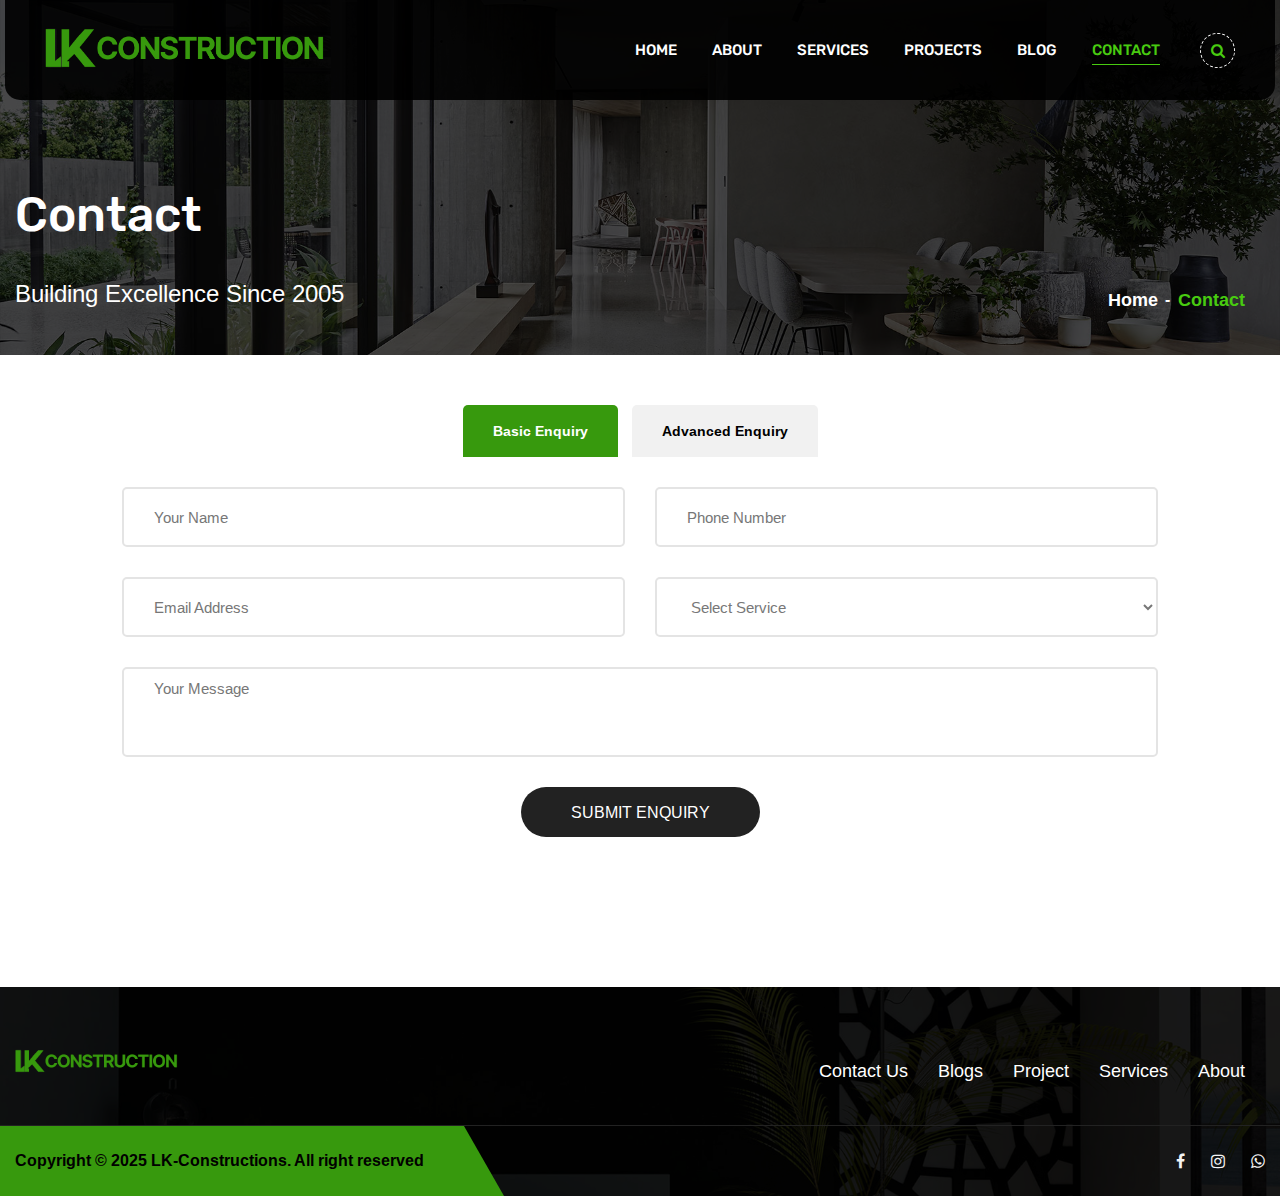
<file: contact.html>
<!DOCTYPE html>
<html lang="en">
<head>
<meta charset="utf-8">
<title>LK Construction</title>
<!-- Stylesheets -->
<link href="css/bootstrap.css" rel="stylesheet">
<link href="css/style.css" rel="stylesheet">
<link href="css/responsive.css" rel="stylesheet">   
<!--Color Switcher Mockup-->
<link href="css/color-switcher-design.css" rel="stylesheet">
<!--Color Themes-->
<link id="theme-color-file" href="css/color-themes/default-theme.css" rel="stylesheet">

<link rel="shortcut icon" href="images/favicon.png" type="image/x-icon">
<link rel="icon" href="images/favicon.png" type="image/x-icon">
<!-- Responsive -->
<meta http-equiv="X-UA-Compatible" content="IE=edge">
<meta name="viewport" content="width=device-width, initial-scale=1.0, maximum-scale=1.0, user-scalable=0">
<!--[if lt IE 9]><script src="https://cdnjs.cloudflare.com/ajax/libs/html5shiv/3.7.3/html5shiv.js"></script><![endif]-->
<!--[if lt IE 9]><script src="js/respond.js"></script><![endif]-->
<style>
    /* Additional styles for centered layout and enhanced form */
    .centered-container {
        display: flex;
        justify-content: center;
        margin-top: 50px;
    }
    .contact-tabs {
        margin-bottom: 30px;
        text-align: center;
    }
    .contact-tabs .tab-btn {
        display: inline-block;
        padding: 12px 30px;
        background: #f1f1f1;
        border: none;
        margin: 0 5px;
        cursor: pointer;
        font-weight: 600;
        border-radius: 5px 5px 0 0;
    }
    .contact-tabs .tab-btn.active {
        background: #37990d;
        color: white;
    }
    .tab-content {
        display: none;
    }
    .tab-content.active {
        display: block;
    }

    .contact-info-block {
        background: #f9f9f9;
        padding: 25px;
        border-radius: 8px;
        margin-bottom: 30px;
        text-align: center;
    }
    .contact-info-block h4 {
        color: #2e86de;
        margin-bottom: 15px;
    }
    .contact-info-block p, .contact-info-block a {
        margin-bottom: 5px;
        color: #555;
    }
    .map-container {
        margin-top: 40px;
        border-radius: 8px;
        overflow: hidden;
    }
</style>
</head>

<body>

<div class="page-wrapper">

    <!-- Main Header-->
    <header class="main-header header-style-two">
        <!-- Header content remains the same -->
        <div class="header-lower">
            <div class="auto-container">
                <div class="main-box clearfix">
                    <div class="logo-box">
                        <div class="logo"><a href="index.html"><img src="assets/logo/logo-g1.png" alt="" title=""></a></div>
                    </div>

                    <div class="nav-outer clearfix">
                        <!-- Main Menu -->
                        <nav class="main-menu navbar-expand-md ">
                            <div class="navbar-header">
                                <!-- Toggle Button -->      
                                <button class="navbar-toggler" type="button" data-toggle="collapse" data-target="#navbarSupportedContent" aria-controls="navbarSupportedContent" aria-expanded="false" aria-label="Toggle navigation">
                                    <span class="icon flaticon-menu-button"></span>
                                </button>
                            </div>
                            
                            <div class="collapse navbar-collapse clearfix" id="navbarSupportedContent">
                                <ul class="navigation clearfix">
                                    <li class="dropdown"><a href="index.html">Home</a> </li>
                                    <li class="dropdown"><a href="about.html">About</a></li>
                                    <li class="dropdown"><a href="service.html">Services</a> </li>
                                    <li class="dropdown "><a href="projects.html">Projects</a></li>
                                    <li class="dropdown"><a href="blog.html">Blog</a></li>
                                    <li class="dropdown current"><a href="contact.html">Contact</a></li>
                                </ul>
                            </div>
                        </nav><!-- Main Menu End-->                        

                        <!-- Outer Box-->
                        <div class="outer-box">
    
                            <!--Search Box-->
                            <div class="search-box-outer">
                                <div class="dropdown">
                                    <button class="search-box-btn dropdown-toggle" type="button" id="dropdownMenu3" data-toggle="dropdown" aria-haspopup="true" aria-expanded="false"><span class="fa fa-search"></span></button>
                                    <ul class="dropdown-menu pull-right search-panel" aria-labelledby="dropdownMenu3">
                                        <li class="panel-outer">
                                            <div class="form-container">
                                                <form method="post" action="blog.html">
                                                    <div class="form-group">
                                                        <input type="search" name="field-name" value="" placeholder="Search Here" required>
                                                        <button type="submit" class="search-btn"><span class="fa fa-search"></span></button>
                                                    </div>
                                                </form>
                                            </div>
                                        </li>
                                    </ul>
                                </div>
                            </div>
                        </div>
                    </div>
                </div>
            </div>
        </div>

        <!-- Sticky Header  -->
        <div class="sticky-header">
            <div class="auto-container clearfix">
                <!--Logo-->
                <div class="logo pull-left">
                    <a href="index.html" title=""><img src="assets/logo/logo-g1.png" alt="" title=""></a>
                </div>
                <!--Right Col-->
                <div class="pull-right">
                    <!-- Main Menu -->
                    <nav class="main-menu">
                        
                        <div class="navbar-header">
                            <!-- Toggle Button -->      
                            <button class="navbar-toggler" type="button" data-toggle="collapse" data-target="#navbarSupportedContent" aria-controls="navbarSupportedContent" aria-expanded="false" aria-label="Toggle navigation">
                                <span class="icon flaticon-menu-button"></span>
                            </button>
                        </div>

                        <div class="navbar-collapse show collapse" id="navbarSupportedContent">
                            <ul class="navigation clearfix">
                               <li class="dropdown"><a href="index.html">Home</a> </li>
                                    <li class=" dropdown"><a href="about.html">About</a></li>
                                    <li class="dropdown"><a href="service.html">Services</a> </li>
                                    <li class="dropdown "><a href="projects.html">Projects</a></li>
                                    <li class="dropdown"><a href="blog.html">Blog</a></li>
                                    <li class="dropdown current"><a href="contact.html">Contact</a></li>
                            </ul> 
                        </div>
                    </nav><!-- Main Menu End-->
                </div>
            </div>
        </div><!-- End Sticky Menu -->
    </header>
    <!--End Main Header -->

    
    <!--Page Title-->
    <section class="page-title" style="background-image:url(assets/banners/10.jpg);">
        <div class="auto-container">
            <div class="inner-container clearfix">
                <div class="title-box">
                    <h1>Contact</h1>
                    <span class="title">Building Excellence Since 2005</span>
                </div>
                <ul class="bread-crumb clearfix">
                    <li><a href="index.html">Home</a></li>
                    <li>Contact</li>
                </ul>
            </div>
        </div>
    </section>
    <!--End Page Title-->

    <!-- Contact Page Section -->
    <section class="contact-page-section">
        <div class="auto-container centered-container">
            <div class="row justify-content-center">
                <div class="col-lg-10 col-md-12 col-sm-12">
                    <div class="inner-column">

                        <!-- Contact Tabs -->
                        <div class="contact-tabs">
                            <button class="tab-btn active" data-tab="basic-tab">Basic Enquiry</button>
                            <button class="tab-btn" data-tab="advanced-tab">Advanced Enquiry</button>
                        </div>

                        <!-- Basic Enquiry Form -->
                        <div id="basic-tab" class="tab-content active">
                            <div class="contact-form">
                                <form method="post" action="sendemail.php" id="basic-contact-form">
                                    <div class="row">
                                        <div class="form-group col-lg-6 col-md-12 col-sm-12">
                                            <input type="text" name="username" placeholder="Your Name" required>
                                          
                                        </div>
                                        
                                        <div class="form-group col-lg-6 col-md-12 col-sm-12">
                                            <input type="text" name="phone" placeholder="Phone Number" required>
                                          
                                        </div>

                                        <div class="form-group col-lg-6 col-md-12 col-sm-12">
                                            <input type="email" name="email" placeholder="Email Address" required>
                                          
                                        </div>

                                        <div class="form-group col-lg-6 col-md-12 col-sm-12">
                                            <select name="service" required>
                                                <option value="">Select Service</option>
                                                <option value="residential">Residential Construction</option>
                                                <option value="commercial">Commercial Construction</option>
                                                <option value="renovation">Renovation</option>
                                                <option value="consultation">Consultation</option>
                                                <option value="other">Other</option>
                                            </select>
                                          
                                        </div>

                                        <div class="form-group col-lg-12 col-md-12 col-sm-12">
                                            <textarea name="message" placeholder="Your Message" rows="4"></textarea>
                                        </div>

                                        <div class="form-group col-lg-12 col-md-12 col-sm-12 text-center">
                                            <button class="theme-btn btn-style-three" type="submit" name="submit-form">Submit Enquiry</button>
                                        </div>
                                    </div>
                                </form>
                            </div>
                        </div>

                        <!-- Advanced Enquiry Form -->
                        <div id="advanced-tab" class="tab-content">
                            <div class="contact-form">
                                <form method="post" action="sendemail.php" id="advanced-contact-form">
                                    <div class="row">
                                        <div class="form-group col-lg-6 col-md-12 col-sm-12">
                                            <input type="text" name="username" placeholder="Your Full Name" required>
                                          
                                        </div>
                                        
                                        <div class="form-group col-lg-6 col-md-12 col-sm-12">
                                            <input type="text" name="company" placeholder="Company Name">
                                        </div>

                                        <div class="form-group col-lg-6 col-md-12 col-sm-12">
                                            <input type="text" name="phone" placeholder="Phone Number" required>
                                          
                                        </div>

                                        <div class="form-group col-lg-6 col-md-12 col-sm-12">
                                            <input type="email" name="email" placeholder="Email Address" required>
                                          
                                        </div>

                                        <div class="form-group col-lg-6 col-md-12 col-sm-12">
                                            <select name="project_type" required>
                                                <option value="">Project Type</option>
                                                <option value="new_building">New Building</option>
                                                <option value="renovation">Renovation</option>
                                                <option value="extension">Extension</option>
                                                <option value="restoration">Restoration</option>
                                            </select>
                                          
                                        </div>

                                        <div class="form-group col-lg-6 col-md-12 col-sm-12">
                                            <select name="budget_range" required>
                                                <option value="">Budget Range</option>
                                                <option value="under_50k">Under $50,000</option>
                                                <option value="50k_100k">$50,000 - $100,000</option>
                                                <option value="100k_250k">$100,000 - $250,000</option>
                                                <option value="250k_500k">$250,000 - $500,000</option>
                                                <option value="over_500k">Over $500,000</option>
                                            </select>
                                          
                                        </div>

                                        <div class="form-group col-lg-6 col-md-12 col-sm-12">
                                            <input type="text" name="timeline" placeholder="Expected Timeline (e.g., 3-6 months)">
                                        </div>

                                        <div class="form-group col-lg-6 col-md-12 col-sm-12">
                                            <input type="text" name="location" placeholder="Project Location">
                                        </div>

                                        <div class="form-group col-lg-12 col-md-12 col-sm-12">
                                            <textarea name="project_details" placeholder="Project Details & Requirements" rows="5"></textarea>
                                        </div>

                                        <div class="form-group col-lg-12 col-md-12 col-sm-12">
                                            <div class="file-upload-wrapper">
                                                <label>Upload Plans or Sketches (if any)</label>
                                                <input type="file" name="project_files" multiple>
                                            </div>
                                        </div>

                                        <div class="form-group col-lg-12 col-md-12 col-sm-12 text-center">
                                            <button class="theme-btn btn-style-three" type="submit" name="submit-form">Submit Detailed Enquiry</button>
                                        </div>
                                    </div>
                                </form>
                            </div>
                        </div>


                    </div>
                </div>
            </div>
        </div>
    </section>
    <!--End Contact Page Section -->

    <!-- Main Footer -->
    <footer class="main-footer" style="background-image: url(assets/banners/image-1.jpg);">
        <div class="auto-container">
            <!--Widgets Section-->
            <div class="widgets-section">
                <div class="row">
                    <!--Big Column-->
                    <div class="big-column col-xl-12 col-lg-12 col-md-12 col-sm-12">
                        <div class="row">
                            <!--Footer Column-->
                            <div class="footer-column col-xl-2 col-lg-2 col-md-6 col-sm-12">
                                <div class="footer-widget about-widget">
                                    <div class="footer-logo">
                                        <figure>
                                            <a href="index.html"><img src="assets/logo/logo-g1.png" alt=""></a>
                                        </figure>
                                    </div>
                                </div>
                            </div>   
                            
                                  <!--Footer Column-->
                            <div class="footer-column col-xl-10 col-lg-10 col-md-6 col-sm-12">
                                <div class="footer-widget about-widget">
                                      <div class="widget-content">
                                        <ul class="list">
                                  <li><a href="about.html">About</a></li>
                                            <li><a href="service.html">Services</a></li>
                                            <li><a href="projects.html">Project</a></li>
                                            <li><a href="blog.html">Blogs</a></li>
                                            <li><a href="contact.html">Contact Us</a></li>
                                        </ul>
                                    </div>
                                </div>
                            </div>    
                        </div>
                    </div>
                </div>
            </div>
        </div>
        
        <!--Footer Bottom-->
        <div class="footer-bottom">
            <div class="auto-container">
                <div class="inner-container clearfix">
                    <div class="social-links">
                        <ul class="social-icon-two">
                            <li><a href="#"><i class="fa fa-facebook"></i></a></li>
                            <li><a href="#"><i class="fa fa-instagram"></i></a></li>
                            <li><a href="#"><i class="fa fa-whatsapp"></i></a></li>
                        </ul>
                    </div>
                    
                    <div class="copyright-text">
                        <p>Copyright © 2025 <a href="#">LK-Constructions.</a> All right reserved</p>
                    </div>
                </div>
            </div>
        </div>
    </footer>
    <!-- End Main Footer -->

</div>

<!--Scroll to top-->
<div class="scroll-to-top scroll-to-target" data-target="html"><span class="fa fa-arrow-circle-o-up"></span></div>
<script src="js/jquery.js"></script> 
<script src="js/popper.min.js"></script>
<script src="js/bootstrap.min.js"></script>
<script src="js/jquery.fancybox.js"></script>
<script src="js/owl.js"></script>
<script src="js/wow.js"></script>
<script src="js/appear.js"></script>
<script src="js/mixitup.js"></script>
<script src="js/script.js"></script>
<!-- Color Setting -->
<script src="js/color-settings.js"></script>

<script>
    // Tab functionality
    document.addEventListener('DOMContentLoaded', function() {
        const tabBtns = document.querySelectorAll('.tab-btn');
        const tabContents = document.querySelectorAll('.tab-content');
        
        tabBtns.forEach(btn => {
            btn.addEventListener('click', () => {
                const tabId = btn.getAttribute('data-tab');
                
                // Remove active class from all buttons and contents
                tabBtns.forEach(b => b.classList.remove('active'));
                tabContents.forEach(c => c.classList.remove('active'));
                
                // Add active class to clicked button and corresponding content
                btn.classList.add('active');
                document.getElementById(tabId).classList.add('active');
            });
        });
        
        // Form validation
        const forms = document.querySelectorAll('form');
        forms.forEach(form => {
            form.addEventListener('submit', function(e) {
                e.preventDefault();
                
                // Basic validation
                let isValid = true;
                const requiredFields = form.querySelectorAll('[required]');
                
                requiredFields.forEach(field => {
                    if (!field.value.trim()) {
                        isValid = false;
                        field.style.borderColor = '#e74c3c';
                    } else {
                        field.style.borderColor = '';
                    }
                });
                
                if (isValid) {
                    // Form is valid, you would typically submit via AJAX here
                    alert('Thank you for your enquiry! We will contact you shortly.');
                    form.reset();
                } else {
                    alert('Please fill in all required fields.');
                }
            });
        });
    });
</script>
</body>
</html>
</file>
<file: css/responsive.css>
/* Contra - Interior Creator HTML Template */

@media only screen and (max-width: 1800px){
    .banner-section:before{
		display: none;
	}

	.banner-carousel .owl-nav{
		right: 15%;
	}

	.rtl .banner-carousel .owl-nav{
		right: auto;
		left: 15%;
	}

	.banner-section-three .slide-item{
		padding: 120px 0;
	}

	.header-style-five .inner-container{
		padding: 0 30px;
	}

	.header-style-five .outer-box .contact-info{
		padding-left: 0;
		margin-left: 35px;
		display: none;
	}

	.banner-section-four{
		padding-left: 0;
	}
}

@media only screen and (max-width: 1439px){
	.banner-section-five .social-links{
		display: none;
	}

	.header-style-seven .main-menu .navigation > li{
		margin-left: 30px;
	}

	.banner-section-three{
		padding: 0;
	}

	.header-style-seven .inner-container{
		padding: 0 15px;
	}

	.box-layout .page-wrapper{
		border: 0;
	}

	.header-style-six .main-box{
		margin: 0 auto;
		max-width: 1200px;
		padding: 0 15px;
	}

	.header-style-six .outer-container{
		padding: 0;
	}

	.header-style-six .outer-box{
		margin-left: 30px;
	}

	.banner-section-two .social-links{
		display: none;
	}

	.header-style-seven .main-menu .navigation > li{
		margin-left: 30px;
	}

	.banner-section-six{
		padding: 0;
	}

	.header-style-seven .inner-container {
	    padding: 0 15px;
	}

	.banner-section-six .contact-info,
	.banner-section-six .social-links{
		display: none;
	}

	.header-style-three .main-menu .navigation > li{
		margin-left: 20px;
	}

	.header-style-three .outer-box{
		margin-left: 30px;
	}

	.header-style-three .inner-container{
		padding: 0 15px;
	}

}


@media only screen and (max-width: 1139px){

	.banner-carousel-three .content-box .text {
	    font-size: 20px;
	}

	.header-style-five .logo-box{
		width: 100%;
		text-align: center;
	}

	.header-style-five .inner-container{
		padding: 0 15px;
	}

	.header-style-five .main-menu .navigation > li{
		margin-left: 0;
		margin-right: 30px;
	}

	.header-style-five .outer-box,
	.header-style-five .main-menu .navigation > li > a{
		padding: 25px 0;
	}

	.header-style-four .main-menu .navigation > li{
		margin-left: 25px;
	}

	.header-style-one .inner-container{
		padding: 0 15px;
	}

	.header-style-one .main-menu .navigation > li{
		margin-left: 0;
		margin-right: 30px;
	}

	.about-section .content-column .content-box{
		padding-left: 45px;
		padding-right: 15px;
	}

	.header-style-one .outer-box,
	.header-style-one .main-menu .navigation > li > a{
		padding: 25px 0;
	}

	.main-footer .gallery-widget .outer .image{
		width: 20%;
	}

	.news-block .caption-box,
	.service-block .lower-content{
		padding-left: 15px;
		padding-right: 15px;
	}

	.services-section .services-box{
		margin-top: -200px;
	}

	.testimonial-block .inner-box{
		padding-right: 180px;
	}

	.news-block .caption-box{
		margin-left: 0;
		margin-top: 0;
	}

	.news-block .image-box{
		margin-right: 0;
	}

	.products-carousel .owl-nav{
		left: -10px;
		width: 100%;
		text-align: center;
	}

	.specialize-section-two .carousel-column .carousel-outer{
		max-width: 590px;
		padding-left: 0;
	}

	.specialize-section-two .carousel-column .inner-column{
		padding-left: 0;
		padding-top: 50px;
	}

	.specialize-section-two .thumbs-carousel{
		position: relative;
		left: 0;
		top: 0;
		transform: rotate(0deg);
		margin: 0;
		margin-top: 30px;
	}

	.specialize-section-two .carousel-outer .thumbs-carousel img{
		transform: rotate(0deg);
		display: block;
		width: 100%;
	}

	.carousel-outer .thumbs-carousel .owl-nav{
		display: none;
	}

	.faq-section .accordion-column .inner-column{
		padding-top: 0;
		padding-left: 0;
	}

	.testimonial-block-two .inner-box{
		padding: 30px 30px;
	}

	.video-section .content-column .inner-column,
	.video-section .video-column .inner-column,
	.testimonial-carousel-two{
		padding-left: 0;
	}

	.news-block-four .content-box{
		padding-top: 0;
	}

	.video-section .content-column .inner-column,
	.news-section-two .column .inner-column{
		padding-right: 0;
	}

	.testimonial-carousel-two .owl-nav{
		position: relative;
		left: 0;
		right: 0;
		margin: 0 auto;
		bottom: 0;
		margin-top: 50px;
		max-width: 194px;
		transform:none;
	}

	.testimonial-block:before,
	.app-section .outer-box:after, 
	.app-section .outer-box:before,
	.header-style-six .contact-info,
	.header-style-five .main-menu .navigation > li > a:before,
	.header-style-one .main-menu .navigation > li > a:before,
	.video-section .video-column .video-box:before{
		display: none;
	}




	.app-section,
	.app-section .content-column .inner-column,
	.app-section .outer-box{
		padding: 0;
	}

	.app-section .image-column .inner-column{
		margin: 0;
	}

	.specialize-section-two.alternate .carousel-column .inner-column{
		padding-right: 0;
		padding-top: 0;
	}

	.project-detail .tabs-content,
	.project-detail .project-tabs .tab-btns{
		width: 100%;
	}

	.project-detail .project-tabs .tab-btn{
		float: left;
		width: 33.33333%;
	}

	.rtl .banner-section .slide-item:before{
		transform: skew(0deg);
		left: auto;
		right: -10%;
	}

	.header-style-seven .logo-box:before{
		transform: none;
		left: -15px;
	}



	.banner-section .slide-item:before{
		width: 60%;
		transform: skew(0deg);
		left: -10%;
	}

	.banner-section .content-box .text{
		font-size: 20px;
	}

	.header-style-one{
		/*position: relative;*/
		background-color:#000000;
	}

	.header-style-one .header-lower{
		padding: 0;
		margin: 0;
	}

	.banner-carousel .owl-nav{
		right: 40px;
	}


	.rtl .banner-carousel .owl-nav{
		left: 40px;
	}

	

	.header-style-three .main-menu .navigation > li > a:before,
	.header-style-one .header-lower:before,
	.header-style-one .header-lower:after{
		display: none;
	}

	.banner-section .slide-item{
		padding: 250px 0 200px;
	}

	.header-style-two .logo-box{
		width: 100%;
		text-align: center;
	}

	.header-style-two .logo-box .logo{
		padding-top: 30px;
	}

	.header-style-two .header-lower .auto-container{
		width: 100%;
		padding: 0;
	}

	.header-style-two .header-lower .main-box{
		border-radius: 0;
		position: relative;
	}

	.banner-section-two .slide-item .content-box{
		padding: 250px 0 250px;
	}

	.header-style-two .main-menu .navigation > li{
		margin-left: 0;
		margin-right: 30px;
	}

	.banner-carousel-two .owl-nav{
		left: auto;
		right: 20px;
	}

	.header-style-seven{
		background-color: #ffffff;
	}

	.header-style-seven .main-menu .navigation > li > a{
		font-size: 14px;
		color: #222222;
	}

	.header-style-seven .nav-toggler{
		background-color: #222222;
		color: #ffffff;
	}

	.banner-carousel-three .slide-item{
		padding: 150px 0; 
	}

	.banner-carousel-three h2{
		font-size: 36px;
		line-height: 1.2em;
	}

	.header-style-three{
		background-color: #ffffff;
	}

	.header-style-three .main-menu .navigation > li > a{
		font-size: 14px;
		color: #222222;
	}

	.header-style-three .nav-toggler{
		background-color: #222222;
		color: #ffffff;
	}

	.header-style-three .logo-box:before{
		transform: none;
		left: -15px;
	}

}

@media only screen and (min-width: 768px){
	.main-menu .navigation > li > ul,
	.main-menu .navigation > li > .mega-menu,
	.main-menu .navigation > li > ul > li > ul{
		display:block !important;
		visibility:hidden;
		opacity:0;
	}
}

@media only screen and (max-width: 1023px){
	/*.sticky-header{
		display: none !important;
	}*/
	.header-style-two .main-menu .navigation > li{
		margin-right: 0px;
	}
	.header-style-one .logo-box{
		width: 100%;
		text-align: center;
	}
	.header-style-two .nav-outer,
	.header-style-one .nav-outer{
		width: 100%;
	}
	.main-header .logo-box .logo{
		padding: 5px 0px;
	}
	.banner-section-two .owl-dots{
		right: 20px;
	}

	.banner-section-five .owl-dots{
		right: 20px;
	}

	.main-header .outer-box,
	.header-style-one .outer-box,
	.about-section .image-column .image img,
	.about-section .image-column .title-box h2 br,
	.header-style-five .outer-box,
	.header-style-five .main-menu .navigation > li:before,
	.header-style-one .main-menu .navigation > li:before{
		display: none;
	}

	.header-style-five .main-menu .navigation > li > a{
		padding: 20px 0;
	}

	.header-style-one .main-menu .navigation > li > a{
		padding: 20px 0;
	}

	.banner-carousel h2{
		font-size: 36px;
		line-height: 1.2em;
	}

	.about-section .content-column .inner-column,
	.about-section .image-column .inner-column{
		margin: 0;
	}

	.about-section .content-column .content-box{
		border: 2px solid #dddddd;
		text-align: left;
	}

	.about-section .image-column .image-box .alphabet-img{
		position: relative;
		display: inline-block;
	}

	.about-section .content-column .inner-column,
	.about-section .image-column .image-box{
		padding-top: 50px;
		text-align: center;
	}

	.about-section .image-column .title-box{
		position: relative;
		display: inline-block;
		left: 0;
		top: 0;
		text-align: center;
	}

	.testimonial-section .title-column,
	.testimonial-section .title-column .inner-column,
	.testimonial-section .testimonial-column,
	.testimonial-section .testimonial-column .inner-column{
		max-width: 100%;
	}

	.testimonial-section .title-column .inner-column,
	.testimonial-section .testimonial-column .inner-column{
		padding: 70px 15px;
	}

	.main-menu .navigation > li > .mega-menu{
		padding:20px 20px;	
	}

	.about-section .content-column .content-box{
		padding-left: 15px;
		padding-right: 15px;
	}

	.banner-section-two .content-box h2{
		font-size: 40px;
		line-height: 1.2em;
	}

	.banner-section-two .content-box .video-link{
		position: relative;
		left: 0;
		top: 0;
		margin-top: 30px;
	}

	.header-style-four .main-menu .navigation > li{
		margin-left: 20px;
	}

	.header-style-four .main-menu .navigation > li > a{
		font-size: 14px;
		text-transform: capitalize;
	}

	.header-style-five .main-menu .navigation > li{
		margin-left: 20px;
		margin-right: 0;
	}


	.header-style-five .main-menu .navigation > li > a{
		font-size: 14px;
		text-transform: capitalize;
	}


	.feature-block{
		margin-bottom: 50px;
	}

	.project-block-two{
		padding-left: 0;
	}

	.projects-carousel-two .owl-next, 
	.projects-carousel-two .owl-prev{
		bottom: -30px;
	}
	.projects-carousel-two .owl-dots{
		position: relative;
		bottom: -30px;
	}

	.offer-section .image-column .inner-column{
		padding: 0px;
		margin: 0;
	}

	.header-style-seven .main-menu .navigation > li{
		margin-left: 20px;
	}

	.app-section .title-column h1 br,
	.banner-section-three .bottom-box,
	.banner-section-three .slide-item:before,
	.header-style-seven .outer-box{
		display: none;
	}

	.banner-section-three{
		padding-bottom: 70px;
	}

	.banner-section-three .slide-item{
		padding:100px 0;
	}

	.banner-carousel-two .content-box .inner-box{
		padding-left: 30px;
	}


	.app-section .content-column .inner-column{
		padding: 0 0 70px;
	}

	.offer-section .form-column .inner-column{
		margin-left: 0;
	}

	.app-section .title-column h1{
		font-size: 54px;
	}

	.app-section{
		text-align: center;
	}

	.specialize-section-two.alternate .title-column{
		margin-bottom: 50px;
	}

	.specialize-section-two .carousel-column{
		order: 12;
	}

	.contact-page-section .map-column .inner-column{
		height: 500px;
		position: relative;
		padding: 0;
	}

	.banner-carousel-two .owl-nav{
		left: auto;
		right: 50%;
		max-width: none;
	    width: 208px;
	    transform: translateX(95px);
	}

	.banner-section-five .content-box h2{
		font-size: 40px;
		line-height: 1.2em;
	}

	.banner-section-five .content-box .video-link{
		position: relative;
		left: 0;
		top: 0;
		margin-top: 30px;
	}

	.banner-section-five .content-box .video-link a{
		transform: translate(0);
	}

	.header-style-seven .main-menu .navigation > li{
		margin-left: 20px;
	}

	.header-style-seven .main-menu .navigation > li > a{
		font-size: 14px;
	}

	.banner-section-six .slide-item{
		padding-top: 250px;
	}

	.banner-section-six .content-box {
	    padding: 40px 30px;
	}

	.banner-section-six .slide-item:before{
		display: none;
	}

	.banner-section-six{
		padding-bottom: 70px;
	}

	.banner-section-six .banner-carousel-two .owl-nav{
		right: auto !important;
		left: 50%;
		bottom: -70px;
		transform: translateX(-50%);
	}

	.banner-section-six .content-box{
		padding: 40px 30px;
	}

	.banner-section-six .content-box .inner-box{
		padding-left: 30px;
	}



}

@media only screen and (max-width: 767px){
	.fixed-header .sticky-header .pull-right{
		float: none;
	}
	.main-header.header-style-two .sticky-header,
	.main-header.header-style-three .sticky-header,
	.main-header.header-style-five .sticky-header,
	.main-header.header-style-seven .sticky-header{
		display: none;
	}
	.header-style-two.fixed-header .header-lower .main-box{
		position: fixed;
	}
	.main-header.header-style-three,
	.main-header.header-style-five,
	.main-header.header-style-seven{
		position: fixed;
		-webkit-box-shadow: 0 0 15px rgba(0,0,0,0.10);
	    -moz-box-shadow: 0 0 15px rgba(0,0,0,0.10);
	    -ms-box-shadow: 0 0 15px rgba(0,0,0,0.10);
	    -o-box-shadow: 0 0 15px rgba(0,0,0,0.10);
	    box-shadow: 0 0 15px rgba(0,0,0,0.10);
	}
	.main-header.header-style-five{
		background: #fff;
	}
	.header-style-one .logo-box{
		float: left;
		width: auto;
	}

	.main-header .logo-box .logo{
		padding: 15px 0;
		width: 190px;
	}

	.header-style-four.fixed-header .logo-box .logo{
		padding: 15px 0;
	}

	.header-style-five .logo-box{
		float: left;
		width: auto;
	}

	.header-style-four.fixed-header .header-lower,
	.header-style-four{
		position: relative !important;
		background-color: #222222;
		animation: none !important;
	}

	.header-style-four.fixed-header .header-lower,
	.header-style-four .header-lower{
		background-color: rgba(0,0,0,0.40);
	}

	.main-header .nav-outer{
		position: relative;
		width: 100%;
		margin-top: -80px;
	}
	
	.main-header .main-menu{
		padding-top: 0px;
		width: 100%;
		margin: 0px;
	}

	.main-menu .navbar-header {
	    position: relative;
	    float: none;
	    display: block;
	    text-align: right;
	    width: 100%;
	    padding: 8px 0px;
	    right: 0px;
		margin-top: 20px;
	}

	.navbar-toggler{
		padding: 0;
	}

	.navbar-toggler .icon {
		position: relative;
		font-size: 28px;
		line-height: 43px;
		color: #ff8a00;
		border: 0;
		outline: 0;
	}

	.main-menu .collapse {
	   max-height:400px;
		overflow:auto;
		float:none;
		width:100%;
		padding:10px 0px 0px;
		border:none;
		margin:0px 0px 15px;
		-ms-border-radius:0px;
		-moz-border-radius:0px;
		-webkit-border-radius:0px;
		-o-border-radius:0px;
		border-radius:0px;
		box-shadow:none;
   }
   
	.main-menu .collapse.in,
	.main-menu .collapsing{
		padding:10px 0px 0px;
		border:none;
		margin:0px 0px 15px;
		-ms-border-radius:0px;
		-moz-border-radius:0px;
		-webkit-border-radius:0px;
		-o-border-radius:0px;
		border-radius:0px;
		box-shadow:none;	
	}

	.navbar-dark .navbar-toggler{
		border: 1px solid #ffffff;
	}

	.navbar-light .navbar-toggler{
		border: 1px solid #999999;
	}

	
	.main-menu .navbar-collapse > .navigation{
		float:none !important;
		margin:0px !important;
		width:100% !important;
		
		border:1px solid #ffffff;
		border-top:none;
	}
	
	.main-menu .navbar-collapse > .navigation > li{
		margin:0px !important;
		float:none !important;
		padding:0px !important;
		width:100%;
	}
	
	.main-menu .navigation > li > a,
	.main-menu .navigation > li > ul:before{
		border:none;	
	}
	
	.main-menu .navbar-collapse > .navigation > li > a{
		padding:10px 10px !important;
		border:none !important;
		font-size:15px !important;
	}
	
	.main-menu .navigation li.dropdown > a:after,
	.main-menu .navigation > li.dropdown > a:before,
	.main-menu .navigation > li > ul > li > a::before,
	.main-menu .navigation > li > ul > li > ul > li > a::before{
		color:#ffffff !important;
		right:15px;
		font-size:16px;
		display:none !important;
	}
	
	.main-menu .navbar-collapse > .navigation > li > ul,
	.main-menu .navbar-collapse > .navigation > li > ul > li > ul{
		position:relative;
		border:none;
		float:none;
		visibility:visible;
		opacity:1;
		display:none;
		margin:0px;
		left:auto !important;
		right:auto !important;
		top:auto !important;
		padding:0px;
		outline:none;
		width:100%;
		background:#333333;
		-webkit-border-radius:0px;
		-ms-border-radius:0px;
		-o-border-radius:0px;
		-moz-border-radius:0px;
		border-radius:0px;
		transition:none !important;
		-webkit-transition:none !important;
		-ms-transition:none !important;
		-o-transition:none !important;
		-moz-transition:none !important;
		-webkit-transform: scaleY(1);
	    -ms-transform: scaleY(1);
	    -moz-transform: scaleY(1);
	    transform: scaleY(1);
	}
		
	.main-menu .navbar-collapse > .navigation > li > ul,
	.main-menu .navbar-collapse > .navigation > li > ul > li > ul{
		border-top:1px solid rgba(255,255,255,1) !important;	
	}
	
	.main-menu .navbar-collapse > .navigation > li,
	.main-menu .navbar-collapse > .navigation > li > ul > li,
	.main-menu .navbar-collapse > .navigation > li > ul > li > ul > li{
		border-top:1px solid rgba(255,255,255,1) !important;
		border-bottom:none;
		opacity:1 !important;
		top:0px !important;
		left:0px !important;
		visibility:visible !important;
	}
	
	.main-menu .navbar-collapse > .navigation > li > ul > li:first-child,
	.main-menu .navbar-collapse > .navigation > li > ul > li > ul > li:first-child{
		border-top:none !important;	
	}
	
	.main-menu .navbar-collapse > .navigation > li:first-child{
		border:none;	
	}
	
	.main-menu .navbar-collapse > .navigation > li > a,
	.main-menu .navbar-collapse > .navigation > li > ul > li > a,
	.main-menu .navbar-collapse > .navigation > li > ul > li > ul > li > a{
		padding:12px 20px !important;
		line-height:22px;
		color:#ffffff;
		font-weight:500;
		font-size:15px;
		background:#25262c;
		text-align:left;
	}
	
	.main-menu .navbar-collapse > .navigation > li > a:hover,
	.main-menu .navbar-collapse > .navigation > li > a:active,
	.main-menu .navigation > li .mega-menu-bar .column > ul > li > a,
	.main-menu .navbar-collapse > .navigation > li > a:focus{
		background:#ff5926;
	}
	
	.main-menu .navbar-collapse > .navigation > li:hover > a,
	.main-menu .navbar-collapse > .navigation > li > ul > li:hover > a,
	.main-menu .navbar-collapse > .navigation > li > ul > li > ul > li:hover > a,
	.main-menu .navbar-collapse > .navigation > li.current > a,
	.main-menu .navigation > li .mega-menu-bar .column > ul > li > a,
	.main-menu .navbar-collapse > .navigation > li.current-menu-item > a{
		background:#25262c;
		color:#ffffff !important;
	}
	
	.main-menu .navbar-collapse > .navigation li.dropdown .dropdown-btn{
		display:block;
	}
	
	.main-menu .navbar-collapse > .navigation li.dropdown:after,
	.main-menu .navigation > li > ul:before{
		display:none !important;	
	}


	/*=== Mega Menu Style ===*/

	.main-menu .navigation > li.has-mega-menu{
		position:relative !important;	
	}
	
	.main-menu .navigation > li .mega-menu-bar .column{
		padding:0px;
		margin:0px;	
	}
	
	.main-menu .navigation > li > .mega-menu{
		position:relative;
		width:100%;
		padding:0px !important;
		background:none !important;
		margin:0px !important;
		left:0px !important;
		top:0px !important;	
	}
	
	.main-menu .navigation > li > .mega-menu .row{
		margin:0px;
		width:100%;	
	}
	.main-menu .navigation > li > .mega-menu:before,
	.main-menu .navigation > li .mega-menu-bar h3{
		color:#ffffff !important;
		right:15px;
		font-size:16px;
		display:none !important;
	}
	.main-menu .navigation > li > .mega-menu,
	.main-menu .navigation > li .mega-menu-bar > ul{
		position:relative;
		border:none;
		float:none;
		visibility:visible;
		opacity:1;
		display:none;
		margin:0px;
		left:auto !important;
		right:auto !important;
		top:auto !important;
		padding:0px;
		outline:none;
		width:100%;
		background:#2c2c2c;
		-webkit-border-radius:0px;
		-ms-border-radius:0px;
		-o-border-radius:0px;
		-moz-border-radius:0px;
		border-radius:0px;
		transition:none !important;
		-webkit-transition:none !important;
		-ms-transition:none !important;
		-o-transition:none !important;
		-moz-transition:none !important;
		-webkit-box-shadow:none;
		-ms-box-shadow:none;
		-o-box-shadow:none;
		-moz-box-shadow:none;
		box-shadow:none;
	}
	.main-menu .navigation > li .mega-menu-bar .column > ul > li{
		border-top:1px solid rgba(255,255,255,1) !important;
		border-bottom:none;
		opacity:1 !important;
		top:0px !important;
		left:0px !important;
		visibility:visible !important;
	}
	
	.main-menu .navigation > li .mega-menu-bar .column > ul > li > a{
		padding: 10px 10px !important;
		line-height:22px;
		color:#ffffff !important;
		background:#25262c ;
		font-size:14px;
		font-weight:600;
		text-transform:uppercase;
	}

	.main-menu .navigation > li .mega-menu-bar .column > ul > li > a:hover{
		background:#25262c ;
	}
	
	.main-menu .navigation > li > .mega-menu{
		-webkit-transform: scale(1);
		-moz-transform: scale(1);
		-ms-transform: scale(1);
		-o-transform: scale(1);
		transform: scale(1);
	}
	/*=== End Mega Menu Style ===*/

	.page-title{
		padding: 100px 0;
	}

	.page-title h1{
		font-size: 36px;
		line-height: 1.2em;
		margin-bottom: 15px;
	}

	.page-title .title{
		font-size: 18px;
		margin-bottom: 15px;
	}

	.page-title .bread-crumb{
		padding-top: 0;
	}

	.page-title .bread-crumb{
		width: 100%;
		padding-bottom: 0;
	}

	.sec-title h2{
		font-size: 28px;
		line-height: 1.2em;
	}

	.sec-title .text br{
		display: none;
	}

	.sec-title{
		margin-bottom: 40px;
	}

	.banner-section-two .owl-dots{
		right: 15px;
	}

	.banner-section-two .owl-dot{
		margin-bottom: 20px;
	}

	.sidebar-page-container{
		padding: 70px 0 20px;
	}

	.fact-counter .count-box{
		text-align: center;
		padding: 20px 0px 0;
	}

	.fact-counter .count-box .count{
		float: none;
		display: inline-block;
		margin: 0 0 25px;
	}

	.fact-counter .count-box:before{
		left: 0;
		right: 0;
		margin: 0 auto;
	}

	.fact-counter .count-box .counter-title br,
	.projects-carousel .owl-nav{
		display: none;
	}

	.sec-title .float-text{
		font-size: 36px;
		line-height: 72px;
	}

	.services-section .upper-box{
		padding-bottom: 240px;
	}

	.testimonial-section .title-column .inner-column{
		padding-top: 0;
	}

	.main-footer .footer-bottom .social-links,
	.main-footer .footer-bottom .copyright-text{
		width: 100%;
		text-align: center;
		padding-right:0;
	}

	.main-footer .footer-bottom .inner-container:before{
		display: none;
	}

	.main-footer .footer-bottom .copyright-text:before{
		width: 120%;
		left: -10%;
		height: 100%;
		border:0;
		background-color: #ffae00;
	}

	.main-footer .footer-bottom .social-links li{
		float: none;
		display: inline-block;
	}

	.main-footer .footer-bottom .social-links li:first-child{
		margin-left: 0;
	}

	.main-footer .gallery-widget .outer .image{
		width: 25%;
	}

	.service-block-two.style-two .inner-box{
		padding-top: 0;
	}

	.project-block-two .info-box .text{
		margin-bottom: 20px;
	}

	.login-section{
		padding: 70px 0 40px;
	}

	.project-block-two .info-box h3{
		font-size: 24px;
		margin-bottom: 15px;
	}

	.offer-section .image-column .text{
		position: relative;
		padding: 0;
		margin: 50px 0 0;
	}

	.banner-carousel-two .content-box h2{
		font-size: 32px;
	}

	.banner-carousel-two .content-box .title{
		font-size: 20px;
	}

	.mixitup-gallery .filters li{
		margin-right: 10px;
	}

	.mixitup-gallery .filters{
		margin-bottom: 70px;
	}

	.list-style-one li{
		width: 100%;
	}

	.error-section{
		padding: 100px 0;
	}

	.main-footer .about-widget{
		padding-right: 0;
	}

	.banner-section .slide-item:before{
		width: 120%;
		left: -10%;
	}

	.rtl .banner-section .slide-item:before{
		left: auto;
		right: -10px;
	}

	.banner-section-two .slide-item:before{
		display: none;
	}

	.projects-section-two{
		padding: 50px 0 100px;
	}

	.banner-section .contact-info{
		display: none;
	}

	.banner-carousel .owl-nav{
		left: 0;
		right: 0;
		margin: 0 auto;
		text-align: center;
		bottom: -50px;
	}

	.banner-section-two .slide-item .content-box{
		padding: 150px 0;
	}

	.banner-section-two .content-box .video-link{
		margin-top: 0px;
	}

	.main-header .top-left{
		display: none;
	}

	.main-header .top-right{
		text-align: center;
		width: 100%;
	}

	.main-header .top-right ul{
		float: none;
		display: inline-block;
	}

	.header-style-four .top-right{
		text-align: left;
	}

	.rtl .header-style-four .top-right{
		text-align: right;
	}

	.header-style-two .header-lower .main-box{
		padding: 0 15px;
	}

	.header-style-two .logo-box{
		width: auto;
	}

	.rtl .banner-carousel .owl-nav{
		left: 0;
		right: 0;
	}

	.rtl .header-style-two .main-menu .navbar-header{
		text-align: left;
	}


	.header-style-six,
	.header-style-six.fixed-header .outer-container,
	.header-style-six .outer-container{
		/*position: relative !important;*/
	}

	.header-style-six .btn-box{
		padding: 30px 0;
	}

	
	.header-style-six.fixed-header .outer-container,
	.header-style-six .outer-container{
		background-color: #000000;
		border-bottom: 0;
		animation: none !important;
	}

	.header-style-six .logo-box{
		border-right: 0;
	}

	.header-style-six .nav-toggler{
		background-color: #ffffff;
	}

	.rtl .header-style-six .logo-box{
		border-left:0;
	}


	.banner-section-five .slide-item .content-box{
		bottom: 50%;
		transform: translateY(50%);
	}

	.banner-section-five .slide-item:before{
		position: absolute;
		left: 0;
		top: 0;
		height: 100%;
		width: 100%;
		background-color: #000000;
		opacity: 0.40;
		content: "";
	}

	.banner-section-five .owl-dots{
		top: 80%;
	}

	.banner-section-five .slide-item .content-box:before{
		display: none;
	}

	.banner-section-five .owl-dots{
		right: 15px;
	}

	.banner-section-five .owl-dot{
		margin-bottom: 20px;
	}
}


@media only screen and (max-width: 599px){
	.about-section .content-column .content-box .title h2{
		font-size: 22px;
		line-height: 1.3em;
	}

	.banner-section-five .content-box h2,
	.banner-section-two .content-box h2{
		font-size: 32px;
	}

	.banner-carousel .content-box .text{
		margin-bottom: 35px;
		font-size: 20px;
	}

	.shop-single .product-details .prod-tabs .tab-btns .tab-btn{
		margin-bottom: 10px;
		display: block;
		width: 100%;
		text-align: center;
	}

	.banner-carousel-three .content-box h2 br,
	.banner-carousel .content-box h2 br,
	.testimonial-block:before{
		display: none;
	}

	.testimonial-block,
	.testimonial-block .inner-box{
		padding-right: 0;
		text-align: center;
	}

	.testimonial-carousel .owl-nav{
		left: 0;
		right: 0;
		max-width: 62px;
		margin: 0 auto;
	}

	.testimonial-section .testimonial-column{
		border-radius: 0;
	}

	.testimonial-block .image-box{
		position: relative;
		display: inline-block;
		margin-bottom: 30px;
	}

	.team-block .inner-box .image-box .social-links li{
		right: -50px;
		opacity: 1;
		visibility: visible;
	}

	.testimonial-block .text{
		margin-bottom: 20px;
	}

	.main-footer .widgets-section{
		padding-bottom: 30px;
	}

	.main-footer .gallery-widget .outer .image{
		width: 33.33333%;
	}

	.projects-carousel-two .project-block-two .info-box{
		position: relative;
		left: 0 !important;
		top:0;
		margin:0;
		transform: translate(0);
	}

	.project-block-two .info-box .inner-box{
		box-shadow: none;
		max-width: 100%;
	}

	.scroll-to-top{
		display: none !important;
	}

	.offer-section .form-column .upper-box{
		padding-right: 0;
	}

	.offer-section .form-column .upper-box .discount{
		position: relative;
		left: 0;
		top: 0;
		display: block;
		font-size: 60px;
		margin-bottom: 10px;
	}

	.news-block-two .caption-box .inner,
	.feature-block .inner-box{
		padding-left: 15px;
		padding-right: 15px;
	}

	.projects-section-two .upper-box .link-box{
		display: none;
	}

	.news-block-two .caption-box{
		margin-top: 0;
		padding: 0;
	}

	.news-block-four .inner-box{
		padding-left: 0;
	}

	.news-block-four .image-box{
		position: relative;
		display: block;
		width: 100%;
		height: auto;
		margin-bottom: 20px;
	}

	.coming-soon .content .content-inner .text br{
		display: none;
	}

	.coming-soon .emailed-form .form-group input[type="submit"], 
	.coming-soon .emailed-form button{
		position: relative;
		display: block;
		width: 100%;
		margin-top: 20px;
		border-radius: 50px !important;
	}

	.service-detail .prod-tabs .tab-btns .tab-btn{
		display: block;
		width: 100%;
	}

	.header-style-four .header-top .top-right,
	.main-header .contact-info li{
		width: 100%;
		margin-left: 0;
	}


	.comments-area .comment-box.reply-comment,
	.comments-area .comment-box.reply-comment.reply{
		margin-left: 0;
	}

	.blog-detail.style-two .comments-area .comment{
		padding-left: 0;
	}


	.blog-detail.style-two .comments-area .comment-box .author-thumb{
		position: relative;
		margin-bottom: 20px;
	}

	.comments-area .comment-box .reply-btn{
		position: relative;
	}

	.news-block-two .blockquote h2{
		font-size: 34px;
	}

	.payment-box .upper-box{
		padding: 15px 15px;
	}

	.discount-form{
		padding: 50px 20px 30px;
	}


	.banner-carousel-two .content-box .inner-box{
		text-align: center;
	}

	.banner-carousel-two .content-box .inner-box:before{
		display: none;
	}

	.banner-carousel-three .content-box .text {
	    margin-bottom: 35px;
	    font-size: 20px;
	}

	.banner-section-six .content-box .inner-box{
		text-align: left;
	}
}

@media only screen and (max-width: 479px) {
	.shipping-form button,
	.cart-section .coupon-btn,
	.cart-section .cart-options .cart-btn,
	.cart-section .totals-table .proceed-btn,
	.cart-section .apply-coupon .form-group input[type="text"],
	.sidenav-bar{
		width: 100%;
	}

	.sidenav-bar{
		left: -100%;
	}

	.cart-section .cart-options > div{
		width: 100% !important;
	}

	.cart-section .apply-coupon .form-group{
		margin-right: 0;
		width: 100%;
	}

	.offer-section .content-column .text br,
	.styled-pagination li.next-post, 
	.styled-pagination li.prev-post{
		display: none;
	}

	.testimonial-block-two .info-box{
		padding-right: 110px;
	}

	.product-details .basic-details .add-to-cart{
		margin-left: 0;
	}

	.news-block-two .blockquote,
	.blog-classic .news-block-two .caption-box .inner,
	.blog-detail.style-two .news-block-two .caption-box .inner,
	.blog-detail .news-block-two .caption-box .inner{
		padding-left: 15px;
		padding-right: 15px;
	}

	.login-form{
		padding: 20px 15px 25px;
	}

	.login-form .form-group .pull-right{
		width: 100%;
		margin-bottom: 10px;
	}

	.login-form .form-group{
		display: block;
		width: 100%;
		text-align: left !important;
	}

	.mixitup-gallery .filters li{
		display: block;
		width: 100%;
	}

	.blog-detail .news-block-two .caption-box blockquote .icon{
		top: -20px;
	}

	.comments-area .comment-box .author-thumb{
		position: relative;
		margin-bottom: 20px;
	}

	.error-section h4{
		font-size: 28px;
		line-height: 1.2em;
	}

	.latest-news .post{
		padding-left: 110px;
	}

	.blog-detail .news-block-two .caption-box blockquote,
	.comments-area .comment{
		padding-left: 0;
	}

	.comments-area .comment-box .reply-btn{
		position: relative;
		margin-top: 10px;
	}

	.error-section .error-title{
		font-size: 150px;
	}

	.banner-section-six .content-box .count{
		position: relative;
		display: block;
		margin-bottom: 15px;
	}

	.banner-carousel-two .content-box h2{
		font-size: 24px;
		line-height: 1.2em;
	}

	.banner-section-six .content-box .inner-box{
		text-align: left;
		padding-left: 0;
	}

}



/***

==================================================================
		Right To Left Responsive
==================================================================

***/

@media only screen and (max-width: 1439px){
	.rtl header-style-seven .main-menu .navigation > li{
		margin-left: 0px;
		margin-right: 30px;
	}

	.rtl .banner-section-two .owl-dots{
		left: 45px;
	}

	.rtl .banner-section-five .owl-dots{
		left: 45px;
	}

	.rtl .header-style-seven .main-menu .navigation > li{
		margin-left: 0;
		margin-right: 30px;
	}

	.rtl .banner-section-six .owl-nav{
		left: auto;
	}
}


@media only screen and (max-width: 1139px){

	.rtl .banner-carousel-three .slide-item:before {
	    transform: skew(0deg);
	    left: auto;
	    right: -10%;
	}

	.banner-carousel-three .slide-item:before {
	    width: 60%;
	    transform: skew(0deg);
	    left: -10%;
	}

	.rtl .header-style-four .main-menu .navigation > li{
		margin-right: 25px;
		margin-left: 0;
	}

	.rtl .header-style-one .main-menu .navigation > li{
		margin-right: 0;
		margin-left: 30px !important;
	}

	.rtl .about-section .content-column .content-box{
		padding-left: 45px;
		padding-right: 15px;
		text-align: right;
	}

	.rtl .testimonial-carousel-two .owl-nav{
		left: 0;
		right: 0;
		margin: 50px auto 0;
		transform: translateX(-30px);
	}

	.rtl .header-style-five .main-menu .navigation > li{
		margin-right: 0;
		margin-left: 30px !important;
	}

	.rtl .testimonial-block .inner-box{
		padding-left: 180px;
	}

	.rtl .news-block .caption-box{
		margin-right: 0;
	}

	.rtl .news-block .image-box{
		margin-left: 0;
	}

	.rtl .products-carousel .owl-nav{
		right: 0px;
	}

	.rtl .specialize-section-two .carousel-column .carousel-outer{
		padding-right: 0;
	}

	.rtl  .specialize-section-two .carousel-column .inner-column{
		padding-right: 0;
	}

	.rtl .specialize-section-two .thumbs-carousel{
		right: 0;
		left: auto;
	}

	.rtl .faq-section .accordion-column .inner-column{
		padding-right: 0;
	}

	.rtl .video-section .content-column .inner-column,
	.rtl .video-section .video-column .inner-column,
	.rtl .testimonial-carousel-two{
		padding-right: 0;
	}

	.rtl .video-section .content-column .inner-column,
	.rtl .news-section-two .column .inner-column{
		padding-right: 0;
	}

	.rtl .specialize-section-two.alternate .carousel-column .inner-column{
		padding-left: 0;
		padding-top: 0;
	}

	.project-detail .project-tabs .tab-btn{
		width: 33.33333%;
	}

	.rtl .header-style-three .main-menu .navigation > li{
		margin-left: 0;
		margin-right: 25px;
	}

	.rtl .header-style-three .outer-box{
		margin-left: 0px;
		margin-right: 30px;
	}

}

@media only screen and (max-width: 1023px){
	.rtl .project-block-two{
		padding-right: 0;
	}

	.testimonial-section .testimonial-column{
		border-radius: 0;
	}

	.rtl header-style-seven .main-menu .navigation > li{
		margin-right: 20px;
	}

	.rtl .banner-carousel-two .owl-nav{
		left: auto;
		right: 50%;
		transform: translateX(50%);
	}

	.rtl .header-style-seven .main-menu .navigation > li{
		margin-left: 0;
		margin-right: 20px;
	}
	

	.rtl .banner-section-five .slide-item .content-box:before,
	.rtl .testimonial-carousel .active .testimonial-block:before{
		display: none;
	}

	.rtl .header-style-five .nav-outer{
		float: right;
	}

	.banner-section-five .content-box h2 {
	    font-size: 40px;
	    line-height: 1.2em;
	}


	.rtl .banner-section-five .content-box .video-link{
		left: auto;
		right: 15px;
	}

}

@media only screen and (max-width: 767px){

	.banner-carousel-three .slide-item:before {
	    width: 120%;
	    left: -10%;
	}

	.rtl .header-style-five .logo-box{
		float: right;
		width: auto;
		z-index: 9;
	}

	.rtl .header-style-five .main-menu .navbar-header{
		text-align: left;
	}

	.rtl .header-style-five .main-menu .navigation > li > a{
		text-align: right;
	}


	.rtl .banner-section-five .owl-dots{
		left: 15px;
	}

	.rtl .header-style-seven .main-menu .navbar-header{
		text-align: left;
	}

	.rtl .header-style-one .logo-box{
		float: right;
		width: auto;
		z-index: 9;
	}

	.rtl .header-style-four .main-menu .navbar-header,
	.rtl header-style-seven .main-menu .navbar-header{
		text-align: left;
	}
	
	.rtl .header-style-one .main-menu .navbar-header{
		text-align: left;
	}

	.rtl .main-menu .navbar-collapse > .navigation > li > a,
	.rtl .header-style-one .main-menu .navigation > li > a{
		text-align: right;
	}

	.rtl .banner-section-two .owl-dots{
		left: 15px;
	}

	.rtl .main-menu .navbar-collapse > .navigation li.dropdown .dropdown-btn{
		right: auto;
		left: 10px;
	}

	.rtl .main-footer .footer-bottom .social-links,
	.rtl .main-footer .footer-bottom .copyright-text{
		padding-left:0;
	}

	.rtl .main-footer .footer-bottom .copyright-text:before{
		left: auto;
		right: -10%;
	}

	.rtl .main-footer .footer-bottom .social-links li:first-child{
		margin-right: 0;
	}

	.rtl .mixitup-gallery .filters li{
		margin-left: 10px;
	}

	.rtl .fact-counter .count-box{
		text-align: center;
	}

	.rtl .fact-counter .count-box .count{
		float: none;
		display: inline-block;
	}

	.rtl .fact-counter .count-box:before{
		left: 0;
		right: 0;
		margin: 0 auto;
	}

	.rtl .page-title .bread-crumb li:before{
		display: none;
	}

	.rtl .page-title .bread-crumb li:last-child:before{
		display: block;
	}

	.rtl .page-title .bread-crumb li:first-child{
		padding-right: 0;
		margin-right: 0;
	}


	.rtl .page-title .bread-crumb li{
		float: right;
	}

	.main-footer .footer-bottom .copyright-text:before{
		display: none;
	}

	.main-footer .footer-bottom .copyright-text p{
		font-size: 14px;
		line-height: 20px;
		padding: 0 10px;
	}

	.rtl .banner-section-six .banner-carousel-two .owl-nav{
		right: 50% !important;
	}

}

@media only screen and (max-width: 599px) {
	.rtl .testimonial-block,
	.rtl .testimonial-block .inner-box{
		padding-left: 0;
	}

	.rtl .banner-section-six .content-box .inner-box{
		text-align: right;
		padding-right: 30px;
	}

	.rtl .team-block .inner-box .image-box .social-links li{
		left: -50px;
		right: auto;
	}

	.rtl .offer-section .form-column .upper-box{
		padding-left: 0;
	}

	.rtl .offer-section .form-column .upper-box .discount{
		right: 0;
	}

	.rtl .news-block-four .inner-box{
		padding-right: 0;
	}

	.rtl .header-style-four .header-top .top-right,
	.rtl .main-header .contact-info li{
		margin-right: 0;
	}


	.rtl .comments-area .comment-box.reply-comment,
	.rtl .comments-area .comment-box.reply-comment.reply{
		margin-right: 0;
	}

	.rtl .blog-detail.style-two .comments-area .comment{
		padding-right: 0;
	}

}

@media only screen and (max-width: 479px) {
	.rtl .testimonial-block-two .info-box{
		padding-left: 110px;
		padding-left: 0;
	}

	.rtl .banner-section-six .content-box .inner-box{
		padding-right: 0;
	}

	.rtl .login-form .form-group{
		text-align: right !important;
	}

	.rtl .latest-news .post{
		padding-right: 110px;
		padding-left: 0;
	}

	.rtl .blog-detail .news-block-two .caption-box blockquote,
	.rtl .comments-area .comment{
		padding-right: 0;
	}

	.rtl .product-details .basic-details .add-to-cart{
		margin-right: 0;
	}

	.list{
		display: inline-grid;
	}

	.about-section .image-column .title-box h2{
		font-size: 40px;
		    right: 75px;
	}

}
</file>
<file: css/color-switcher-design.css>
/*** 

====================================================================
    Color Palate Style / Color Switcher Style
====================================================================

***/

.color-palate {
    background: #fff none repeat scroll 0 0;
    -webkit-box-shadow: 0 0 20px 1px rgba(0, 0, 0, 0.1);
    -ms-box-shadow: 0 0 20px 1px rgba(0, 0, 0, 0.1);
    -o-box-shadow: 0 0 20px 1px rgba(0, 0, 0, 0.1);
    -moz-box-shadow: 0 0 20px 1px rgba(0, 0, 0, 0.1);
    box-shadow: 0 0 20px 1px rgba(0, 0, 0, 0.1);
    position: fixed;
    left: -285px;
    text-align: center;
    top: 25%;
    transition: all 0.5s ease 0s;
    width: 285px;
    z-index: 999;
    padding-bottom:40px;
}

.color-palate-head {
    background: #ff8a00 none repeat scroll 0 0;
    padding: 15px 0;
}

.color-palate-head h6,
.secondary-head h6 {
    color: #ffffff;
    font-size: 14px;
    font-weight: 600;
    margin: 0px;
    margin-top: 4px;
    text-transform:uppercase;
}

.palate {
    background: red none repeat scroll 0 0;
    display: block;
    float: left;
    height: 45px;
    margin: 0 2.5% 12px;
    width: 20%;
    cursor: pointer;
    position: relative;
}

.colors-list .active::after{
    background: url(../images/icons/tick.png) center center no-repeat !important;
    background-repeat: no-repeat;
    content: '';
    position: absolute;
    top: 0px;
    left: 0px;
    width: 100%;
    height: 100%;
}

.various-color {
    overflow: hidden;
    padding: 20px 0 15px;
}

.colors-list {
    margin: 0 20px;
}

.secondary-head {
    background: #222222 none repeat scroll 0 0;
    padding: 14px 0;
}

.secondary-color {
    padding: 23px 0;
}

.secondary-colors-list {
    margin: 0 80px;
}

.palate-foo {
    color: #777777;
    font-size: 13px;
    font-weight: 400;
    padding: 10px 30px;
    line-height:1.8em;
}

.palate.default-color {
    background: #ff8a00 none repeat scroll 0 0;
}

.palate.green-color {
    background: #2ECC40 none repeat scroll 0 0;
}

.palate.blue-color {
    background: #0074D9 none repeat scroll 0 0;
}

.palate.brown-color {
    background: #ab8b40 none repeat scroll 0 0;
}

.palate.purple-color {
    background: #bb54e1 none repeat scroll 0 0;
}

.palate.teal-color {
    background: #14c599 none repeat scroll 0 0;
}

.palate.orange-color {
    background: #ff7e00 none repeat scroll 0 0;
}

.palate.redd-color {
    background: #FF4136 none repeat scroll 0 0;
}

.color-trigger {
    background: #ff8a00 none repeat scroll 0 0;
    cursor: pointer;
    height: 50px;
    right: -46px;
    position: absolute;
    top: 0;
    width: 46px;
    padding-top: 6px;
    z-index: 1;
    -webkit-transition: all 300ms ease;
    -moz-transition: all 300ms ease;
    -ms-transition: all 300ms ease;
    -o-transition: all 300ms ease;
    transition: all 300ms ease;
}
.color-trigger i{
    -webkit-animation: fa-spin 2s linear infinite;
    animation: fa-spin 2s linear infinite;
    -moz-animation: fa-spin 2s linear infinite;
    -ms-animation: fa-spin 2s linear infinite;
    -o-animation: fa-spin 2s linear infinite;
}
.color-trigger:before{
    content:'';
    position:absolute;
    left:0px;
    top:0px;
    width:100%;
    height:100%;
    color: #ffffff;
    font-size: 18px;
    line-height:50px;
    content: "\f00d";
    font-family: "FontAwesome";
    background-color: #ff8a00;
    z-index: 1;
    opacity: 0;
    visibility: hidden;
    -webkit-transition: all 300ms ease;
    -moz-transition: all 300ms ease;
    -ms-transition: all 300ms ease;
    -o-transition: all 300ms ease;
    transition: all 300ms ease;
}

.color-trigger i {
    color: #ffffff;
    font-size: 18px;
    line-height: 40px;
}

.color-palate.visible-palate {
    left: 0px;
}

.color-palate.visible-palate .color-trigger{
    right: 0;
}

.color-palate.visible-palate .color-trigger:before{
    opacity: 1;
    visibility: visible;
}


.color-palate .option-box{
    position: relative;
    padding: 0 25px;
    margin-bottom: 10px;
}

.color-palate .option-box:after{
    display: table;
    content: "";
    clear: both;
}


.color-palate .option-box li{
    position: relative;
    float: left;
    min-width: 112px;
    margin-right: 10px;
    font-size: 14px;
    line-height: 20px;
    padding: 5px 18px;
    text-align: center;
    background-color: #ff8a00;
    color: #ffffff;
    cursor: pointer;
    border-radius: 5px;
    -webkit-transition: all 300ms ease;
    -moz-transition: all 300ms ease;
    -ms-transition: all 300ms ease;
    -o-transition: all 300ms ease;
    transition: all 300ms ease;
}

.color-palate .option-box li:last-child{
    margin-right: 0;
}


.color-palate .option-box li:hover{
    background-color: #222222;
}

.color-palate .purchase-btn{
    position: relative;
    display: block;
    color: #ffffff;
    font-size: 14px;
    line-height: 30px;
    margin-top: 10px;
    margin-bottom:5px;
    padding: 0px 10px;
    background-color: #000000;
    max-width: 150px;
    margin: 10px auto 5px;
    border-radius: 5px;
    -webkit-transition: all 300ms ease;
    -moz-transition: all 300ms ease;
    -ms-transition: all 300ms ease;
    -o-transition: all 300ms ease;
    transition: all 300ms ease;
}

.color-palate .purchase-btn:hover{
    background-color: #ff8a00;
}
</file>
<file: css/color-themes/default-theme.css>
/* Theme Color */
.banner-section-six .social-links li a:hover span { color: #48cb10; }
.banner-section-six .social-links li a:hover { color: #48cb10; }
.banner-section-six .contact-info li a:hover { color: #48cb10; }
.social-icon-three li a:hover { color: #48cb10; }
.banner-section-five .content-box .video-link a { color: #48cb10; }
.header-style-six .nav-toggler { color: #48cb10; }
.header-style-six .contact-info li span { color: #48cb10; }
.banner-section-two .slide-item .title { color: #48cb10; }
.banner-carousel .owl-next:hover { color: #48cb10; }
.banner-carousel .owl-prev:hover { color: #48cb10; }
.main-header .search-box-btn { color: #48cb10; }
.header-style-two .contact-info li span { color: #48cb10; }
.service-block-two .caption-box h3 a:hover { color: #48cb10; }
.main-header .contact-info li a:hover { color: #48cb10; }
.shop-item .inner-box .lower-content .price { color: #48cb10; }
.cart-table tbody tr .remove-btn { color: #48cb10; }
.cart-section .totals-table .total .price { color: #48cb10; }
.shop-item .inner-box .lower-content .rating .fa { color: #48cb10; }
.sidebar .related-posts .post .rating .fa { color: #48cb10; }
.sidebar .related-posts .post a { color: #48cb10; }
.sidebar .related-posts .post a:hover { color: #48cb10; }
.product-details .basic-details .details-header .rating { color: #48cb10; }
.product-details .basic-details .details-header .item-price { color: #48cb10; }
.comments-area .comment-box .rating { color: #48cb10; }
.checkout-page .default-links li .fa { color: #48cb10; }
.shop-comment-form .rating-box .rating a:hover { color: #48cb10; }
.order-box ul li span { color: #48cb10; }
.service-detail .prod-tabs .tab-btns .tab-btn:hover { color: #48cb10; }
.service-detail .prod-tabs .tab-btns .tab-btn.active-btn { color: #48cb10; }
.service-detail .inner-box ul li:before { color: #48cb10; }
.help-box-two .inner .title { color: #48cb10; }
.help-box-two .inner .theme-btn { color: #48cb10; }
.help-box .inner .title { color: #48cb10; }
.list-style-one li:before { color: #48cb10; }
.main-footer .footer-column .widget-title:before { color: #48cb10; }
.team-block .image-box .social-links li a:hover { color: #48cb10; }
.page-title .bread-crumb li { color: #48cb10; }
.header-style-four .header-top .top-right li a:hover { color: #48cb10; }
.process-block .link-box a { color: #48cb10; }
.banner-carousel-two .owl-next:hover { color: #48cb10; }
.banner-carousel-two .owl-prev:hover { color: #48cb10; }
.specialize-section-two .title-column .text-box h4 { color: #48cb10; }
.banner-section-three .social-links li a:hover span { color: #48cb10; }
.banner-section-three .social-links li a:hover { color: #48cb10; }
.banner-section-three .contact-info li a:hover { color: #48cb10; }
.sidenav-bar .side-nav .navigation > li:hover > a { color: #48cb10; }
.sidenav-bar .side-nav .navigation > li > ul > li:hover > a { color: #48cb10; }
.sidenav-bar .side-nav .navigation > li.current > a { color: #48cb10; }
.sidenav-bar .side-nav .navigation > li > ul > li.current > a { color: #48cb10; }
.product-block .info-box .price { color: #48cb10; }
.service-block .lower-content .link-box a:hover { color: #48cb10; }
.service-block .lower-content h3 a:hover { color: #48cb10; }
.banner-carousel-two .content-box .count { color: #48cb10; }
.banner-carousel-two .link-box a { color: #48cb10; }
.service-block-two .link-box a { color: #48cb10; }
.banner-section-two .content-box .video-link a { color: #48cb10; }
.header-style-two .nav-toggler { color: #48cb10; }
.latest-news .post:hover h3 a { color: #48cb10; }
.comments-area .comment-box .reply-btn { color: #48cb10; }
.contact-page-section .contact-info .info-block p a:hover { color: #48cb10; }
.time-counter .time-countdown .counter-column { color: #48cb10; }
.error-section .error-title span { color: #48cb10; }
.cat-list li.active a { color: #48cb10; }
.cat-list li:hover a { color: #48cb10; }
.cat-list li.active a span { color: #48cb10; }
.cat-list li:hover a span { color: #48cb10; }
.social-icon-two li a:hover { color: #48cb10; }
.video-section .content-column .title { color: #48cb10; }
.video-section .video-column .video-box .link .icon { color: #ffffff; }
.news-block-four .inner-box:hover .content-box h3 a { color: #48cb10; }
.news-block-four .content-box .info li a:hover { color: #48cb10; }
.news-block .inner-box:hover .caption-box h3 a { color: #48cb10; }
.news-block-two .blockquote h2 span { color: #48cb10; }
.contact-section .info-column .contact-info li a:hover { color: #48cb10; }
.recent-posts .post h4 a:hover { color: #48cb10; }
.news-block-three .inner-box:hover .content-box h3 a { color: #48cb10; }
.news-block-three .content-box .info li a:hover { color: #48cb10; }
.news-block-two .inner-box:hover .caption-box h3 a { color: #48cb10; }
.news-block-two .caption-box .info li a:hover { color: #48cb10; }
.products-carousel .owl-next:hover { color: #48cb10; }
.products-carousel .owl-prev:hover { color: #48cb10; }
.testimonial-block-two .info-box .name { color: #48cb10; }
.testimonial-carousel-two .owl-next:hover { color: #48cb10; }
.testimonial-carousel-two .owl-prev:hover { color: #48cb10; }
.offer-section .form-column .upper-box .title { color: #48cb10; }
.offer-section .form-column .upper-box .discount { color: #48cb10; }
.testimonial-carousel .owl-next:hover { color: #48cb10; }
.testimonial-carousel .owl-prev:hover { color: #48cb10; }
.testimonial-block .info-box .designation { color: #48cb10; }
.styled-pagination li.next-post a:hover { color: #48cb10; }
.styled-pagination li.prev-post a:hover { color: #48cb10; }
.projects-carousel-two .owl-next:hover { color: #48cb10; }
.projects-carousel-two .owl-prev:hover { color: #48cb10; }
.projects-section-two .upper-box .link-box a { color: #48cb10; }
.project-block-two .info-box .link-box a { color: #48cb10; }
.project-block .overlay-box .btn-box a:hover { color: #48cb10; }
.process-block h4 a:hover { color: #48cb10; }
.projects-carousel .owl-next:hover { color: #48cb10; }
.projects-carousel .owl-prev:hover { color: #48cb10; }
.carousel-outer .thumbs-carousel .owl-next:hover { color: #48cb10; }
.carousel-outer .thumbs-carousel .owl-prev:hover { color: #48cb10; }
.sticky-header .main-menu .navigation > li:hover > a { color: #48cb10; }
.sticky-header .main-menu .navigation > li.current > a { color: #48cb10; }
.sticky-header .main-menu .navigation > li.current-menu-item > a { color: #48cb10; }
.main-menu .navigation > li.current > a { color: #48cb10; }
.main-menu .navigation > li:hover > a { color: #48cb10; }
.header-style-four .search-box-btn { color: #48cb10; }
.main-header .search-box-btn:hover { color: #48cb10; }
.list-style-two li:before { color: #48cb10; }
.btn-style-eight { color: #48cb10; }
.btn-style-four:hover { color: #48cb10; }
a { color: #48cb10; }



.banner-section .bottom-box .contact-info li span .fact-counter .count-box:before .news-block .image-box .overlay-box .main-footer .links-widget .list li:hover:before .main-footer .links-widget .list li a:hover.main-footer .footer-bottom .inner-container:before { 
	color: #48cb10;
}


/*=== Background Color ===*/
.banner-section-five .owl-dot.active,
.nav-toggler:hover,
.shipping-form button,
.cart-section .coupon-btn,
.cart-section .cart-options .cart-btn,
.payment-box .payment-options li .radio-option label .small-text,
.shop-single .product-details .prod-tabs .tab-btns .tab-btn:hover,
.shop-single .product-details .prod-tabs .tab-btns .tab-btn.active-btn,
.range-slider-one .ui-widget-content .ui-state-default,
.range-slider-one .ui-state-default,
.scroll-to-top:hover,
.brochure-box:hover,
.blog-cat li.active a,
.blog-cat li a:hover,
.news-block-two .image-box .overlay-box,
.about-section .content-column .content-box .title h2:before,
.news-block-three .image-box .overlay-box,
.sidenav-bar .cross-icon:hover,

.main-footer .footer-bottom
.shop-item .inner-box .image .overlay-box .cart-option li a,
.sidebar .search-box .form-group input[type="submit"]:hover,
.sidebar .search-box .form-group button:hover,
.news-block-four .image-box .overlay-box,
.team-block .inner-box:hover .image-box .name,
.banner-section-two .owl-dot.active,
.cart-section .totals-table .proceed-btn,
.header-style-two .main-menu .navigation > li > a:before,
.specialize-section-two .thumbs-carousel .thumb-box .overlay:before,
.process-block .inner-box:hover .count,
.services-carousel-two .owl-dot:hover,
.services-carousel-two .owl-dot.active,
.service-detail .image-box .owl-next:hover,
.service-detail .image-box .owl-prev:hover,
.services-carousel .owl-dot:hover,
.services-carousel .owl-dot.active,
.accordion-box .block .acc-btn.active,
.btn-style-eight:hover,
.btn-style-six:hover,
.main-footer .gallery-widget .image a:before,
.btn-style-five{
	background-color: #48cb10;
}

.header-style-one .main-menu .navigation > li > a:before,
.header-style-three .nav-toggler:hover,
.header-style-two .nav-toggler:hover,
.main-header .header-top,
.header-style-two .nav-toggler:hover,
.main-header .cart-btn .count,
.header-style-three .main-menu .navigation > li > a:before{
	background-color: #48cb10;
}

/*Border Color*/
.checkout-form input:focus,
.checkout-form select:focus,
.checkout-form textarea:focus,
.banner-carousel .owl-next:hover:before, 
.banner-carousel .owl-prev:hover:before,
.shop-comment-form .form-group input[type="text"]:focus,
.shop-comment-form .form-group input[type="password"]:focus,
.shop-comment-form .form-group input[type="tel"]:focus,
.shop-comment-form .form-group input[type="email"]:focus,
.shop-comment-form .form-group select:focus,
.shop-comment-form .form-group textarea:focus,
.range-slider-one .ui-state-default, 
.range-slider-one .ui-widget-content .ui-state-default,
.login-form .form-group input[type="text"]:focus,
.login-form .form-group input[type="password"]:focus,
.login-form .form-group input[type="tel"]:focus,
.login-form .form-group input[type="email"]:focus,
.login-form .form-group select:focus,
.login-form .form-group textarea:focus,
.comment-form .form-group input:focus,
.comment-form .form-group select:focus,
.comment-form .form-group textarea:focus,
.contact-form .form-group input:focus,
.contact-form .form-group select:focus,
.contact-form .form-group textarea:focus,
.products-carousel .owl-next:hover:before,
.products-carousel .owl-prev:hover:before,
.testimonial-carousel-two .owl-next:hover:before,
.testimonial-carousel-two .owl-prev:hover:before,
.discount-form .form-group input:focus,
.discount-form .form-group select:focus,
.discount-form .form-group textarea:focus,
.styled-pagination li.next-post a:hover,
.banner-carousel-two .owl-next:hover:before, 
.banner-carousel-two .owl-prev:hover:before,
.styled-pagination li.prev-post a:hover,
.accordion-box .block .acc-btn.active,
.process-block .inner-box:hover,
.projects-carousel .owl-next:hover:before,
.projects-carousel .owl-prev:hover:before,
.sidebar .search-box .form-group input:focus,
.brochure-box:hover,
.faq-form .form-group input:focus,
.faq-form .form-group select:focus,
.faq-form .form-group textarea:focus,
.mixitup-gallery .filters li.active,
.mixitup-gallery .filters li:hover,
.carousel-outer .thumbs-carousel .owl-next:hover:before,
.carousel-outer .thumbs-carousel .owl-prev:hover:before,
.main-header .search-panel input:focus,
.main-header .search-panel select:focus,
.btn-style-eight,
.btn-style-two:hover,
.btn-style-two{
	border-color: #48cb10;
}

.payment-box .payment-options li .radio-option label .small-text:before,
.rtl .main-footer .footer-bottom .copyright-text:before,
.main-footer .footer-bottom .copyright-text:before .copyright-text{
	border-bottom-color: #48cb10;
}

.cat-list li:hover,
.cat-list li.active,
.main-menu .navigation > li .mega-menu-bar .column > ul > li > a:hover,
.main-menu .navigation > li > ul > li  > ul > li > a:hover,
.main-menu .navigation > li > ul > li:hover > a{
	border-left-color: #48cb10;
}

.rtl .cat-list li.active,
.rtl .cat-list li:hover,
.rtl .main-menu .navigation > li .mega-menu-bar .column > ul > li > a:hover,
.rtl .main-menu .navigation > li > ul > li > ul > li:hover > a,
.rtl .main-menu .navigation > li > ul > li:hover > a{
	border-right-color: #48cb10;
}

.btn-style-two:hover,
.btn-style-three:hover,
.fact-counter .count-box:hover:before{
	box-shadow: #48cb10 0 0px 0px 40px inset;
}

/*=== Gradient Color ===*/
.banner-carousel-three .owl-prev, 
.banner-carousel-three .owl-next,
.btn-style-one{
	background: rgb(255,174,0);
	background: url([data-uri]);
	background: -moz-linear-gradient(to bottom, rgb(9, 172, 3) 0%, rgb(17, 167, 7) 100%);
	background: -webkit-linear-gradient(to bottom, rgb(9, 172, 3) 0%, rgb(17, 167, 7) 100%);
	background: linear-gradient(to bottom, rgb(9, 172, 3) 0%, rgb(17, 167, 7) 100%);
	filter: progid:DXImageTransform.Microsoft.gradient( startColorstr='#ffae00', endColorstr='#48cb10',GradientType=0 );
}

@media only screen and (max-width: 767px){
	
	.main-menu .navbar-header .navbar-toggler .icon{
		color:#48cb10;
	}
	
	.main-menu .navbar-header .navbar-toggle,
	.main-menu .navbar-collapse > .navigation,
	.main-menu .navbar-collapse > .navigation > li > ul,
	.main-menu .navbar-collapse > .navigation > li > ul > li > ul,
	.main-menu .navbar-collapse > .navigation > li > a,
	.main-menu .navbar-collapse > .navigation > li > ul > li > a,
	.main-menu .navbar-collapse > .navigation > li > ul > li > ul > li > a,
	.main-menu .navbar-collapse > .navigation > li > a:hover,
	.main-menu .navbar-collapse > .navigation > li > a:active,
	.main-menu .navbar-collapse > .navigation > li > a:focus,
	.main-menu .navbar-collapse > .navigation > li:hover > a,
	.main-menu .navbar-collapse > .navigation > li > ul > li:hover > a,
	.main-menu .navbar-collapse > .navigation > li > ul > li > ul > li:hover > a,
	.main-menu .navigation > li .mega-menu-bar .column > ul > li > a,
	.main-menu .navigation > li .mega-menu-bar .column > ul > li:hover > a,
	.main-menu .navigation > li .mega-menu-bar .column > ul > li > a,
	.main-menu .navigation > li .mega-menu-bar .column > ul > li:hover > a,
	.main-menu .navbar-collapse > .navigation > li.current > a,
	.main-menu .navbar-collapse > .navigation > li.current-menu-item > a{
		background-color:#48cb10;
	}
	
}
</file>
<file: css/style.css>
/* Contra - Interior Creator HTML Template */

/************ TABLE OF CONTENTS ***************
1. Fonts
2. Reset
3. Global
4. Main Header / Style two / Style three / Style Four
5. Side Nav Bar 
6. Hidden Sidebar
7. Banner Section / Two / Three
8. Page Title
9. Section Title
10. About Section
11. Services Section
12. Service Detail
13. Specialize Section / Two
14. Process Section
15. Fun Fact Section
16. Fun Fact And Features
17. Projects Section / Two 
18. Product Details
19. Offer Section
20. Team Section
21. Testimonial Section / Two
22. Products Section
23. Video Section
24. FAQ Section
25. FAQ Form Section
26. App Section
27. News Section / Two / Three
28. Blog Section
29. Blog Detail / Style Two
30. Clients Section
31. Contact Section
32. Main Footer
33. Sidebar Page Container
34. Comment Area
35. Comment Form
36. Contact Page Section
37. Coming Soon
38. Login Section
39. Error Section
40. Right to Left Style
41. Box Layout
**********************************************/

/*** 

====================================================================
			Fonts
====================================================================

***/

@import url('https://fonts.googleapis.com/css?family=Arimo:400,400i,700,700i|Rubik:300,300i,400,400i,500,500i,700,700i,900,900i');
@import url('https://fonts.googleapis.com/css?family=BenchNine:300,400,700');

@import url('flaticon.css');
@import url('font-awesome.css');
@import url('animate.css');
@import url('jquery.mCustomScrollbar.min.css');
@import url('owl.css');
@import url('jquery.bootstrap-touchspin.css');
@import url('jquery-ui.css');
@import url('jquery.fancybox.min.css');

/*** 

====================================================================
		Reset
====================================================================

 ***/

*{
	margin:0px;
	padding:0px;
	border:none;
	outline:none;
	font-size: 100%;
}

/*** 

====================================================================
	Global Settings
====================================================================

***/

body {
	
	font-size:14px;
	color:#777777;
	line-height: 28px;
	font-weight:400;
	background:#ffffff;
	-webkit-font-smoothing: antialiased;
	-moz-font-smoothing: antialiased;
	font-family: 'Arimo', sans-serif;
}

a{
	text-decoration:none;
	cursor:pointer;
	color:#37990d;
}

a:hover,
a:focus,
a:visited{
	text-decoration:none;
	outline:none;
}

h1,h2,h3,h4,h5,h6 {
	position:relative;
	font-weight:normal;
	margin:0px;
	background:none;
	line-height:1.2em;
	font-family: 'Rubik', sans-serif;
}

textarea{
	overflow:hidden;	
	resize: none;
}

button{
	outline: none !important;
	cursor: pointer;
}

p,.text{
	font-size: 16px;
	line-height: 26px;
	font-weight: 400;
	color: #555555;
	margin: 0;
}

::-webkit-input-placeholder{color: inherit;}
::-moz-input-placeholder{color: inherit;}
::-ms-input-placeholder{color: inherit;}

.auto-container{
	position:static;
	max-width:1440px;
	padding:0px 15px;
	margin:0 auto;
}

.page-wrapper{
	position:relative;
	margin:0 auto;
	width:100%;
	min-width:300px;
	overflow: hidden;
	z-index: 99;
}

ul,li{
	list-style:none;
	padding:0px;
	margin:0px;	
}

.theme-btn{
	display:inline-block;
	text-align: center;
	-webkit-transition:all 0.3s linear;
	-moz-transition:all 0.3s linear;
	-ms-transition:all 0.3s linear;
	-o-transition:all 0.3s linear;
	transition:all 0.3s linear;
}

.centered{
	text-align:center !important;
}

/*Btn Style One*/

.btn-style-one{
	position:relative;
	font-size:16px;
	line-height:30px;
	color:#ffffff;
	padding: 10px 40px;
	text-transform: capitalize;
	font-weight: 400;
	border-radius: 50px;
	background: rgb(255,174,0);
	background: url([data-uri]);
	background: -moz-linear-gradient(top, rgba(255,174,0,1) 0%, rgba(255,138,0,1) 100%);
	background: -webkit-linear-gradient(top, rgba(255,174,0,1) 0%,rgba(255,138,0,1) 100%);
	background: linear-gradient(to bottom, rgba(255,174,0,1) 0%,rgba(255,138,0,1) 100%);
	filter: progid:DXImageTransform.Microsoft.gradient( startColorstr='#ffae00', endColorstr='#37990d',GradientType=0 );
}

.btn-style-one:hover{
	color: #ffffff;
	-webkit-box-shadow: rgba(34, 34, 34, 1) 0 0px 0px 40px inset;
	-moz-box-shadow: rgba(34, 34, 34, 1) 0 0px 0px 40px inset;
	-ms-box-shadow: rgba(34, 34, 34, 1) 0 0px 0px 40px inset;
	-o-box-shadow: rgba(34, 34, 34, 1) 0 0px 0px 40px inset;
	box-shadow: rgba(34, 34, 34, 1) 0 0px 0px 40px inset;
}

.btn-style-one:before{
	position: absolute;
	top: -1px;
	right: -1px;
	left: -1px;
	bottom: -1px;
	content: "";
	border-radius: 50px;
	border:2px solid #222222;
	transition: all 300ms ease;
	opacity: 0;
}

.btn-style-one:hover:before{
	opacity: 1;
}



/*Btn Style Two*/

.btn-style-two{
	position:relative;
	font-size:16px;
	line-height:20px;
	color:#222222;
	padding: 13px 45px;
	text-transform: capitalize;
	font-weight: 400;
	border-radius: 50px;
	background-color: #ffffff;
	border:2px solid #37990d;
	-webkit-box-shadow: rgba(255, 255, 255, 0) 0 0px 0px 0px inset;
	-moz-box-shadow: rgba(255, 255, 255, 0) 0 0px 0px 0px inset;
	-ms-box-shadow: rgba(255, 255, 255, 0) 0 0px 0px 0px inset;
	-o-box-shadow: rgba(255, 255, 255, 0) 0 0px 0px 0px inset;
	box-shadow: rgba(255, 255, 255, 0) 0 0px 0px 0px inset;
}

.btn-style-two:hover{
	color: #ffffff;
	border:2px solid #37990d;
	-webkit-box-shadow: rgba(255, 138, 0, 1) 0 0px 0px 40px inset;
	-moz-box-shadow: rgba(255, 138, 0, 1) 0 0px 0px 40px inset;
	-ms-box-shadow: rgba(255, 138, 0, 1) 0 0px 0px 40px inset;
	-o-box-shadow: rgba(255, 138, 0, 1) 0 0px 0px 40px inset;
	box-shadow: rgba(255, 138, 0, 1) 0 0px 0px 40px inset;
}

/*Btn Style Three*/

.btn-style-three{
	position:relative;
	font-size:16px;
	line-height:20px;
	color:#ffffff;
	padding: 13px 45px;
	text-transform: capitalize;
	font-weight: 400;
	border-radius: 50px;
	background-color: #222222;
	-webkit-box-shadow: rgba(255, 255, 255, 0) 0 0px 0px 0px inset;
	-moz-box-shadow: rgba(255, 255, 255, 0) 0 0px 0px 0px inset;
	-ms-box-shadow: rgba(255, 255, 255, 0) 0 0px 0px 0px inset;
	-o-box-shadow: rgba(255, 255, 255, 0) 0 0px 0px 0px inset;
	box-shadow: rgba(255, 255, 255, 0) 0 0px 0px 0px inset;
}

.btn-style-three:hover{
	color: #ffffff;
	-webkit-box-shadow: rgba(255, 138, 0, 1) 0 0px 0px 40px inset;
	-moz-box-shadow: rgba(255, 138, 0, 1) 0 0px 0px 40px inset;
	-ms-box-shadow: rgba(255, 138, 0, 1) 0 0px 0px 40px inset;
	-o-box-shadow: rgba(255, 138, 0, 1) 0 0px 0px 40px inset;
	box-shadow: rgba(255, 138, 0, 1) 0 0px 0px 40px inset;
}

/*Btn Style Four*/

.btn-style-four{
	position:relative;
	font-size:16px;
	line-height:20px;
	color:#ffffff;
	padding: 13px 45px;
	text-transform: capitalize;
	font-weight: 400;
	border-radius: 50px;
	background-color: #222222;
	-webkit-box-shadow: rgba(255, 255, 255, 0) 0 0px 0px 0px inset;
	-moz-box-shadow: rgba(255, 255, 255, 0) 0 0px 0px 0px inset;
	-ms-box-shadow: rgba(255, 255, 255, 0) 0 0px 0px 0px inset;
	-o-box-shadow: rgba(255, 255, 255, 0) 0 0px 0px 0px inset;
	box-shadow: rgba(255, 255, 255, 0) 0 0px 0px 0px inset;
}

.btn-style-four:hover{
	color: #37990d;
	-webkit-box-shadow: rgba(255, 255, 255, 1) 0 0px 0px 40px inset;
	-moz-box-shadow: rgba(255, 255, 255, 1) 0 0px 0px 40px inset;
	-ms-box-shadow: rgba(255, 255, 255, 1) 0 0px 0px 40px inset;
	-o-box-shadow: rgba(255, 255, 255, 1) 0 0px 0px 40px inset;
	box-shadow: rgba(255, 255, 255, 1) 0 0px 0px 40px inset;
}

/*Btn Style Five*/

.btn-style-five{
	position:relative;
	font-size:16px;
	line-height:30px;
	color:#ffffff;
	padding: 10px 45px;
	text-transform: capitalize;
	font-weight: 400;
	border-radius: 50px;
	background-color: #37990d;
}

.btn-style-five:hover{
	color: #ffffff;
	background-color: #222222;
}

/*Btn Style Six*/

.btn-style-six{
	position:relative;
	font-size:16px;
	line-height:30px;
	color:#222222;
	padding: 10px 45px;
	text-transform: capitalize;
	font-weight: 400;
	border-radius: 50px;
	background-color: #ffffff;
}

.btn-style-six:hover{
	color: #ffffff;
	background-color: #37990d;
}

/*Btn Style Seven*/

.btn-style-seven{
	position:relative;
	font-size:16px;
	line-height:30px;
	color:#222222;
	padding: 10px 45px;
	text-transform: capitalize;
	font-weight: 400;
	border-radius: 50px;
	background-color: #ffffff;
}

.btn-style-seven:hover{
	color: #ffffff;
	background-color: #222222;
}

/*Btn Style c*/

.btn-style-eight{
	position:relative;
	font-size:16px;
	line-height:26px;
	color:#37990d;
	padding: 10px 45px;
	text-transform: capitalize;
	font-weight: 400;
	border-radius: 50px;
	border:2px solid #37990d;
	background-color: #ffffff;
}

.btn-style-eight:hover{
	color: #ffffff;
	background-color: #37990d;
}

/*=== List Style One ===*/

.list-style-one{
	position: relative;
}

.list-style-one li{
	position: relative;
	float: left;
	width: 50%;
	font-size: 14px;
	line-height: 28px;
	color: #666666;
	font-weight: 400;
	padding-left: 35px;
}

.list-style-one li:before{
	position: absolute;
	left: 0;
	top: 0;
	font-size: 14px;
	line-height: 28px;
	color: #ffb902;
	content: "\f00c";
	font-family: "FontAwesome";
}

/*=== List Style Two ===*/

.list-style-two{
	position: relative;
	display: block;
	margin-bottom: 30px;
}

.list-style-two li{
	position: relative;
	font-size: 14px;
	line-height: 20px;
	color: #222222;
	font-weight: 500;
	padding-left: 35px;
	margin-bottom: 15px;
	font-family: "Rubik", sans-serif;
}

.list-style-two li:before{
	position: absolute;
	left: 0;
	top: 0;
	font-size: 14px;
	line-height: 20px;
	color: #37990d;
	font-weight: 900;
	font-family: "FontAwesome";
    content: "\f061";
}

.theme_color{
	color:#25262c;
}

.pull-right{
	float: right;
}

.pull-left{
	float: left;
}

.preloader{ 
	position:fixed; 
	left:0px; 
	top:0px; 
	width:100%; 
	height:100%; 
	z-index:999999; 
	background-color:#ffffff; 
	background-position:center center; 
	background-repeat:no-repeat; 
	background-image:url(../images/icons/preloader.svg);
}

img{
	display:inline-block;
	max-width:100%;
	height:auto;	
}

/*** 

====================================================================
	Scroll To Top style
====================================================================

***/

.scroll-to-top{
	position:fixed;
	bottom:80px;
	right:20px;
	width:50px;
	height:50px;
	color:#ffffff;
	font-size:40px;
	line-height:50px;
	text-align:center;
	z-index:100;
	cursor:pointer;
	background:#222222;
	display:none;
	border-radius: 50%;
	-webkit-transition:all 300ms ease;
	-moz-transition:all 300ms ease;
	-ms-transition:all 300ms ease;
	-o-transition:all 300ms ease;
	transition:all 300ms ease;		
}

.scroll-to-top:hover{
	background:#37990d;
	color: #222222;
}

/*** 

====================================================================
	Main Header style
====================================================================

***/

.main-header{
	position: relative;
	left: 0;
	top: 0;
	width:100%;
	z-index: 9999;
}


.main-header .header-top{
	position: relative;
	background-color: #ffa900;
}

.main-header .top-left{
	position: relative;
	float: left;
}

.main-header .top-left .contact-list{
	position: relative;
	padding: 5px 0;
}

.main-header .top-left .contact-list li{
	position: relative;
	float: left;
	font-size: 14px;
	line-height: 30px;
	color: #ffffff;
	font-weight: 400;
	margin-right: 25px;
}

.main-header .top-left .contact-list li:last-child{
	margin-right: 0;
}

.main-header .top-left .contact-list li i{
	float: left;
	font-size: 16px;
	line-height: 30px;
	margin-right: 10px;
	color: #ffffff;
}

.main-header .top-left .contact-list li a{
	color: #ffffff;
	display: inline-block;
	-webkit-transition: all 300ms ease;
	-moz-transition: all 300ms ease;
	-ms-transition: all 300ms ease;
	-o-transition: all 300ms ease;
	transition: all 300ms ease;
}

.main-header .top-left .contact-list li a:hover{
	color: #ffffff;
}

.main-header .top-right{
	position: relative;
	float: right;
	padding:5px 0;
}

.social-icon-four{
	position: relative;
}

.social-icon-four li{
	position: relative;
	float: left;
	margin-left: 20px;
}

.social-icon-four li:first-child{
	margin-left: 0;
}

.social-icon-four li a{
	position: relative;
	display: block;
	font-size: 16px;
	line-height: 30px;
	color: #ffffff;
	-webkit-transition: all 300ms ease;
	-moz-transition: all 300ms ease;
	-ms-transition: all 300ms ease;
	-o-transition: all 300ms ease;
	transition: all 300ms ease;
}

.social-icon-four li a:hover{
	color: #222222;
}

.main-header .main-box{
	position:relative;
	display: block;
	background-color: white;
	padding: 0px 20px;
}

.main-header .inner-container{
	position: relative;
	padding: 0 15px;
}

.logo{
	width: 280px;
	margin-top: 12px;
	
}
.main-header .logo-box{
	position: relative;
	float: left;
}

.main-header .logo-box .logo{
	position: relative;
	padding: 15px 0;
	-webkit-transition: all 300ms ease;
	-moz-transition: all 300ms ease;
	-ms-transition: all 300ms ease;
	-o-transition: all 300ms ease;
	transition: all 300ms ease;
}

.main-header .nav-outer{
	position: static;
	float: left;
}

.navbar-toggler{
	border: 0 !important;
}

.main-menu {
    position: static;
    float: left;
    font-family: "Rubik", sans-serif;
}

.main-menu .navbar-header{
	display: none;
}

.main-menu .navbar-collapse{
	padding:0px;	
}

.main-menu .navigation{
	position:static;
}

.main-menu .navigation > li{
	position:relative;
	float:left;
	margin-left: 45px;
	-webkit-transition:all 300ms ease;
	-moz-transition:all 300ms ease;
	-ms-transition:all 300ms ease;
	-o-transition:all 300ms ease;
	transition:all 300ms ease;
}

.main-menu .navigation > li > a{
	position:relative;
	display:block;
	font-size:15px;
	line-height:30px;
	font-weight:500;
	color:#222222;
	padding:35px 0;
	opacity:1;
	text-align:center;
	text-transform: uppercase;
	-webkit-transition:all 300ms ease;
	-moz-transition:all 300ms ease;
	-ms-transition:all 300ms ease;
	-o-transition:all 300ms ease;
	transition:all 300ms ease;
}

	
.main-menu .navigation > li > ul > li > ul > li:hover > a{
	color:#25262c;
	background:#ffffff;
}

.main-menu .navigation > li > ul > li > ul > li.dropdown > a:after{
	font-family: 'FontAwesome';
	content: "\f105";
	position:absolute;
	right:10px;
	top:11px;
	width:10px;
	height:20px;
	display:block;
	color:#292929;
	line-height:20px;
	font-size:13px;
	font-weight: 900;
	text-align:center;
	z-index:5;	
}

.main-menu .navigation > li > ul > li > ul > li.dropdown:hover > a:after{
	color:#ffffff;
}

.main-menu .navigation > li > ul{
	position:absolute;
	left:0px;
	top:110%;
	width:200px;
	padding:0px 0px;
	z-index:100;
	background:rgba(47,46,50,.90);
	-webkit-transition:all 200ms linear;
	-moz-transition:all 200ms linear;
	-ms-transition:all 200ms linear;
	-o-transition:all 200ms linear;
	transition:all 200ms linear;
	opacity: 1;
	-webkit-box-shadow:2px 2px 5px 1px rgba(0,0,0,0.05),-2px 0px 5px 1px rgba(0,0,0,0.05);
	-ms-box-shadow:2px 2px 5px 1px rgba(0,0,0,0.05),-2px 0px 5px 1px rgba(0,0,0,0.05);
	-o-box-shadow:2px 2px 5px 1px rgba(0,0,0,0.05),-2px 0px 5px 1px rgba(0,0,0,0.05);
	-moz-box-shadow:2px 2px 5px 1px rgba(0,0,0,0.05),-2px 0px 5px 1px rgba(0,0,0,0.05);
	box-shadow:2px 2px 5px 1px rgba(0,0,0,0.05),-2px 0px 5px 1px rgba(0,0,0,0.05);
}

.main-menu .navigation > li > ul.from-right{
	left:auto;
	right:0px;	
}

.main-menu .navigation > li > ul > li{
	position:relative;
	width:100%;
	border-bottom:1px solid rgba(255,255,255,0.10);
}

.main-menu .navigation > li > ul > li:last-child{
	border-bottom:none;	
}

.main-menu .navigation > li > ul > li > a{
	position:relative;
	display:block;
	padding:10px 20px;
	line-height:24px;
	font-weight:400;
	font-size:15px;
	color:#ffffff;
	text-align:left;
	text-transform:capitalize;
    border-left: 4px solid transparent;
	transition:all 500ms ease;
	-moz-transition:all 500ms ease;
	-webkit-transition:all 500ms ease;
	-ms-transition:all 500ms ease;
	-o-transition:all 500ms ease;
}

.main-menu .navigation > li > ul > li:hover > a{
    border-left: 4px solid #37990d;
	background:#222222;
}

.main-menu .navigation > li > ul > li.dropdown > a:after{
	font-family: 'FontAwesome';
	content: "\f105";
	position:absolute;
	right:15px;
	top:11px;
	width:10px;
	height:20px;
	display:block;
	line-height:20px;
	font-size:16px;
	color: #ffffff;
	font-weight:normal;
	text-align:center;
	z-index:5;	
}

.main-menu .navigation > li > ul > li > ul{
	position:absolute;
	left:110%;
	top:0%;
	width:200px;
	padding:0px 0px;
	z-index:100;
	background:rgba(47,46,50,.90);
	-webkit-transition:all 200ms linear;
	-moz-transition:all 200ms linear;
	-ms-transition:all 200ms linear;
	-o-transition:all 200ms linear;
	transition:all 200ms linear;
	-webkit-box-shadow:2px 2px 5px 1px rgba(0,0,0,0.05),-2px 0px 5px 1px rgba(0,0,0,0.05);
	-ms-box-shadow:2px 2px 5px 1px rgba(0,0,0,0.05),-2px 0px 5px 1px rgba(0,0,0,0.05);
	-o-box-shadow:2px 2px 5px 1px rgba(0,0,0,0.05),-2px 0px 5px 1px rgba(0,0,0,0.05);
	-moz-box-shadow:2px 2px 5px 1px rgba(0,0,0,0.05),-2px 0px 5px 1px rgba(0,0,0,0.05);
	box-shadow:2px 2px 5px 1px rgba(0,0,0,0.05),-2px 0px 5px 1px rgba(0,0,0,0.05);
}

.main-menu .navigation > li > ul > li > ul > li{
	position:relative;
	width:100%;
	border-bottom:1px solid rgba(255,255,255,0.10);
}

.main-menu .navigation > li > ul > li > ul > li:last-child{
	border-bottom:none;	
}

.main-menu .navigation > li > ul > li  > ul > li > a{
	position:relative;
	display:block;
	padding:10px 20px;
	line-height:24px;
	font-weight:400;
	font-size:15px;
	color:#ffffff;
	text-align:left;
	text-transform:capitalize;
    border-left: 4px solid transparent;
	transition:all 500ms ease;
	-moz-transition:all 500ms ease;
	-webkit-transition:all 500ms ease;
	-ms-transition:all 500ms ease;
	-o-transition:all 500ms ease;
}

.main-menu .navigation > li > ul > li  > ul > li > a:hover{
	color: #ffffff;
	background:#222222;
    border-left: 4px solid #37990d;
}

.main-menu .navigation > li.dropdown:hover > ul{
	-webkit-transition:all 300ms linear;
	-moz-transition:all 300ms linear;
	-ms-transition:all 300ms linear;
	-o-transition:all 300ms linear;
	transition:all 300ms linear;
	visibility:visible;
	opacity:1;
	top:100%;
}

.main-menu .navigation li > ul > li.dropdown:hover > ul{
	visibility:visible;
	opacity:1;
	top: 0;
	left: 100%;
	transition:all 500ms ease;
	-moz-transition:all 500ms ease;
	-webkit-transition:all 500ms ease;
	-ms-transition:all 500ms ease;
	-o-transition:all 500ms ease;	
}

.main-menu .navbar-collapse > ul li.dropdown .dropdown-btn{
	position:absolute;
	right:10px;
	top:8px;
	width:34px;
	height:30px;
	border:1px solid #ffffff;
	text-align:center;
	font-size:16px;
	line-height:30px;
	color:#ffffff;
	cursor:pointer;
	z-index:5;
	display:none;
}

.main-header .outer-box{
	position: relative;
	float: right;
}

.social-icon-one{
	position: relative;
}

.social-icon-one li{
	position: relative;
	float: left;
	margin-left: 22px;
}

.social-icon-one li a{
	position: relative;
	display: block;
	font-size: 13px;
	line-height: 30px;
	color: #222222;
	font-weight: 400;
	-webkit-transition: all 300ms ease;
	-moz-transition: all 300ms ease;
	-ms-transition: all 300ms ease;
	-o-transition: all 300ms ease;
	transition: all 300ms ease;
}

.social-icon-one li a:hover{
	color: #37990d;
}


.main-header .contact-info{
	position: relative;
}

.main-header .contact-info li{
	position: relative;
	float: left;
	margin-left: 35px;
	font-size: 14px;
	line-height: 30px;
	color: #222222;
	font-weight: 400;
}

.main-header .contact-info li span{
	position: relative;
	float: left;
	font-size: 14px;
	line-height: 30px;
	color: #aaaaaa;
	font-weight: 400;
}

.main-header .contact-info li a{
	color: #222222;
	transition: all 300ms ease;
}

.main-header .contact-info li a:hover{
	color: #37990d;
}


/*===================================
		Header Style One
===================================*/

.header-style-one{
	position: fixed;
	left: 0;
	top: 0;
	width: 100%;
}

/* .header-style-one .header-lower:before{
	position: absolute;
	top: 0;
	left: -30px;
	height: 0;
	width: 0;
	border-left: 30px solid transparent;
	border-top: 100px solid rgba(0,0,0,0.80);
	content:"";
} */

/* .header-style-one .header-lower:after{
	position: absolute;
	top: 0;
	right: -30px;
	height: 0;
	width: 0;
	border-right: 30px solid transparent;
	border-top: 100px solid rgba(0,0,0,0.80);
	content:"";
} */


.header-style-one .nav-outer{
	float: right;
}

.header-style-one .main-menu .navigation > li{
	margin-left: 35px;
}

.header-style-one .main-menu .navigation > li > a{
	color: #000000;
}

.header-style-one .main-menu .navigation > li > a:before{
	position: absolute;
	top: 0;
	left: 0;
	right: 0;
	margin: 0 auto;
	height:0px;
	width: 2px;
	background-color: #37990d;
	content: ""; 
	-webkit-transition: all 300ms ease;
	-moz-transition: all 300ms ease;
	-ms-transition: all 300ms ease;
	-o-transition: all 300ms ease;
	transition: all 300ms ease;
}

.header-style-one .main-menu .navigation > li.current > a:before,
.header-style-one .main-menu .navigation > li:hover > a:before{
	height: 30px;
}


.header-style-one .outer-box{
	padding: 32.5px 0;
	margin-left: 45px;
}

.header-style-one .search-box-btn:hover{
	color: #000000 !important;
}

.header-style-one .search-box-outer .dropdown-menu{
	top: 20px !important;
}


/*search box btn*/

.main-header .search-box-outer{
	position:relative;
	-webkit-transition:all 300ms ease;
	-moz-transition:all 300ms ease;
	-ms-transition:all 300ms ease;
	-o-transition:all 300ms ease;
	transition:all 300ms ease;
}

.main-header .search-box-btn{
	position: relative;
	height: 35px;
	width: 35px;
    cursor: pointer;
    background: none;
    font-size: 15px;
    color: #ffa600;
    line-height: 33px;
    border: 1px dashed #ffffff;
    border-radius: 50%;
	outline: none;
	-webkit-transition:all 300ms ease;
	-moz-transition:all 300ms ease;
	-ms-transition:all 300ms ease;
	-o-transition:all 300ms ease;
	transition:all 300ms ease;
}

.main-header .search-box-btn:hover{
	color: #37990d;
}

.dropdown-toggle::after{
	display: none;
}

.main-header .search-box-outer .dropdown-menu{
	top:62px !important;
	right: 0 !important;
	left: auto !important;
	transform: none !important;
	padding:0px;
	width:280px;	
	border-radius:0px;
	border-top:3px solid #25262c;
}

.main-header .search-panel .form-container{
	padding:25px 20px;	
}

.main-header .search-panel .form-group{
	position:relative;
	margin:0px;	
}

.main-header .search-panel input[type="text"],
.main-header .search-panel input[type="search"],
.main-header .search-panel input[type="password"],
.main-header .search-panel select{
	display:block;
	width:100%;
	line-height:24px;
	padding:7px 40px 7px 15px;
	height:40px;
	font-size:14px;
	border:1px solid #e0e0e0;
	background:#ffffff;	
}

.main-header .search-panel input:focus,
.main-header .search-panel select:focus{
	border-color:#25262c;	
}

.main-header .search-panel .search-btn{
	position:absolute;
	right:0px;
	top:0px;
	width:40px;
	height:40px;
	text-align:center;
	color:#555555;
	font-size:12px;
	background:none;
	cursor:pointer;
}



/*===================================
		Header Style Two
===================================*/
.header-style-two{
	position: relative;
	left: 0;
	top: 0;
	width: 100%;
}

.header-style-two .header-top .inner-container{
	padding: 0 40px;
}


.header-style-two .header-lower{
	position: relative;
}

.header-style-two .header-lower .auto-container{
	position: relative;
	max-width: 1270px;
}


.header-style-two .header-lower .main-box{
	position: absolute;
    left: 0;
    top: 0;
    width: 100%;
    padding: 0 40px;
	background-color: rgba(0,0,0,0.90);
	border-radius: 0 0 15px 15px;
}


.header-style-two .nav-outer{
	float: right;
}

.header-style-two .main-menu .navigation > li{
	margin-left: 35px;
}

.header-style-two .main-menu .navigation > li > a{
	position: relative;
	color: #ffffff;
	font-weight: 500;
}

.header-style-two .main-menu .navigation > li > a:before{
	position: absolute;
	left: 50%;
	width: 0;
	height: 1px;
	bottom: 35px;
	content: "";
	background-color: #ffa900;
	transition: all 300ms ease;
}


.header-style-two .main-menu .navigation > li:hover > a:before,
.header-style-two .main-menu .navigation > li.current > a:before{
	left: 0%;
	width: 100%;
}


.header-style-two .outer-box{
	padding: 32.5px 0;
}

.header-style-two .search-box-btn:hover{
	color: #ffffff !important;
}

.header-style-two .search-box-outer .dropdown-menu{
	top: 62px !important;
}

.header-style-two .search-box-outer{
	float: right;
	margin-left: 40px;
}


.main-header .cart-btn{
	position: relative;
	float: left;
}

.main-header .cart-btn a{
	position: relative;
	display: inline-block;
	font-size: 20px;
	line-height: 35px;
	color: #ffffff;
}

.main-header .cart-btn .count{
	position: absolute;
	right: -11px;
	top: 0;
	height: 22px;
	width: 22px;
	line-height: 22px;
	color: #ffffff;
	font-size: 12px;
	text-align: center;
	font-weight: 400;
	background-color: #fb4848;
	-webkit-border-radius: 50%;
	-moz-border-radius: 50%;
	-ms-border-radius: 50%;
	-o-border-radius: 50%;
	border-radius: 50%;
}


/*===================================
		Header Style Three
===================================*/

.header-style-three{
	position: relative;
	background-color: #333333;
}

.header-style-three .logo-box:before{
	position: absolute;
	top: 0;
	margin-right: -230px;
	right: 100%;
	height: 100%;
	width: 1000%;
	background-color: #ffffff;
	content: "";
	transform:skew(40deg);
}


.header-style-three .inner-container{
	position: relative;
}

.header-style-three .nav-outer{
	float: right;
}

.header-style-three .outer-box{
	position: relative;
	float: right;
	padding: 35px 0;
}

.header-style-three .main-menu .navigation > li > a{
	color: #ffffff;
}

.header-style-three .main-menu .navigation > li > a:before{
	position: absolute;
	top: 0;
	left: 0;
	right: 0;
	margin: 0 auto;
	height:0px;
	width: 2px;
	background-color: #37990d;
	content: ""; 
	-webkit-transition: all 300ms ease;
	-moz-transition: all 300ms ease;
	-ms-transition: all 300ms ease;
	-o-transition: all 300ms ease;
	transition: all 300ms ease;
}

.header-style-three .main-menu .navigation > li.current > a:before,
.header-style-three .main-menu .navigation > li:hover > a:before{
	height: 30px;
}


.header-style-three .outer-box{
	margin-left: 80px;
}

.header-style-three .nav-toggler{
	position: relative;
	height: 30px;
	width: 30px;
	text-align: center;
	line-height: 30px;
	font-size: 15px;
	color: #222222;
	font-weight: 400;
	background-color: #ffffff;
	border-radius: 5px;
	cursor: pointer;
	transition: all 300ms ease;
}

.header-style-three .nav-toggler:hover{
	background-color: #ffa500;
	color: #ffffff;
}


/*===================================
		Header Style Four
===================================*/

.header-style-four{
	position: absolute;
	left: 0;
	top: 0;
	width: 100%;
}

.header-style-four .header-top{
	position: relative;
	background-color: transparent !important;
}

.header-style-four .header-top .top-right{
	float: right;
	padding: 10px 0;
}

.header-style-four .header-top .top-right li a,
.header-style-four .header-top .top-right li{
	color: #ffffff;
	font-size: 14px;
}

.header-style-four .header-top .top-right li span{
	font-weight: 700;
	color: #ffffff;
	border: 0;
	width: auto;
}

.header-style-four .header-top .top-right li a:hover{
	color: #37990d;
}

.header-style-four .header-lower{
	position: relative;
	background-color: rgba(0,0,0,0.40);
}

.header-style-four .nav-outer{
	float: right;
}

.header-style-four .main-menu .navigation > li{
	margin-left: 45px;
}

.header-style-four .main-menu .navigation > li > a{
	color: #ffffff;
}

.header-style-four .search-box-outer{
	padding: 32.5px 0;
}

.header-style-four .search-box-btn{
	color: #37990d;
	margin-left: 55px;
}

.header-style-four .search-box-btn:hover{
	color: #ffffff;
}

.header-style-four .search-box-outer .dropdown-menu{
	top: 65px !important;
}

.main-menu .navigation > li.current > a,
.main-menu .navigation > li:hover > a{
	color:#37990d;
}

.header-style-four.fixed-header .search-box-outer{
	padding: 22.5px 0;
}



/*===================================
		Header Style Five
===================================*/

.header-style-five{
	position: relative;
}

.header-style-five .logo-box .logo{
	padding: 25px 0;
}

.header-style-five .inner-container{
	position: relative;
	padding-left: 120px;
	padding-right: 55px;
}

.header-style-five .main-menu .navigation > li > a{
	padding: 45px 0;
}

.header-style-five .main-menu .navigation > li > a:before{
	position: absolute;
	left: 0;
	right: 0;
	top: 0;
	height: 0;
	width: 2px;
	background-color: #222222;
	margin: 0 auto;
	content: "";
	transition: all 300ms ease;
	z-index: 1;
}

.header-style-five .main-menu .navigation > li > a:hover:before,
.header-style-five .main-menu .navigation > li.current > a:before{
	height: 43px;
}

.header-style-five .outer-box{
	position: relative;
	padding: 45px 0;
}
 
.header-style-five .outer-box .social-icon-one{
	position: relative;
	float: left;
}

.header-style-five .outer-box .contact-info{
	position: relative;
	float: right;
	padding-left: 30px;
	margin-left: 50px;
	border-left: 1px solid #dddddd;
}

.header-style-five .outer-box{
	position: relative;
	float: right;
}

.header-style-five .contact-info li{
	color: #222222;
}

.header-style-five .contact-info li a{
	color: #222222;
	transition: all 300ms ease;
}

.header-style-five .contact-info li a:hover{
	color: #37990d;
}

/*** 

====================================================================
		Header Style Six
====================================================================

***/

.header-style-six{
	position: absolute;
   	left: 0;
}
  
.header-style-six .outer-container{
   	padding: 0 80px;
   	border-bottom: 1px solid rgba(255,255,255,.30);
}

.header-style-six .logo-box {
  	padding-right: 30px;
  	border-right: 1px solid rgba(255,255,255,.30);
}
  
.header-style-six .logo-box .logo{
  	padding: 15px 0;
}

.header-style-six .outer-box{
  	float: left;
  	margin-left: 100px;
}

.header-style-six .contact-info {
    position: relative;
    float: left;
    padding: 35px 0;
    -webkit-transition: all 300ms ease;
    -moz-transition: all 300ms ease;
    -ms-transition: all 300ms ease;
    -o-transition: all 300ms ease;
    transition: all 300ms ease;
}

  
.header-style-six .contact-info{
  	position: relative;
  	float: left;
}
  
.header-style-six .contact-info li span{
  	color: #37990d;
 	font-weight: 700;
}
  
.header-style-six .btn-box{
	position: relative;
  	float: right;
}
  
.header-style-six .nav-toggler{
  	position: relative;
	height: 40px;
}

.header-style-six .nav-toggler:hover{
	color: #ffffff !important;
}


.header-style-six.fixed-header .outer-container{
  	position: fixed;
  	left: 0;
  	width: 100%;
  	background-color: rgba(0,0,0,0.90);
  	border-bottom: 1px solid transparent;
}

.header-style-six.fixed-header .nav-toggler{
  	background-color: #ffffff;
}

.header-style-six.fixed-header .nav-toggler:hover{
  	color: #222222 !important;

}


.header-style-six.fixed-header .logo-box .logo{
  	padding: 10px 0;
}
  
.header-style-six.fixed-header .contact-info{
  	padding: 30px 0;
}

.header-style-six.fixed-header .btn-box{
  	padding: 25px 0;
}


.box-layout .header-style-six.fixed-header .outer-container{
	max-width: 1370px;
	left: 0;
	right: 0;
	margin: 0 auto;
}


.header-style-six .contact-info{
	position: relative;
}

.header-style-six .contact-info li{
	position: relative;
	float: left;
	margin-left: 25px;
	padding-left: 25px;
	border-left: 1px solid rgba(255,255,255,0.40);
	font-size: 16px;
	line-height: 30px;
	color: #ffffff;
	font-weight: 400;
}

.header-style-six .contact-info li:first-child{
	border-left: 0;
}


.header-style-six .contact-info li span{
	position: relative;
	float: left;
	height: 30px;
	width: 30px;
	border: 1px solid rgba(255,255,255,0.40);
	font-size: 14px;
	line-height: 30px;
	color: #37990d;
	text-align: center;
	font-weight: 400;
	margin-right: 10px;
	border-radius: 50%;
}

.header-style-six .contact-info li a{
	color: #ffffff;
	transition: all 300ms ease;
}

.header-style-six .contact-info li a:hover{
	color: #37990d;
}

.header-style-six .btn-box{
	position: relative;
	float: right;
	padding: 30px 0;
}

.header-style-six .nav-toggler{
	position: relative;
	height: 40px;
	width: 40px;
	text-align: center;
	line-height: 40px;
	font-size: 16px;
	color: #ffa500;
	font-weight: 400;
	background-color: #000000;
	cursor: pointer;
	-webkit-transition: all 300ms ease;
	-moz-transition: all 300ms ease;
	-ms-transition: all 300ms ease;
	-o-transition: all 300ms ease;
	transition: all 300ms ease;
}


/*** 

====================================================================
	Header Style Seven
====================================================================

***/
  
.header-style-seven{
 	position: relative;
}
  
.header-style-seven .inner-container{
  	position: relative;
    padding-left: 100px;
    padding-right: 100px;
}  

.header-style-seven .logo-box .logo{
	padding: 25px 0;
}

.header-style-seven .nav-outer{
  	float: right;
}
  
.header-style-seven .main-menu .navigation > li{
  	margin-left: 45px;
}
  
.header-style-seven .main-menu .navigation > li > a{
  	font-size: 16px;
  	font-weight: 500;
  	padding: 45px 0;
}

.header-style-seven .outer-box{
	position: relative;
    float: right;
    padding: 45px 0;
  	margin-left: 80px;
}

.nav-toggler{
	position: relative;
	height: 30px;
	width: 30px;
	text-align: center;
	line-height: 30px;
	font-size: 15px;
	color: #ffffff;
	font-weight: 400;
	background-color: #222222;
	cursor: pointer;
	transition: all 300ms ease;
}

.nav-toggler:hover{
	background-color: #ffa500;
	color: #000000;
}
 
.box-layout .header-style-seven .inner-container{
  	padding: 0 15px;
}

/*** 

====================================================================
	Side Nav Bar
====================================================================

***/

.sidenav-bar{
	position:fixed;
	left:-350px;
	top:0px;
	width: 350px;
	height:100%;
	overflow-y:auto;
	background:#111111;
	z-index: 99999;
	transition: all 500ms ease;	
}

.active-side-nav .sidenav-bar{
	left: 0;
}

.sidenav-bar .inner-box{
	position: relative;
	padding: 50px 30px;
}

.sidenav-bar:before{
	position: absolute;
	left: 0;
	top: 0;
	height: 100%;
	width: 100%;
	background-image: url(../images/icons/icon-dots-dark.jpg);
	background-repeat: repeat;
	background-position: center;
	content: "";
}

.sidenav-bar .upper-box{
	position: relative;
	margin-bottom: 50px;
}

.sidenav-bar .upper-box .logo a{
	position: relative;
}

.sidenav-bar .cross-icon{
	position: absolute;
	right: 0;
	top: 15px;
	height: 40px;
	width: 40px;
	text-align: center;
	line-height: 40px;
	font-size: 18px;
	color: #222222;
	font-weight: 400;
	background-color: #ffffff;
	cursor: pointer;
	transition: all 300ms ease;
}

.sidenav-bar .cross-icon:hover{
	background-color: #ffa500;
	color: #ffffff;
}

.sidenav-bar .side-nav{
	position: relative;
	margin-bottom: 50px;
}

.sidenav-bar .side-nav .navigatio{
	position: relative;
}

.sidenav-bar .side-nav .navigation > li,
.sidenav-bar .side-nav .navigation > li > ul > li{
	position:relative;
	display:block;
}

.sidenav-bar .side-nav .navigation > li > a{
	position:relative;
	display:block;
	line-height:30px;
	padding:10px 0px;
	color:#ffffff;
	font-weight:400;
	font-size:16px;
	text-transform:capitalize;
	transition: all 300ms ease;
}

.sidenav-bar .side-nav .navigation > li > ul > li > a,
.sidenav-bar .side-nav .navigation > li > ul > li > ul > li > a{
	position:relative;
	display:block;
	line-height:20px;
	padding:10px 20px;
	color:#ffffff;
	font-weight:400;
	font-size:16px;
	text-transform:capitalize;
	transition: all 300ms ease;
}

.sidenav-bar .side-nav .navigation > li > ul > li,
.sidenav-bar .side-nav .navigation > li > ul > li > ul > li{
	margin-bottom:0px;	
}

.sidenav-bar .side-nav .navigation > li > ul > li:last-child,
.sidenav-bar .side-nav .navigation > li > ul > li > ul > li:last-child{
	margin:0px;
}

.sidenav-bar .side-nav .navigation > li:hover > a,
.sidenav-bar .side-nav .navigation > li > ul > li:hover > a,
.sidenav-bar .side-nav .navigation > li.current > a,
.sidenav-bar .side-nav .navigation > li > ul > li.current > a{
	color:#37990d;	
}

.sidenav-bar .side-nav .navigation > li.dropdown > a{
	padding-right:30px;	
}

.sidenav-bar .side-nav .navigation > li.dropdown > a:before{
	font-family: 'FontAwesome';
	content: "\f105";
	position:absolute;
	right:0px;
	top: 10px;
	line-height: 30px;
	display:block;
	font-size:16px;
	z-index:5;
	font-weight:300;
}

.sidenav-bar .side-nav .navigation > li.dropdown.active > a:before{
	content: "\f107";
}

.sidenav-bar .side-nav .navigation > li.dropdown > ul,
.sidenav-bar .side-nav .navigation > li.dropdown > ul > li.dropdown > ul{
	position:relative;
	display:block;
	left:0%;
	top:0px;
	width:100%;
	z-index:100;
	padding:10px 0px;
}

.sidenav-bar .side-nav .navigation li.dropdown .dropdown-btn{
	position:absolute;
	right:0px;
	top:10px;
	width:34px;
	height:30px;
	border:1px solid #e0e0e0;
	text-align:center;
	font-size:16px;
	line-height:28px;
	color:#ffffff;
	cursor:pointer;
	z-index:5;
	display:none;
}

.sidenav-bar .subscribe-form{
	position: relative;
}

.sidenav-bar .subscribe-form h5{
	position: relative;
	display: block;
	font-size: 20px;
	line-height: 1.2em;
	color: #ffffff;
	font-weight: 400;
	margin-bottom: 25px;
}

.sidenav-bar .subscribe-form form{
	position: relative;
}

.sidenav-bar .subscribe-form input[type="text"],
.sidenav-bar .subscribe-form input[type="email"]{
	position: relative;
	display: block;
	width: 100%;
	font-size: 14px;
	line-height: 30px;
	color: #999999;
	font-weight: 400;
	padding: 10px 30px;
	background-color: #000000;
	border-radius: 30px;
	transition: all 300ms ease;
}

.sidenav-bar .subscribe-form button,
.sidenav-bar .subscribe-form input[type="submit"]{
	position: relative;
	display: block;
	width: 100%;
	margin-top: 10px;
	height: 50px;
	font-size: 16px;
	line-height: 30px;
	color: #000000;
	font-weight: 600;
	padding: 10px 30px;
	text-transform: uppercase;
}

.sidenav-bar .subscribe-form button:hover,
.sidenav-bar .subscribe-form input[type="submit"]:hover{
	color: #ffffff;
}

.form-back-drop{
	position:fixed;
	right:0px;
	top:0px;
	width:100%;
	height:100%;
	opacity:0;
	background:rgba(0,0,0,0.70);
	visibility:hidden;
	z-index:99999;
	transition:all 0.5s ease;
	-moz-transition:all 0.5s ease;
	-webkit-transition:all 0.5s ease;
	-ms-transition:all 0.5s ease;
	-o-transition:all 0.5s ease;	
}

.active-side-nav .form-back-drop{
	opacity:1;
	visibility:visible;
}

.mCSB_inside>.mCSB_container{
	margin-right: 0;
}

/***

====================================================================
	Hidden Sidebar style
====================================================================

***/

.hidden-bar{
	position: fixed;
    left: -500px;
    top: 0px;
    max-width: 100%;
	height:100%;
	overflow-y:auto;
    z-index: 99999;
    opacity: 0;
	background-color: #222222;
    visibility: hidden;
    -webkit-transition: all 0.5s ease;
    -moz-transition: all 0.5s ease;
    -ms-transition: all 0.5s ease;
    -o-transition: all 0.5s ease;
    transition: all 0.5s ease;
}

.active-side-nav .hidden-bar{
	left:0px;
	opacity:1;
	visibility:visible;
}

.hidden-bar .inner-box{
	position:relative;
	background-color: #222222;
	padding:55px 30px 50px;
}

.hidden-bar .inner-box .cross-icon{
	position:absolute;
	right:30px;
	top:30px;
	cursor:pointer;
	color:#ffffff;
	font-size:20px;
}

.hidden-bar .inner-box h2{
	position:relative;
	font-size:28px;
	font-weight:500;
	line-height:1.2em;
	color:#ffffff;
	margin-bottom:20px;
}

/*Appointment Form*/

.hidden-bar .appointment-form{
	position:relative;
}

.hidden-bar .appointment-form .form-group{
	position:relative;
	margin-bottom:15px;
}

.hidden-bar .appointment-form input[type="text"],
.hidden-bar .appointment-form input[type="email"],
.hidden-bar .appointment-form textarea{
	position:relative;
	display:block;
	width:100%;
	line-height:23px;
	padding:10px 25px;
	height:45px;
	color:#ffffff;
	font-size:16px;
	border:1px solid rgba(255,255,255,0.10);
	background:none;
	transition:all 300ms ease;
	-ms-transition:all 300ms ease;
	-webkit-transition:all 300ms ease;
}

.hidden-bar .appointment-form input::placeholder,
.hidden-bar .appointment-form textarea::placeholder{
	color:#bdbdbd;
}

.hidden-bar .appointment-form input:focus,
.hidden-bar .appointment-form textarea:focus{
	border-color: #ffffff;
}

.hidden-bar .appointment-form textarea{
	height:135px;
	resize:none;
}

.hidden-bar .appointment-form .form-group button{
	margin-top:10px;
	display: block;
	width: 100%;
	border-radius: 0;
	font-weight: 700;
	background-color: #ffffff;
	color: #222222;
}

.hidden-bar .appointment-form .form-group button:hover{
	color: #ffffff;
}

.contact-info-box{
	position:relative;
	padding-top:20px;
}

.contact-info-box .info-list{
	position:relative;
	padding-bottom:18px;
	margin-bottom:25px;
}

.contact-info-box .info-list li{
	position:relative;
	color:#ffffff;
	font-size:18px;
	font-weight:500;
	margin-bottom:5px;
}

.contact-info-box .info-list:before{
	position:absolute;
	content:'';
	left:0px;
	bottom:0px;
	width:50px;
	height:1px;
	background-color:#ffffff;
}

.contact-info-box .social-list{
	position:relative;
}

.contact-info-box .social-list li{
	position:relative;
	width:50%;
	float:left;
	margin-bottom:6px;
	display:inline-block;
}

.contact-info-box .social-list li a{
	position:relative;
	font-size:15px;
	font-weight:500;
	color:rgba(255,255,255,0.50);
	transition:all 0.3s ease;
	-moz-transition:all 0.3s ease;
	-webkit-transition:all 0.3s ease;
	-ms-transition:all 0.3s ease;
	-o-transition:all 0.3s ease;
}

.contact-info-box .social-list li a:hover{
	color:rgba(255,255,255,0.80);
}

.mCSB_inside>.mCSB_container{
	margin-right: 0;
}

/*===================================
		Header Style Three
===================================*/

header-style-seven{
	position: relative;
	background-color: #333333;
}

header-style-seven .logo-box:before{
	position: absolute;
	top: 0;
	margin-right: -230px;
	right: 100%;
	height: 100%;
	width: 1000%;
	background-color: #ffffff;
	content: "";
	transform:skew(40deg);
}


header-style-seven .inner-container{
	position: relative;
}

header-style-seven .nav-outer{
	float: right;
}

header-style-seven .outer-box{
	position: relative;
	float: right;
	padding: 35px 0;
}

header-style-seven .main-menu .navigation > li > a{
	color: #ffffff;
}


header-style-seven .outer-box{
	margin-left: 80px;
}

header-style-seven .nav-toggler{
	position: relative;
	height: 30px;
	width: 30px;
	text-align: center;
	line-height: 30px;
	font-size: 15px;
	color: #222222;
	font-weight: 400;
	background-color: #ffffff;
	border-radius: 5px;
	cursor: pointer;
	transition: all 300ms ease;
}

header-style-seven .nav-toggler:hover{
	background-color: #ffa500;
	color: #ffffff;
}

/*** 

====================================================================
				Sticky Header
====================================================================

***/

.sticky-header{
    position: fixed;
    visibility: hidden;
    opacity: 0;
    left: 0px;
    top: 0px;
    width: 100%;
    padding: 20px 0px;
    z-index: -1;
    background: #000000;
    -webkit-box-shadow: 0 0 15px rgba(0,0,0,0.10);
    -moz-box-shadow: 0 0 15px rgba(0,0,0,0.10);
    -ms-box-shadow: 0 0 15px rgba(0,0,0,0.10);
    -o-box-shadow: 0 0 15px rgba(0,0,0,0.10);
    box-shadow: 0 0 15px rgba(0,0,0,0.10);
    -webkit-transition: top 300ms ease;
    -moz-transition: top 300ms ease;
    -ms-transition: top 300ms ease;
    -o-transition: top 300ms ease;
    transition: top 300ms ease;
}

.fixed-header .sticky-header{
	opacity:1;
	z-index: 9999;
	visibility:visible;
}

.fixed-header .sticky-header .logo{
	padding: 7px 0;
}

.sticky-header .main-menu .navigation > li{
	margin-left: 30px !important;
	padding: 0;
	margin-right: 0;
	background-color: transparent;
}

.sticky-header .main-menu .navigation > li > a:before,
.sticky-header .main-menu .navigation > li:after{
	display: none !important;
}

.sticky-header .main-menu .navigation > li > a{
	padding:20px 0px !important;
	line-height:30px;
	font-size:16px;
	font-weight:400;
	color:#ffffff;
	text-transform:capitalize;
	-webkit-transition: all 300ms ease;
	-moz-transition: all 300ms ease;
	-ms-transition: all 300ms ease;
	-o-transition: all 300ms ease;
	transition: all 300ms ease;
}

.sticky-header .main-menu .navigation > li.current-menu-item > a{
	opacity:1;
	color: #37990d;
	background-color: #ffffff;
}

.sticky-header .main-menu .navigation > li.current > a, .sticky-header .main-menu .navigation > li:hover > a{
	background-color: none;
}

.sticky-header .main-menu .navigation > li:before,
.sticky-header .main-menu .navigation > li.dropdown > a:after{
	display: none;
}

.sticky-header .main-menu .navigation > li.dropdown:hover > ul{
	margin-top: 0;
}

.header-style-four.fixed-header .header-lower{
	position: fixed;
	left: 0;
	top: 0;
	width: 100%;
	height: auto;
	background-color: rgba(0,0,0,0.80);
}

.header-style-four.fixed-header .logo-box .logo{
	padding: 10px 0;
}

.header-style-four.fixed-header .main-menu .navigation > li > a{
	padding: 30px 0;
}

.header-style-four.fixed-header .search-box-btn{
	top: 5px;
}

.header-style-four.fixed-header .search-box-outer .dropdown-menu{
	top: 65px !important;
}

/************************ Mega Menu ***************************/

.main-menu .navigation > li.has-mega-menu{
	position:static;
}

.main-menu .navigation > li > .mega-menu{
	position:absolute;
	left:0px;
	right: 0;
	margin: auto;
	width:100%;
	max-width: 1170px;
	background:rgba(47,46,50,.90);
    padding: 45px 40px 30px 45px;
    top: 100%;
	z-index:100;
	opacity: 0;
	-webkit-transform: scaleY(0);
	-moz-transform: scaleY(0);
	-ms-transform: scaleY(0);
	-o-transform: scaleY(0);
	transform: scaleY(0);
	-webkit-transform-origin: top;
	-moz-transform-origin: top;
	-ms-transform-origin: top;
	-o-transform-origin: top;
	transform-origin: top;
	transition:all 500ms ease;
	-moz-transition:all 500ms ease;
	-webkit-transition:all 500ms ease;
	-ms-transition:all 500ms ease;
	-o-transition:all 500ms ease;
	-webkit-box-shadow:2px 2px 5px 1px rgba(0,0,0,0.05),-2px 0px 5px 1px rgba(0,0,0,0.05);
	-ms-box-shadow:2px 2px 5px 1px rgba(0,0,0,0.05),-2px 0px 5px 1px rgba(0,0,0,0.05);
	-o-box-shadow:2px 2px 5px 1px rgba(0,0,0,0.05),-2px 0px 5px 1px rgba(0,0,0,0.05);
	-moz-box-shadow:2px 2px 5px 1px rgba(0,0,0,0.05),-2px 0px 5px 1px rgba(0,0,0,0.05);
	box-shadow:2px 2px 5px 1px rgba(0,0,0,0.05),-2px 0px 5px 1px rgba(0,0,0,0.05);
}

.main-menu .navigation > li:hover > .mega-menu{
	opacity: 1;
	visibility: visible;
	-webkit-transform: scaleY(1);
	-moz-transform: scaleY(1);
	-ms-transform: scaleY(1);
	-o-transform: scaleY(1);
	transform: scaleY(1);
}

.main-menu .navigation > li > .mega-menu .mega-menu-bar{
	position: relative;
}

.main-menu .navigation > li .mega-menu-bar h3{
	position:relative;
	color:#f1f1f1;
	font-size:18px;
	font-weight:500;
	padding-bottom:10px;
	border-bottom:1px solid rgba(255,255,255,0.10);
}

.main-menu .navigation > li .mega-menu-bar > ul{
	position:relative;

}

.main-menu .navigation > li .mega-menu-bar .column > ul > li{
	position:relative;
	width:100%;
	border-bottom:1px solid rgba(255,255,255,0.10);
	text-transform:capitalize;
	transition:all 500ms ease;
	-moz-transition:all 500ms ease;
	-webkit-transition:all 500ms ease;
	-ms-transition:all 500ms ease;
	-o-transition:all 500ms ease;
}

.main-menu .navigation > li .mega-menu-bar .column{
	position:relative;
	margin-bottom:10px;
}

.main-menu .navigation > li .mega-menu-bar .column > ul > li:last-child{
	border:none;
}

.main-menu .navigation > li .mega-menu-bar .column > ul > li > a{
	position:relative;
	display:block;
	padding:10px 20px;
	line-height:24px;
	font-weight:400;
	font-size:15px;
	color:#ffffff;
	text-align:left;
	text-transform:capitalize;
    border-left: 4px solid transparent;
	transition:all 500ms ease;
	-moz-transition:all 500ms ease;
	-webkit-transition:all 500ms ease;
	-ms-transition:all 500ms ease;
	-o-transition:all 500ms ease;
}

.main-menu .navigation > li .mega-menu-bar .column > ul > li > a:hover{
    border-left: 4px solid #37990d;
	background:#222222;
}

/*** 

====================================================================
		Banner Section
====================================================================

***/

.banner-section{
	position: relative;
}

.banner-carousel .slide-item{
	position: relative;
	background-repeat: no-repeat;
	background-position: center top;
	background-size: cover;
	padding: 350px 0 155px;
	overflow: hidden;
}

.banner-section:before{
	position: absolute;
	right: 0;
	top: 0;
	height: 100%;
	width: 540px;
	background-image: url(../images/icons/shap-1.png);
	background-repeat: no-repeat;
	background-position: right top;
	content:"";
	z-index: 9;
}

.banner-carousel .content-box{
	position: relative;
}

.banner-carousel h2{
	position: relative;
	display: block;
	font-size: 48px;
	line-height: 72px;
	color: #ffffff;
	font-weight: 700;
	margin-bottom: 30px;
	opacity: 0;
	-webkit-transition: all 1000ms ease;
	-moz-transition: all 100ms ease;
	-ms-transition: all 1000ms ease;
	-o-transition: all 1000ms ease;
	transition: all 1000ms ease;
	-webkit-transform: translateY(-50px);
	-moz-transform: translateY(-50px);
	-ms-transform: translateY(-50px);
	-o-transform: translateY(-50px);
	transform: translateY(-50px);
}

.banner-carousel .active h2{
	opacity: 1;
	-webkit-transform: translateY(0);
	-moz-transform: translateY(0);
	-ms-transform: translateY(0);
	-o-transform: translateY(0);
	transform: translateY(0);
	-webkit-transition-delay: 700ms;
	-moz-transition-delay: 700ms;
	-ms-transition-delay: 700ms;
	-o-transition-delay: 700ms;
	transition-delay: 700ms;
}

.banner-carousel .content-box .text{
	position: relative;
	display: block;
	font-size: 24px;
	line-height: 1.2em;
	color: #ffffff;
	font-weight: 400;
	margin-bottom: 55px;
	opacity: 0;
	-webkit-transition: all 1000ms ease;
	-moz-transition: all 100ms ease;
	-ms-transition: all 1000ms ease;
	-o-transition: all 1000ms ease;
	transition: all 1000ms ease;
	-webkit-transform: translateY(-100px);
	-moz-transform: translateY(-100px);
	-ms-transform: translateY(-100px);
	-o-transform: translateY(-100px);
	transform: translateY(-100px);
}

.banner-carousel .active  .text{
	opacity: 1;
	-webkit-transform: translateY(0);
	-moz-transform: translateY(0);
	-ms-transform: translateY(0);
	-o-transform: translateY(0);
	transform: translateY(0);
	-webkit-transition-delay: 300ms;
	-moz-transition-delay: 300ms;
	-ms-transition-delay: 300ms;
	-o-transition-delay: 300ms;
	transition-delay: 300ms;
}

.banner-carousel .link-box{
	position: relative;
	opacity: 0;
	-webkit-transition: all 1000ms ease;
	-moz-transition: all 100ms ease;
	-ms-transition: all 1000ms ease;
	-o-transition: all 1000ms ease;
	transition: all 1000ms ease;
	-webkit-transform: translateY(50px);
	-moz-transform: translateY(50px);
	-ms-transform: translateY(50px);
	-o-transform: translateY(50px);
	transform: translateY(50px);
}

.banner-carousel .active .link-box{
	opacity: 1;
	-webkit-transform: translateY(0);
	-moz-transform: translateY(0);
	-ms-transform: translateY(0);
	-o-transform: translateY(0);
	transform: translateY(0);
	-webkit-transition-delay: 1500ms;
	-moz-transition-delay: 1500ms;
	-ms-transition-delay: 1500ms;
	-o-transition-delay: 1500ms;
	transition-delay: 1500ms;
}

.banner-carousel .link-box a{
	position: relative;
	display: inline-block;
	padding: 13px 45px;
	font-weight: 700;
}

.banner-carousel .owl-nav{
    position: absolute;
    right: 30%;
    bottom: -80px;
    z-index: 99;
}

.banner-carousel .owl-next,
.banner-carousel .owl-prev{
	position: relative;
	display: inline-block;
	padding-left: 25px;
	font-size: 14px;
	color: #bbbbbb;
	font-weight: 400;
	text-transform: uppercase;
	line-height: 30px;
	padding-top: 6px;
	background-color: #222222;
	z-index: 9;
	-webkit-transition: all 200ms ease;
	-moz-transition: all 200ms ease;
	-ms-transition: all 200ms ease;
	-o-transition: all 200ms ease;
	transition: all 200ms ease;
}

.banner-carousel .owl-next:hover,
.banner-carousel .owl-prev:hover{
	color: #37990d;
}

.banner-carousel .owl-next:before,
.banner-carousel .owl-prev:before{
	position: absolute;
	left: 0;
	top: 0;
	height: 40px;
	width: 60px;
	border: 2px solid #bbbbbb;
	border-right: 0;
	content: "";
	z-index: -1;
	-webkit-transition: all 200ms ease;
	-moz-transition: all 200ms ease;
	-ms-transition: all 200ms ease;
	-o-transition: all 200ms ease;
	transition: all 200ms ease;
}

.banner-carousel .owl-next:hover:before,
.banner-carousel .owl-prev:hover:before{
	border-color: #37990d;
}

.banner-carousel .owl-next:before{
	left: auto;
	right: -25px;
	border: 2px solid #bbbbbb;
	border-left: 0;
}

.banner-carousel .owl-next span{
	margin-left: 5px;
}

.banner-carousel .owl-prev span{
	margin-right: 5px;
}

.banner-section .bottom-box{
	position: relative;
	padding: 35px 0;
	background-color: #222222;
}

.banner-section .bottom-box .contact-info{
	position: relative;
	float: left;
	padding: 10px 0;
}

.banner-section .bottom-box .contact-info li{
	position: relative;
	float: left;
	font-size: 14px;
	line-height: 30px;
	color: #ffffff;
	margin-right: 30px;
}

.banner-section .bottom-box .contact-info li a{
	color: #ffffff;
}

.banner-section .bottom-box .contact-info li span{
	color: #ffae00;
	text-transform: uppercase;
}


.banner-section .bottom-box .contact-info li a:hover{
	text-decoration: underline;
}





/*** 

====================================================================
		Banner Section Two
====================================================================

***/

.banner-section-two{
	position: relative;
}


.full-screen .banner-carousel{
 	position: relative;
	height: 100%;
}

.full-screen .owl-item,
.full-screen .owl-stage,
.full-screen .owl-wrapper,
.full-screen .owl-stage-outer,
.full-screen .owl-wrapper-outer {
    height: 100% !important;    
}

.banner-section-two .slide-item{
	position: relative;
	left: 0;
	top: 0;
	height: 100%;
	width: 100%;
	background-repeat: no-repeat;
	background-position: center;
	background-size: cover;
	padding: 0;
	background-image: url(assets/banners/image-1.jpg);
}


.banner-section-two .slide-item:before{
	position: absolute;
	left: 0;
	bottom:-5px;
	height: 660px;
	width: 100%;
	content: "";
	background-image: url(../images/icons/shape-2.png);
	background-repeat: no-repeat;
	background-position: center bottom;
	background-size: 100%;
}


.banner-section-two .slide-item .content-box{
	position: relative;
	padding: 250px 0 350px;
	text-align: center;
}


.banner-section-two .slide-item .title{
	position: relative;
	display: inline-block;
	font-size: 18px;
	line-height: 1.2em;
	color: #ffa900;
	font-weight: 700;
	margin-bottom: 30px;
	text-transform: uppercase;
	transition:all 300ms ease;
	opacity: 0;
}

.banner-section-two .active .slide-item .title{
	opacity: 1;
	transition-delay: 300ms;
}


.banner-section-two .slide-item h2{
	position: relative;
	display: block;
	font-size: 60px;
	line-height: 1.2em;
	color: #ffffff;
	font-weight: 700;
	transform: none;
}

.banner-section-two .content-box .video-link{
	position: relative;
	display: inline-block;
	margin-top: 50px;
	transition:all 300ms ease;
	opacity: 0;
}

.banner-section-two .active .content-box .video-link{
	opacity: 1;
	transition-delay: 1000ms;
}

.banner-section-two .content-box .video-link a{
	position: relative;
	display: inline-block;
	height: 60px;
	width: 60px;
	text-align: center;
	line-height: 60px;
	font-size: 16px;
	color: #ffa500;
	font-weight: 400;
	border: 2px solid #ffffff;
	border-radius: 50%;
	background-color: rgba(0,0,0,0.46);
	-webkit-transition: all 300ms ease;
	-moz-transition: all 300ms ease;
	-ms-transition: all 300ms ease;
	-o-transition: all 300ms ease;
	transition: all 300ms ease;
}

.banner-section-two .content-box .video-link a:hover{
	color: #ffffff;
	border-color: #000000;
}



.banner-section-two .owl-nav{
	display: none;
}

.banner-section-two .owl-dots{
	position: absolute;
	right: 80px;
	top: 50%;
	-webkit-transform: translateY(-50%);
	-moz-transform: translateY(-50%);
	-ms-transform: translateY(-50%);
	-o-transform: translateY(-50%);
	transform: translateY(-50%);
}

.banner-section-two .owl-dot{
	position: relative;
	display: block;
	height: 14px;
	width: 14px;
	background-color: #ffffff;
	border-radius: 50%;
	margin-bottom: 35px;
	-webkit-transition: all 300ms ease;
	-moz-transition: all 300ms ease;
	-ms-transition: all 300ms ease;
	-o-transition: all 300ms ease;
	transition: all 300ms ease;
}

.banner-section-two .owl-dot.active{
	background-color: #ff9c00;
}

.banner-section-two .social-links{
	position: absolute;
	left: 80px;
	bottom: 100px;
	z-index: 9;
}

.social-icon-three{
	position: relative;
}

.social-icon-three li{
	position: relative;
	display: block;
	margin-bottom: 25px;
}

/*** 

====================================================================
		Banner Section Three
====================================================================

***/

.banner-section-three{
	position: relative;
	z-index: 99;
}

.banner-section-three .banner-carousel-two{
	z-index: 99;
}


.banner-section-three .slide-item{
	background-repeat: no-repeat;
	background-repeat: no-repeat;
	background-position: center center;
	background-size: cover;
	padding:240px 0;
}

.banner-carousel-two .content-box{
	position: relative;
}

.banner-carousel-two .content-box .inner-box{
	position: relative;
	float: right;
	max-width: 500px;
	background-color: rgba(0,0,0,0.80);
	padding: 70px 70px 60px;
	padding-right: 30px;
	opacity: 0;
	visibility: hidden;
	-webkit-transform: translateX(100px);
	-moz-transform: translateX(100px);
	-ms-transform: translateX(100px);
	-o-transform: translateX(100px);
	transform: translateX(100px);
}

.banner-carousel-two .content-box .inner-box:before{
	position: absolute;
	top: 0;
	left: 100%;
	height: 100%;
	width: 1000%;
	background-color: rgba(0,0,0,0.80);
	content: "";
}

.banner-carousel-two .active .content-box .inner-box{
	visibility: visible;
	opacity: 1;
	-webkit-transform: translateX(0px);
	-moz-transform: translateX(0px);
	-ms-transform: translateX(0px);
	-o-transform: translateX(0px);
	transform: translateX(0px);
	-webkit-transition: all 500ms ease;
	-moz-transition: all 500ms ease;
	-ms-transition: all 500ms ease;
	-o-transition: all 500ms ease;
	transition: all 500ms ease;
	-webkit--moz-transition-delay: 300ms;
	-moz--moz-transition-delay: 300ms;
	-ms--moz-transition-delay: 300ms;
	-o--moz-transition-delay: 300ms;
	-moz-transition-delay: 300ms;
}


.banner-carousel-two .content-box .title{
	position: relative;
	display: block;
	font-size: 24px;
	line-height: 1.2em;
	color: #ffffff;
	font-weight: 400;
	margin-bottom: 22px;
	opacity: 0;
	-webkit-transition: all 1000ms ease;
	-moz-transition: all 100ms ease;
	-ms-transition: all 1000ms ease;
	-o-transition: all 1000ms ease;
	transition: all 1000ms ease;
	-webkit-transform: translateY(-50px);
	-moz-transform: translateY(-50px);
	-ms-transform: translateY(-50px);
	-o-transform: translateY(-50px);
	transform: translateY(-50px);
}

.banner-carousel-two .active .content-box .title{
	opacity: 1;
	-webkit-transform: translateY(0);
	-moz-transform: translateY(0);
	-ms-transform: translateY(0);
	-o-transform: translateY(0);
	transform: translateY(0);
	-webkit-transition-delay: 1500ms;
	-moz-transition-delay: 1500ms;
	-ms-transition-delay: 1500ms;
	-o-transition-delay: 1500ms;
	transition-delay: 1500ms;
}

.banner-carousel-two .content-box h2{
	position: relative;
	display: block;
	font-size: 48px;
	line-height: 1.2em;
	color: #ffffff;
	font-weight: 500;
	margin-bottom: 20px;
	opacity: 0;
	-webkit-transition: all 1000ms ease;
	-moz-transition: all 100ms ease;
	-ms-transition: all 1000ms ease;
	-o-transition: all 1000ms ease;
	transition: all 1000ms ease;
	-webkit-transform: translateY(-50px);
	-moz-transform: translateY(-50px);
	-ms-transform: translateY(-50px);
	-o-transform: translateY(-50px);
	transform: translateY(-50px);
}

.banner-carousel-two .active h2{
	opacity: 1;
	-webkit-transform: translateY(0);
	-moz-transform: translateY(0);
	-ms-transform: translateY(0);
	-o-transform: translateY(0);
	transform: translateY(0);
	-webkit-transition-delay: 700ms;
	-moz-transition-delay: 700ms;
	-ms-transition-delay: 700ms;
	-o-transition-delay: 700ms;
	transition-delay: 700ms;
}

.banner-carousel-two .content-box .text{
	position: relative;
	display: block;
	font-size: 14px;
	line-height: 26px;
	color: #ffffff;
	font-weight: 400;
	margin-bottom: 20px;
	opacity: 0;
	-webkit-transition: all 1000ms ease;
	-moz-transition: all 100ms ease;
	-ms-transition: all 1000ms ease;
	-o-transition: all 1000ms ease;
	transition: all 1000ms ease;
	-webkit-transform: translateY(-100px);
	-moz-transform: translateY(-100px);
	-ms-transform: translateY(-100px);
	-o-transform: translateY(-100px);
	transform: translateY(-100px);
}

.banner-carousel-two .active  .text{
	opacity: 1;
	-webkit-transform: translateY(0);
	-moz-transform: translateY(0);
	-ms-transform: translateY(0);
	-o-transform: translateY(0);
	transform: translateY(0);
	-webkit-transition-delay: 300ms;
	-moz-transition-delay: 300ms;
	-ms-transition-delay: 300ms;
	-o-transition-delay: 300ms;
	transition-delay: 300ms;
}

.banner-carousel-two .link-box{
	position: relative;
	opacity: 0;
	-webkit-transition: all 1000ms ease;
	-moz-transition: all 100ms ease;
	-ms-transition: all 1000ms ease;
	-o-transition: all 1000ms ease;
	transition: all 1000ms ease;
	-webkit-transform: translateY(50px);
	-moz-transform: translateY(50px);
	-ms-transform: translateY(50px);
	-o-transform: translateY(50px);
	transform: translateY(50px);
}

.banner-carousel-two .active .link-box{
	opacity: 1;
	-webkit-transform: translateY(0);
	-moz-transform: translateY(0);
	-ms-transform: translateY(0);
	-o-transform: translateY(0);
	transform: translateY(0);
	-webkit-transition-delay: 1500ms;
	-moz-transition-delay: 1500ms;
	-ms-transition-delay: 1500ms;
	-o-transition-delay: 1500ms;
	transition-delay: 1500ms;
}

.banner-carousel-two .link-box a{
	display: inline-block;
	font-size: 16px;
	line-height: 30px;
	color: #ffad00;
	font-weight: 400;
	padding: 0;
	transition: all 300ms ease;
}

.banner-carousel-two .link-box a:hover{
	color: #ffffff;
}


.banner-section-three .contact-info{
	position: absolute;
    left: 45px;
    -webkit-transform: rotate(-90deg);
    -moz-transform: rotate(-90deg);
    -ms-transform: rotate(-90deg);
    -o-transform: rotate(-90deg);
    transform: rotate(-90deg);
    transform-origin: left;
    bottom: 75px;
}

.banner-section-three .contact-info li{
	position: relative;
	float: left;
	margin-right: 35px;
	font-size: 14px;
	line-height: 30px;
	color: #222222;
	font-weight: 400;
}

.banner-section-three .contact-info li span{
	position: relative;
	float: left;
	font-size: 14px;
	line-height: 30px;
	color: #aaaaaa;
	font-weight: 400;
}

.banner-section-three .contact-info li a{
	color: #222222;
	-webkit-transition: all 300ms ease;
	-moz-transition: all 300ms ease;
	-ms-transition: all 300ms ease;
	-o-transition: all 300ms ease;
	transition: all 300ms ease;
}

.banner-section-three .contact-info li a:hover{
	color: #37990d;
}

.banner-carousel-two .owl-nav{
	position: absolute;
	max-width: 1170px;
	padding: 0 20px;
	width: 180%;
	text-align: right;
	margin: 0 auto;
	left: 0;
	right: 0;
	bottom: -30px;
	height: 0;
}

.banner-carousel-two .owl-next,
.banner-carousel-two .owl-prev{
	position: relative;
	display: inline-block;
	padding-left: 25px;
	font-size: 14px;
	color: #bbbbbb;
	font-weight: 400;
	text-transform: uppercase;
	line-height: 30px;
	padding-top: 6px;
	background-color: transparent;
	z-index: 9;
	-webkit-transition: all 200ms ease;
	-moz-transition: all 200ms ease;
	-ms-transition: all 200ms ease;
	-o-transition: all 200ms ease;
	transition: all 200ms ease;
}

.banner-carousel-two .owl-next:hover,
.banner-carousel-two .owl-prev:hover{
	color: #37990d;
}

.banner-carousel-two .owl-next:before,
.banner-carousel-two .owl-prev:before{
	position: absolute;
	left: 0;
	top: 0;
	height: 40px;
	width: 60px;
	border: 2px solid #bbbbbb;
	border-right: 0;
	content: "";
	z-index: -1;
	-webkit-transition: all 200ms ease;
	-moz-transition: all 200ms ease;
	-ms-transition: all 200ms ease;
	-o-transition: all 200ms ease;
	transition: all 200ms ease;
}

.banner-carousel-two .owl-next:hover:before,
.banner-carousel-two .owl-prev:hover:before{
	border-color: #37990d;
}

.banner-carousel-two .owl-next:before{
	left: auto;
	right: -25px;
	border: 2px solid #bbbbbb;
	border-left: 0;
}

.banner-carousel-two .owl-next span{
	margin-left: 5px;
}

.banner-carousel-two .owl-prev span{
	margin-right: 5px;
}

.banner-section-three .bottom-box{
	position: relative;
	background-color: #333333;
}

.banner-section-three .bottom-box .outer-box{
	position: relative;
	padding: 35px 0;
}

.banner-section-three .bottom-box .outer-box:before{
	position: absolute;
	top: 0;
	margin-left: -300px;
	left: 100%;
	height: 100%;
	width: 1000%;
	background-color: #ffffff;
	content: "";
	transform:skew(40deg);
}

.banner-section-three .social-links{
	position: relative;
    z-index: 1;
}

.banner-section-three .social-links li{
	position: relative;
	float: left;
	margin-right: 55px;
	font-size: 13px;
	line-height: 30px;
	color: #ffffff;
	font-weight: 500;
	text-transform: uppercase;
	-webkit-transition: all 300ms ease;
	-moz-transition: all 300ms ease;
	-ms-transition: all 300ms ease;
	-o-transition: all 300ms ease;
	transition: all 300ms ease;
}

.banner-section-three .social-links li span{
	position: relative;
	float: left;
	font-size: 14px;
	line-height: 30px;
	color: #999999;
	font-weight: 500;
	margin-right: 15px;
	-webkit-transition: all 300ms ease;
	-moz-transition: all 300ms ease;
	-ms-transition: all 300ms ease;
	-o-transition: all 300ms ease;
	transition: all 300ms ease;
}

.banner-section-three .social-links li a{
	color: #ffffff;
	-webkit-transition: all 300ms ease;
	-moz-transition: all 300ms ease;
	-ms-transition: all 300ms ease;
	-o-transition: all 300ms ease;
	transition: all 300ms ease;
}

.banner-section-three .social-links li a:hover span,
.banner-section-three .social-links li a:hover{
	color: #37990d;
}



/*** 

====================================================================
			Banner Section Four
====================================================================

***/


.banner-section-four{
	position: relative;
	padding-left: 120px;
}

.banner-carousel-three .slide-item{
	position: relative;
	background-repeat: no-repeat;
	background-position: center;
	background-size: cover;
	padding: 250px 0;
	overflow: hidden;
}

.banner-carousel-three .slide-item:before{
  position: absolute;
  left: -15%;
  top: 0;
  height: 100%;
  width: 60%;
  content: "";
  background-color: #000000;
  opacity: 0.7;
  -webkit-filter: blur(5px);
  filter: blur(5px);
  -webkit-transform: skew(-15deg);
  -moz-transform: skew(-15deg);
  -ms-transform: skew(-15deg);
  -o-transform: skew(-15deg);
  transform: skew(-15deg);
}

.banner-carousel-three .content-box{
	position: relative;
}

.banner-carousel-three h2{
	position: relative;
	display: block;
	font-size: 48px;
	line-height: 72px;
	color: #ffffff;
	font-weight: 700;
	margin-bottom: 30px;
	opacity: 0;
	-webkit-transition: all 1000ms ease;
	-moz-transition: all 100ms ease;
	-ms-transition: all 1000ms ease;
	-o-transition: all 1000ms ease;
	transition: all 1000ms ease;
	-webkit-transform: translateY(-50px);
	-moz-transform: translateY(-50px);
	-ms-transform: translateY(-50px);
	-o-transform: translateY(-50px);
	transform: translateY(-50px);
}

.banner-carousel-three .active h2{
	opacity: 1;
	-webkit-transform: translateY(0);
	-moz-transform: translateY(0);
	-ms-transform: translateY(0);
	-o-transform: translateY(0);
	transform: translateY(0);
	-webkit-transition-delay: 700ms;
	-moz-transition-delay: 700ms;
	-ms-transition-delay: 700ms;
	-o-transition-delay: 700ms;
	transition-delay: 700ms;
}

.banner-carousel-three .content-box .text{
	position: relative;
	display: block;
	font-size: 24px;
	line-height: 1.2em;
	color: #ffffff;
	font-weight: 400;
	margin-bottom: 55px;
	opacity: 0;
	-webkit-transition: all 1000ms ease;
	-moz-transition: all 100ms ease;
	-ms-transition: all 1000ms ease;
	-o-transition: all 1000ms ease;
	transition: all 1000ms ease;
	-webkit-transform: translateY(-100px);
	-moz-transform: translateY(-100px);
	-ms-transform: translateY(-100px);
	-o-transform: translateY(-100px);
	transform: translateY(-100px);
}

.banner-carousel-three .active  .text{
	opacity: 1;
	-webkit-transform: translateY(0);
	-moz-transform: translateY(0);
	-ms-transform: translateY(0);
	-o-transform: translateY(0);
	transform: translateY(0);
	-webkit-transition-delay: 300ms;
	-moz-transition-delay: 300ms;
	-ms-transition-delay: 300ms;
	-o-transition-delay: 300ms;
	transition-delay: 300ms;
}

.banner-carousel-three .link-box{
	position: relative;
	opacity: 0;
	-webkit-transition: all 1000ms ease;
	-moz-transition: all 100ms ease;
	-ms-transition: all 1000ms ease;
	-o-transition: all 1000ms ease;
	transition: all 1000ms ease;
	-webkit-transform: translateY(50px);
	-moz-transform: translateY(50px);
	-ms-transform: translateY(50px);
	-o-transform: translateY(50px);
	transform: translateY(50px);
}

.banner-carousel-three .active .link-box{
	opacity: 1;
	-webkit-transform: translateY(0);
	-moz-transform: translateY(0);
	-ms-transform: translateY(0);
	-o-transform: translateY(0);
	transform: translateY(0);
	-webkit-transition-delay: 1500ms;
	-moz-transition-delay: 1500ms;
	-ms-transition-delay: 1500ms;
	-o-transition-delay: 1500ms;
	transition-delay: 1500ms;
}

.banner-carousel-three .link-box a{
	position: relative;
	display: inline-block;
	padding: 13px 45px;
	font-weight: 700;
}

.banner-carousel-three .owl-nav{
    position: absolute;
    right: 0;
    bottom: 0;
    z-index: 99;
}

.banner-carousel-three .owl-prev, 
.banner-carousel-three .owl-next{
	position: relative;
	float: left;
	height: 50px;
	width: 50px;
	line-height: 50px;
	font-size: 24px;
	color: #ffffff;
	font-weight: 400;
	background: rgb(255,174,0);
	background: url([data-uri]);
	background: -moz-linear-gradient(top, rgba(255,174,0,1) 0%, rgba(255,138,0,1) 100%);
	background: -webkit-linear-gradient(top, rgba(255,174,0,1) 0%,rgba(255,138,0,1) 100%);
	background: linear-gradient(to bottom, rgba(255,174,0,1) 0%,rgba(255,138,0,1) 100%);
	filter: progid:DXImageTransform.Microsoft.gradient( startColorstr='#ffae00', endColorstr='#37990d',GradientType=0 );
	text-align: center;
	transition: all 300ms linear;
}

.banner-carousel-three .owl-prev:hover, 
.banner-carousel-three .owl-next:hover{
	color: #ffffff;
	-webkit-box-shadow: rgba(34, 34, 34, 1) 0 0px 0px 40px inset;
	-moz-box-shadow: rgba(34, 34, 34, 1) 0 0px 0px 40px inset;
	-ms-box-shadow: rgba(34, 34, 34, 1) 0 0px 0px 40px inset;
	-o-box-shadow: rgba(34, 34, 34, 1) 0 0px 0px 40px inset;
	box-shadow: rgba(34, 34, 34, 1) 0 0px 0px 40px inset;
}

/*** 

====================================================================
		Banner Section Five
====================================================================

***/

.banner-section-five{
	position: relative;
}

.full-screen .banner-carousel{
 	position: relative;
	height: 100%;
}

.full-screen .owl-item,
.full-screen .owl-stage,
.full-screen .owl-wrapper,
.full-screen .owl-stage-outer,
.full-screen .owl-wrapper-outer {
    height: 100% !important;    
}

.banner-section-five .slide-item{
	position: relative;
	left: 0;
	top: 0;
	height: 100%;
	width: 100%;
	background-repeat: no-repeat;
	background-position: center;
	background-size: cover;
	padding: 0;
}

.banner-section-five .slide-item:before{
	position: absolute;
	left: 0;
	top: 0;
	height: 100%;
	width: 100%;
	content: "";
	background-color: #000000;
	opacity: 0.30;
}

.banner-section-five .slide-item .content-box{
	position: absolute;
	left: 0;
	right: 0;
	margin: 0 auto;
	max-width: 1200px;
	padding: 45px 15px;
	bottom: 0;
}

.banner-section-five .slide-item .content-box:before{
	position: absolute;
	right: 0;
	bottom: 64px;
	height: 1px;
	width: 100px;
	background-color: #ffffff;
	content: "";
}

.banner-section-five .content-box .title{
	position: relative;
	display: block;
	font-size: 18px;
	line-height: 1.2em;
	color: #aaaaaa;
	font-weight: 700;
	margin-bottom: 30px;
	text-transform: uppercase;
	opacity: 0;
	visibility: hidden;
	transform: translateY(-50px);
	-webkit-transition: all 300ms ease;
	-moz-transition: all 300ms ease;
	-ms-transition: all 300ms ease;
	-o-transition: all 300ms ease;
	transition: all 300ms ease;
}

.banner-section-five .active .content-box .title{
	opacity: 1;
	visibility: visible;
	transform: translateY(0px);
	transition-delay: 1000ms;
}

.banner-section-five .content-box h2{
	position: relative;
	display: block;
	font-size: 78px;
	line-height: 1.2em;
	margin-bottom: 0;
}

.banner-section-five .active .content-box h2{
	animation: slideInRight 1s;
	animation-delay: 500ms;
}

.banner-section-five .content-box .video-link{
	position: absolute;
	right: 15px;
	top: 50%;
	margin-top: -30px;
}

.banner-section-five .content-box .video-link a{
	position: relative;
	display: inline-block;
	height: 60px;
	width: 60px;
	text-align: center;
	line-height: 60px;
	font-size: 16px;
	color: #ffa500;
	font-weight: 400;
	border: 2px solid #ffffff;
	border-radius: 50%;
	background-color: rgba(0,0,0,0.46);
	transform: translateY(-50px);
	-webkit-transition: all 300ms ease;
	-moz-transition: all 300ms ease;
	-ms-transition: all 300ms ease;
	-o-transition: all 300ms ease;
	transition: all 300ms ease;
}

.banner-section-five .content-box .video-link a:hover{
	color: #ffffff;
	border-color: #000000;
}

.banner-section-five .owl-nav{
	display: none;
}

.banner-section-five .owl-dots{
	position: absolute;
	right: 80px;
	top: 50%;
	-webkit-transform: translateY(-50%);
	-moz-transform: translateY(-50%);
	-ms-transform: translateY(-50%);
	-o-transform: translateY(-50%);
	transform: translateY(-50%);
}

.banner-section-five .owl-dot{
	position: relative;
	display: block;
	height: 14px;
	width: 14px;
	background-color: #ffffff;
	border-radius: 50%;
	margin-bottom: 35px;
	-webkit-transition: all 300ms ease;
	-moz-transition: all 300ms ease;
	-ms-transition: all 300ms ease;
	-o-transition: all 300ms ease;
	transition: all 300ms ease;
}

.banner-section-five .owl-dot.active{
	background-color: #ff9c00;
}

.banner-section-five .social-links{
	position: absolute;
	left: 80px;
	bottom: 100px;
	z-index: 9;
}

.social-icon-three{
	position: relative;
}

.social-icon-three li{
	position: relative;
	display: block;
	margin-bottom: 25px;
}

.social-icon-three li a{
	position: relative;
	display: block;
	font-size: 16px;
	line-height: 30px;
	color: #ffffff;
	font-weight: 400;
	-webkit-transition: all 300ms ease;
	-moz-transition: all 300ms ease;
	-ms-transition: all 300ms ease;
	-o-transition: all 300ms ease;
	transition: all 300ms ease;
}

.social-icon-three li a:hover{
	color: #37990d;
}


/*** 

====================================================================
		Banner Section Six
====================================================================

***/

.banner-section-six{
	position: relative;
	padding-left: 100px;
	padding-right: 100px;
}

.banner-section-six .slide-item{
	background-repeat: no-repeat;
	background-repeat: no-repeat;
	background-position: center center;
	background-size: cover;
	padding:570px 0 0;
}

.banner-section-six .slide-item:before{
	position: absolute;
	left: 0;
	bottom: 0;
	height: 90px;
	width: 100%;
	background-color: #ffffff;
	content: "";
}

.banner-section-six .content-box{
	position: relative;
	max-width: 740px;
	background-color: #222222;
	padding: 70px 70px 60px;
}

.banner-section-six .content-box .inner-box{
	position: relative;
	float: none;
	transform: none;
	max-width:none;
    background-color: transparent;
    padding:0;
	padding-left: 70px;
}

.banner-section-six .content-box .inner-box:before{
	display: none;
}


.banner-section-six .content-box .count{
	position: absolute;
	left: 0;
	top: 5px;
	font-size: 16px;
	line-height: 20px;
	color: #ffad00;
	font-weight: 400;
}

.banner-section-six .content-box .title{
	position: relative;
	display: block;
	font-size: 24px;
	line-height: 1.2em;
	color: #ffffff;
	font-weight: 400;
	margin-bottom: 22px;
	opacity: 0;
	-webkit-transition: all 1000ms ease;
	-moz-transition: all 100ms ease;
	-ms-transition: all 1000ms ease;
	-o-transition: all 1000ms ease;
	transition: all 1000ms ease;
	-webkit-transform: translateY(-50px);
	-moz-transform: translateY(-50px);
	-ms-transform: translateY(-50px);
	-o-transform: translateY(-50px);
	transform: translateY(-50px);
}

.banner-section-six .active .content-box .title{
	opacity: 1;
	-webkit-transform: translateY(0);
	-moz-transform: translateY(0);
	-ms-transform: translateY(0);
	-o-transform: translateY(0);
	transform: translateY(0);
	-webkit-transition-delay: 1500ms;
	-moz-transition-delay: 1500ms;
	-ms-transition-delay: 1500ms;
	-o-transition-delay: 1500ms;
	transition-delay: 1500ms;
}

.banner-section-six .content-box h2{
	position: relative;
	display: block;
	font-size: 48px;
	line-height: 1.2em;
	color: #ffffff;
	font-weight: 500;
	margin-bottom: 20px;
	opacity: 0;
	-webkit-transition: all 1000ms ease;
	-moz-transition: all 100ms ease;
	-ms-transition: all 1000ms ease;
	-o-transition: all 1000ms ease;
	transition: all 1000ms ease;
	-webkit-transform: translateY(-50px);
	-moz-transform: translateY(-50px);
	-ms-transform: translateY(-50px);
	-o-transform: translateY(-50px);
	transform: translateY(-50px);
}

.banner-section-six .active h2{
	opacity: 1;
	-webkit-transform: translateY(0);
	-moz-transform: translateY(0);
	-ms-transform: translateY(0);
	-o-transform: translateY(0);
	transform: translateY(0);
	-webkit-transition-delay: 700ms;
	-moz-transition-delay: 700ms;
	-ms-transition-delay: 700ms;
	-o-transition-delay: 700ms;
	transition-delay: 700ms;
}

.banner-section-six .content-box .text{
	position: relative;
	display: block;
	font-size: 16px;
	line-height: 30px;
	color: #ffffff;
	font-weight: 400;
	margin-bottom: 20px;
	opacity: 0;
	-webkit-transition: all 1000ms ease;
	-moz-transition: all 100ms ease;
	-ms-transition: all 1000ms ease;
	-o-transition: all 1000ms ease;
	transition: all 1000ms ease;
	-webkit-transform: translateY(-100px);
	-moz-transform: translateY(-100px);
	-ms-transform: translateY(-100px);
	-o-transform: translateY(-100px);
	transform: translateY(-100px);
}

.banner-section-six .active  .text{
	opacity: 1;
	-webkit-transform: translateY(0);
	-moz-transform: translateY(0);
	-ms-transform: translateY(0);
	-o-transform: translateY(0);
	transform: translateY(0);
	-webkit-transition-delay: 300ms;
	-moz-transition-delay: 300ms;
	-ms-transition-delay: 300ms;
	-o-transition-delay: 300ms;
	transition-delay: 300ms;
}

.banner-section-six .link-box{
	position: relative;
	opacity: 0;
	-webkit-transition: all 1000ms ease;
	-moz-transition: all 100ms ease;
	-ms-transition: all 1000ms ease;
	-o-transition: all 1000ms ease;
	transition: all 1000ms ease;
	-webkit-transform: translateY(50px);
	-moz-transform: translateY(50px);
	-ms-transform: translateY(50px);
	-o-transform: translateY(50px);
	transform: translateY(50px);
}

.banner-section-six .active .link-box{
	opacity: 1;
	-webkit-transform: translateY(0);
	-moz-transform: translateY(0);
	-ms-transform: translateY(0);
	-o-transform: translateY(0);
	transform: translateY(0);
	-webkit-transition-delay: 1500ms;
	-moz-transition-delay: 1500ms;
	-ms-transition-delay: 1500ms;
	-o-transition-delay: 1500ms;
	transition-delay: 1500ms;
}

.banner-section-six .link-box a{
	display: inline-block;
	font-size: 16px;
	line-height: 30px;
	color: #ffad00;
	font-weight: 400;
	padding: 0;
}

.banner-section-six .contact-info{
	position: absolute;
    left: 50px;
    -webkit-transform: rotate(-90deg);
    -moz-transform: rotate(-90deg);
    -ms-transform: rotate(-90deg);
    -o-transform: rotate(-90deg);
    transform: rotate(-90deg);
    transform-origin: left;
    bottom: 75px;
}

.banner-section-six .contact-info li{
	position: relative;
	float: left;
	margin-right: 35px;
	font-size: 14px;
	line-height: 30px;
	color: #222222;
	font-weight: 400;
}

.banner-section-six .contact-info li span{
	position: relative;
	float: left;
	font-size: 14px;
	line-height: 30px;
	color: #aaaaaa;
	font-weight: 400;
}

.banner-section-six .contact-info li a{
	color: #222222;
	-webkit-transition: all 300ms ease;
	-moz-transition: all 300ms ease;
	-ms-transition: all 300ms ease;
	-o-transition: all 300ms ease;
	transition: all 300ms ease;
}

.banner-section-six .contact-info li a:hover{
	color: #37990d;
}

.banner-section-six .social-links{
    position: absolute;
    right: 30px;
    z-index: 1;
    bottom: 36%;
    transform-origin: right;
    -webkit-transform: rotate(90deg) translateY(70%);
    -moz-transform: rotate(90deg) translateY(70%);
    -ms-transform: rotate(90deg) translateY(70%);
    -o-transform: rotate(90deg) translateY(70%);
    transform: rotate(90deg) translateY(70%);
}

.banner-section-six .social-links li{
	position: relative;
	float: left;
	margin-right: 55px;
	font-size: 13px;
	line-height: 30px;
	color: #222222;
	font-weight: 500;
	text-transform: uppercase;
}

.banner-section-six .social-links li span{
	position: relative;
	float: left;
	transform: rotate(-90deg);
	font-size: 14px;
	line-height: 30px;
	color: #777777;
	font-weight: 500;
	margin-right: 15px;
	-webkit-transition: all 300ms ease;
	-moz-transition: all 300ms ease;
	-ms-transition: all 300ms ease;
	-o-transition: all 300ms ease;
	transition: all 300ms ease;
}

.banner-section-six .social-links li a{
	color: #222222;
	-webkit-transition: all 300ms ease;
	-moz-transition: all 300ms ease;
	-ms-transition: all 300ms ease;
	-o-transition: all 300ms ease;
	transition: all 300ms ease;
}

.banner-section-six .social-links li a:hover span,
.banner-section-six .social-links li a:hover{
	color: #37990d;
}

.banner-section-six .banner-carousel-two .owl-nav{
	position: absolute;
	right: 25px;
	bottom: 5px;
	width: 180px;
    max-width: 170px;
    padding: 0;
    margin: 0;
    left: auto;
    bottom: 0;
    height: auto;
}

.banner-section-six .owl-next,
.banner-section-six .owl-prev{
	position: relative;
	display: inline-block;
	padding-left: 25px;
	font-size: 14px;
	color: #bbbbbb;
	font-weight: 400;
	text-transform: uppercase;
	line-height: 30px;
	padding-top: 6px;
	background-color: transparent;
	z-index: 9;
	-webkit-transition: all 200ms ease;
	-moz-transition: all 200ms ease;
	-ms-transition: all 200ms ease;
	-o-transition: all 200ms ease;
	transition: all 200ms ease;
}

.banner-section-six .owl-next:hover,
.banner-section-six .owl-prev:hover{
	color: #37990d;
}

.banner-section-six .owl-next:before,
.banner-section-six .owl-prev:before{
	position: absolute;
	left: 0;
	top: 0;
	height: 40px;
	width: 60px;
	border: 2px solid #bbbbbb;
	border-right: 0;
	content: "";
	z-index: -1;
	-webkit-transition: all 200ms ease;
	-moz-transition: all 200ms ease;
	-ms-transition: all 200ms ease;
	-o-transition: all 200ms ease;
	transition: all 200ms ease;
}

.banner-section-six .owl-next:hover:before,
.banner-section-six .owl-prev:hover:before{
	border-color: #37990d;
}

.banner-section-six .owl-next:before{
	left: auto;
	right: -25px;
	border: 2px solid #bbbbbb;
	border-left: 0;
}

.banner-section-six .owl-next span{
	margin-left: 5px;
}

.banner-section-six .owl-prev span{
	margin-right: 5px;
}



/*** 

====================================================================
			Page Title
====================================================================

***/

.page-title{
	position:relative;
	padding: 190px 0 40px;
	background-size:cover;
	background-position:center center;
	background-repeat:no-repeat;
}

.page-title:before{
	content:'';
	left:0px;
	top:0px;
	width:100%;
	height:100%;
	background:#000000;
	opacity: .70;
	position:absolute;
}

.page-title .inner-container{
	position: relative;
}

.page-title .title-box{
	position: relative;
	float: left;
}

.page-title h1{
	position:relative;
	display: block;
	font-size:48px;
	color:#ffffff;
	line-height: 50px;
	font-weight: 500;
	margin-bottom: 35px;
}

.page-title .title{
	position: relative;
	display: block;
	font-size: 24px;
	line-height: 40px;
	color: #ffffff;
	font-weight: 400;
}

.page-title .bread-crumb {
	position: relative;
	float: right;
	padding-top: 95px;
}

.page-title .bread-crumb li{
	position: relative;
	float: left;
	font-size: 18px;
	line-height: 30px;
	color:#37990d;
	font-weight: 700;
	text-transform: capitalize;
	cursor: default;
	padding-right:  10px;
	margin-right: 10px;
}

.page-title .bread-crumb li:before{
	position: absolute;
	right: -2px;
	font-size: 16px;
	line-height: 30px;
	color: #ffffff;
	content: "-";
}

.page-title .bread-crumb li:last-child:before{
	display: none;
}

.page-title .bread-crumb li a{
	color:#ffffff;
	-webkit-transition: all 300ms ease;
	-moz-transition: all 300ms ease;
	-ms-transition: all 300ms ease;
	-o-transition: all 300ms ease;
	transition: all 300ms ease;
}

.page-title .bread-crumb li a:hover{
	color:#37990d ;	
}

/*** 

====================================================================
	Section Title
====================================================================

***/

.sec-title{
	position: relative;
	margin-bottom: 75px;
}

.sec-title .float-text{
	position: absolute;
	left: 0;
	top: 0;
	width: 100%;
	font-size: 72px;
	line-height: 1em;
	color: #2f2f2f;
	font-weight: 700;
	text-transform: uppercase;
	opacity: .10;
	font-family: "Arimo", sans-serif;
}

.sec-title h2{
	position: relative;
	display: block;
	font-size: 30px;
	line-height: 40px;
	color: #2f2f2f;
	font-weight: 500;
	padding: 16px 0;
}

.sec-title.light .float-text{
	color: #f2f2f2;
	opacity: 0.10;
}

.sec-title.light h2{
	color: #ffffff;
}

.sec-title.text-center .float-text{
	right: 0;
	margin: 0 auto;
}

/*** 

====================================================================
			About Section
====================================================================

***/

.about-section{
	position: relative;
	background-repeat: no-repeat;
	background-position: center left;
	padding: 100px 0;
}

.about-section .image-column{
	position: relative;
}

.about-section .image-column .inner-column{
	position: relative;
	text-align: right;
	margin-right: -15px;
}

.about-section .image-column .title-box{
	position: absolute;
	left: 95px;
	bottom: 75px;
	width: 100%;
	text-align: left;
	z-index: 9;
}

.about-section .image-column .title-box h2{
	position: relative;
  display: block;
  font-size: 60px;
  line-height: 78px;
  color: #48cb10;
  font-weight: 900;
  text-transform: uppercase;
  text-shadow: 0 0 10px #c8ffb3;
  font-family: "Rubik", sans-serif;
  right: 80px;
}

.about-section .image-column .image-box{
	position: relative;
	z-index: 1;
	padding-top: 110px;
}

.about-section .image-column .image-box .image{
	position: relative;
	margin-bottom: 0;
}

.about-section .image-column .image-box .alphabet-img{
	position: absolute;
	left: 0;
	top: 0;
}

.about-section .image-column .image-box .alphabet-img img{
	max-width: 100%;
	height: auto;
}

.about-section .image-column .image img{
	display: inline-block;
	max-width: 100%;
	height: auto;
	-webkit-box-shadow: 0 8px 20px rgba(0,0,0,0.18);
	-moz-box-shadow: 0 8px 20px rgba(0,0,0,0.18);
	-ms-box-shadow: 0 8px 20px rgba(0,0,0,0.18);
	-o-box-shadow: 0 8px 20px rgba(0,0,0,0.18);
	box-shadow: 0 8px 20px rgba(0,0,0,0.18);
}

.about-section .content-column{
	position: relative;
}

.about-section .content-column .inner-column{
	position: relative;
	padding-top: 170px;
}

.about-section .content-column .content-box{
	position: relative;
	padding: 70px 90px 74px;
	background-color: #ffffff;
	border: 20px solid #f2f2f2;
	border-left: 0;
}

.about-section .content-column .content-box .title{
	position: relative;
	margin-bottom: 35px;
}

.about-section .content-column .content-box .title h2{
	position: relative;
	display: block;
	font-size: 30px;
	line-height: 42px;
	color: #222222;
	font-weight: 500;
	padding-bottom: 35px;
}

.about-section .content-column .content-box .title h2:before{
	position: absolute;
	left: 0;
	bottom: 0;
	height: 2px;
	width: 45px;
	background-color: #37990d;
	content: "";
}

.about-section .content-column .content-box .text{
	position: relative;
	display: block;
	font-size: 14px;
	line-height: 28px;
	color: #777777;
	margin-bottom: 45px;
}

.about-section .content-column .content-box .link-box{
	position: relative;
}

.about-section .content-column .content-box .link-box a{
	font-weight: 700;
}

/*** 

====================================================================
			Services Section
====================================================================

***/

.services-section{
	position: relative;
}

.services-section .upper-box{
	position: relative;
	padding: 85px 0 270px;
}

.services-section .upper-box:before{
	position: absolute;
	left: 0;
	top: 0;
	height: 100%;
	width: 100%;
	background-color: #000000;
	content: "";
	opacity: .85;
}

.services-section .services-box{
	position: relative;
	margin-top: -270px;
	padding-bottom: 100px;
}

.services-section .services-box .auto-container{
	padding: 0;
}

.services-carousel{
	position: relative;
	padding-bottom: 75px;
}

.service-block{
	position: relative;
	padding: 0 15px 15px;
}

.service-block .inner-box{
	position: relative;
}

.service-block .image-box{
	position: relative;
}

.service-block .image-box .image{
	position: relative;
	background-color: #222222;
	margin-bottom: 0;
	overflow: hidden;
}

.service-block .image-box .image img{
	display: block;
	width: 100%;
	height: auto;
	-webkit-transition: all 300ms ease;
	-moz-transition: all 300ms ease;
	-ms-transition: all 300ms ease;
	-o-transition: all 300ms ease;
	transition: all 300ms ease;
}

.service-block .inner-box:hover .image-box .image img{
	opacity: .70;
	-webkit-transform: scale(1.2) rotate(-5deg);
	-moz-transform: scale(1.2) rotate(-5deg);
	-ms-transform: scale(1.2) rotate(-5deg);
	-o-transform: scale(1.2) rotate(-5deg);
	transform: scale(1.2) rotate(-5deg);
}

.service-block .lower-content{
	position: relative;
	padding: 35px 25px;
	text-align: center;
	-webkit-transition: all 300ms ease;
	-moz-transition: all 300ms ease;
	-ms-transition: all 300ms ease;
	-o-transition: all 300ms ease;
	transition: all 300ms ease;
}

.service-block .inner-box:hover .lower-content{
	-webkit-box-shadow: 0 8px 15px rgba(0,0,0,0.10);
	-moz-box-shadow: 0 8px 15px rgba(0,0,0,0.10);
	-ms-box-shadow: 0 8px 15px rgba(0,0,0,0.10);
	-o-box-shadow: 0 8px 15px rgba(0,0,0,0.10);
	box-shadow: 0 8px 15px rgba(0,0,0,0.10);
}

.service-block .lower-content h3{
	position: relative;
	display: block;
	font-size: 24px;
	line-height: 30px;
	color: #222222;
	font-weight: 500;
	margin-bottom: 18px;
}

.service-block .lower-content h3 a{
	color: #222222;
	display: inline-block;
	-webkit-transition: all 300ms ease;
	-moz-transition: all 300ms ease;
	-ms-transition: all 300ms ease;
	-o-transition: all 300ms ease;
	transition: all 300ms ease;
}

.service-block .lower-content h3 a:hover{
	color: #ffad00;
}

.service-block .lower-content .text{
	position: relative;
	display: block;
	font-size: 14px;
	line-height: 30px;
	color: #777777;
	font-weight: 400;
	margin-bottom: 27px;
}

.service-block .lower-content .link-box{
	position: relative;
}

.service-block .lower-content .link-box a{
	position: relative;
	display: inline-block;
	font-size: 14px;
	line-height: 1.2em;
	color: #222222;
	font-weight: 500;
	font-family: "Rubik", sans-serif;
	-webkit-transition: all 300ms ease;
	-moz-transition: all 300ms ease;
	-ms-transition: all 300ms ease;
	-o-transition: all 300ms ease;
	transition: all 300ms ease;
}

.service-block .lower-content .link-box a i{
	margin-left: 5px;
}

.service-block .lower-content .link-box a:hover{
	color: #ffad00;
}

.services-carousel .owl-nav{
	display: none;
}

.services-carousel .owl-dots{
	position: absolute;
	left: 0;
	bottom: 0;
	width: 100%;
	text-align: center;
}

.services-carousel .owl-dot{
	position: relative;
	display: inline-block;
	height: 16px;
	width: 4px;
	margin: 0 5px;
	background-color: #b6b6b6;
	-webkit-transition: all 300ms ease;
	-moz-transition: all 300ms ease;
	-ms-transition: all 300ms ease;
	-o-transition: all 300ms ease;
	transition: all 300ms ease;
	margin-bottom: 7px;
}

.services-carousel .owl-dot:hover,
.services-carousel .owl-dot.active{
	height: 30px;
	margin-bottom: 0;
	background-color: #37990d;
}

/*** 

====================================================================
			Service Detail
====================================================================

***/

.service-detail{
	position:relative;
}

.service-detail .inner-box{
	position:relative;
	display:block;
}

.service-detail .image-box{
	position: relative;
	margin-bottom: 35px;
}

.service-detail .image-box .owl-nav{
	position: absolute;
	left: 0;
	top: 50%;
	width: 100%;
	margin-top: -20px;
}

.service-detail .image-box .owl-next,
.service-detail .image-box .owl-prev{
	position: absolute;
	left: 40px;
	top: 0;
	height: 40px;
	width: 40px;
	background-color: #333333;
	color: #ffffff;
	font-size: 18px;
	line-height: 40px;
	text-align: center;
	-webkit-transition: all 300ms ease;
	-moz-transition: all 300ms ease;
	-ms-transition: all 300ms ease;
	-o-transition: all 300ms ease;
	transition: all 300ms ease;
}

.service-detail .image-box .owl-next{
	left: auto;
	right: 40px;
}

.service-detail .image-box .owl-next:hover,
.service-detail .image-box .owl-prev:hover{
	background-color: #37990d;
}

.service-detail .inner-box .image{
	position:relative;
	margin-bottom: 0;
}

.service-detail .inner-box .image img{
	position:relative;
	width:100%;
	display:block;
}

.service-detail .inner-box h2{
	position:relative;
	font-size:30px;
	font-weight:500;
	color:#222222;
	line-height:1.2em;
	margin-bottom:25px;
}

.service-detail .inner-box .text{
	position:relative;
}

.service-detail .inner-box .text .two-column{
	margin-top:40px;
	margin-bottom:30px;
}

.service-detail .inner-box .text p{
	position:relative;
	font-size:14px;
	line-height: 30px;
	color:#777777;
	margin-bottom:30px;
}

.service-detail .inner-box .text strong{
	position: relative;
	display: block;
	font-size: 18px;
	line-height: 30px;
	color: #222222;
	font-weight: 500;
	margin-bottom: 10px;
	font-family: "Rubik", sans-serif;
}

.service-detail .inner-box .text h3{
	position:relative;
	font-size:24px;
	font-weight:500;
	color:#222222;
	line-height:1.2em;
	margin-bottom:30px;
}

.service-detail .inner-box ul{
	position: relative;
}

.service-detail .inner-box ul li{
	position: relative;
	display: block;
	font-size: 14px;
	line-height: 26px;
	color: #777777;
	padding-left: 40px;
	margin-bottom: 10px;
}

.service-detail .inner-box ul li:before{
	position: absolute;
	left: 0;
	top: 0;
	font-size: 14px;
	line-height: 26px;
	color: #37990d;
	font-weight: 300;
    content: "\f05d";
    font-family: "FontAwesome";
}

.service-detail blockquote{
	position: relative;
	background-color: #f5f5f5;
	padding: 40px 40px 25px 50px;
	font-size: 14px;
	line-height: 28px;
	color: #666666;
	font-weight: 400;
	font-style: italic;
	margin-bottom: 60px;
	border: 0;
}

.service-detail blockquote cite{
	position: relative;
	display: block;
	text-align: right;
	font-size: 15px;
	line-height: 30px;
	color: #222222;
	font-weight: 400;
	font-family: "Rubik", sans-serif;
	font-style: normal;
	margin-top: 20px;
}

/*** 

====================================================================
	Product Tabs Style
====================================================================

***/

.service-detail .prod-tabs{
	position:relative;
}

.tabs-box{
	position: relative;
}

.tabs-box .tab{
	display: none;
}

.tabs-box .tab.active-tab{
	display: block;
}

.service-detail .prod-tabs .tab-btns{
	position:relative;
	z-index:1;	
	border-bottom:1px solid #dddddd;
}

.service-detail .prod-tabs .tab-btns .tab-btn{
	position:relative;
	top:1px;
	display:block;
	float:left;
	margin-right:5px;
	font-size:16px;
	background:#f3f3f3;
	color:#222222;
	text-transform:capitalize;
	font-weight:400;
	line-height:27px;
	cursor:pointer;
	border:1px solid transparent;
	padding: 10px 25px;
	transition:all 0.3s ease;
	-moz-transition:all 0.3s ease;
	-webkit-transition:all 0.3s ease;
	-ms-transition:all 0.3s ease;
	-o-transition:all 0.3s ease;
	font-family: 'Rubik', sans-serif;
}

.service-detail .prod-tabs .tab-btns .tab-btn:hover:after,
.service-detail .prod-tabs .tab-btns .tab-btn.active-btn:after{
	position:absolute;
	content:'';
	left:0px;
	bottom:-3px;
	width:100%;
	height:5px;
	background-color:#ffffff;
	transition:all 0.3s ease;
	-moz-transition:all 0.3s ease;
	-webkit-transition:all 0.3s ease;
	-ms-transition:all 0.3s ease;
	-o-transition:all 0.3s ease;
}

.service-detail .prod-tabs .tab-btns .tab-btn:hover,
.service-detail .prod-tabs .tab-btns .tab-btn.active-btn{
	color:#37990d;
	border-color:#e2e2e2;
	background:#ffffff;
}

.service-detail .prod-tabs .tabs-content{
	position:relative;
	padding:22px 22px 22px;
	border:1px solid #dddddd;
	border-top:0px;
}

.service-detail .prod-tabs .tabs-content .tab{
	position:relative;
	display:none;
	border-top:0px;
}

.service-detail .prod-tabs .tabs-content .tab.active-tab{
	display:block;	
}

.service-detail .prod-tabs .tabs-content .tab .content{
	position:relative;
}

.service-detail .prod-tabs .tabs-content .tab .content p{
	position:relative;
	font-size:14px;
	line-height: 30px;
	color:#777777;
	margin-bottom:0px;
}

/*** 

====================================================================
			Specialize Section
====================================================================

***/

.specialize-section{
	position: relative;
	padding: 100px 0;
}

.specialize-section .sec-title{
	margin-bottom: 60px;
}

.services-carousel-two{
	position: relative;
	padding-bottom: 80px;
}

.service-block-two{
	position: relative;
}

.service-block-two .inner-box{
	position: relative;
	display: block;
}

.service-block-two .image-box{
	position: relative;
}

.service-block-two .image-box .image{
	position: relative;
	margin-bottom: 0;
	background-color: #222222;
	overflow: hidden;
}

.service-block-two .image-box .image img{
	position: relative;
	display: block;
	width: 100%;
	height: auto;
	-webkit-transition: all 300ms ease;
	-moz-transition: all 300ms ease;
	-ms-transition: all 300ms ease;
	-o-transition: all 300ms ease;
	transition: all 500ms ease;
}

.service-block-two .image-box:hover .image img{
	opacity: .70;
	-webkit-transform: scale(1.2);
	-moz-transform: scale(1.2);
	-ms-transform: scale(1.2);
	-o-transform: scale(1.2);
	transform: scale(1.2);
}


.service-block-two .caption-box{
	position: relative;
	padding: 25px 0px;
}

.service-block-two .caption-box h3{
	position: relative;
	display: block;
	font-size: 20px;
	line-height: 1.3em;
	color: #222222;
	font-weight: 400;
	margin-bottom: 5px;
}

.service-block-two .caption-box h3 a{
	color: #222222;
	display: inline-block;
	-webkit-transition: all 300ms ease;
	-moz-transition: all 300ms ease;
	-ms-transition: all 300ms ease;
	-o-transition: all 300ms ease;
	transition: all 300ms ease;
}

.service-block-two .caption-box h3 a:hover{
	color: #37990d;
}

.service-block-two .link-box a{
	position: relative;
	display: inline-block;
	font-size: 15px;
	line-height: 20px;
	color: #37990d;
	font-weight: 400;
	-webkit-transition: all 300ms ease;
	-moz-transition: all 300ms ease;
	-ms-transition: all 300ms ease;
	-o-transition: all 300ms ease;
	transition: all 300ms ease;
}

.service-block-two .link-box a:hover{
	color: #222222;
}

.services-carousel-two .owl-nav{
	display: none;
}

.services-carousel-two .owl-dots{
	position: absolute;
	left: 0;
	bottom: 0;
	width: 100%;
	text-align: center;
}

.services-carousel-two .owl-dot{
	position: relative;
	display: inline-block;
	height: 16px;
	width: 4px;
	margin: 0 5px;
	background-color: #b6b6b6;
	-webkit-transition: all 300ms ease;
	-moz-transition: all 300ms ease;
	-ms-transition: all 300ms ease;
	-o-transition: all 300ms ease;
	transition: all 300ms ease;
	margin-bottom: 7px;
}

.services-carousel-two .owl-dot:hover,
.services-carousel-two .owl-dot.active{
	height: 30px;
	margin-bottom: 0;
	background-color: #37990d;
}

/*** 

====================================================================
			Specialize Section Two
====================================================================

***/

.specialize-section-two{
	position: relative;
	padding: 100px 0;
}

.specialize-section-two .title-column{
	position: relative;
}

.specialize-section-two .title-column .sec-title{
	margin-bottom: 50px;
}

.specialize-section-two .title-column .text-box{
	position: relative;
}

.specialize-section-two .title-column .text-box h4{
	position: relative;
	display: block;
	font-size: 24px;
	line-height: 1.2em;
	color: #ffac00;
	font-weight: 500;
	margin-bottom: 30px;
}

.specialize-section-two .title-column .text-box p{
	position: relative;
	display: block;
	font-size: 14px;
	line-height: 30px;
	color: #777777;
	font-weight: 400;
	margin-bottom: 30px;
}

.specialize-section-two .title-column .link-box{
	position: relative;
}

.specialize-section-two .title-column .link-box a{
	position: relative;
	display: inline-block;
	font-size: 18px;
	line-height: 30px;
	color: #222222;
	font-weight: 500;
	font-family: "Rubik", sans-serif;
}

.specialize-section-two .carousel-column{
	position: relative;
}

.specialize-section-two .carousel-column .inner-column{
	position: relative;
	padding-left: 40px;
}

.specialize-section-two .carousel-column .carousel-outer{
	position: relative;
	padding-left: 160px;
}

.specialize-section-two .thumbs-carousel{
	position: absolute;
    left: 75px;
    top: -64px;
	transform: rotate(90deg);
    transform-origin: left;
    max-width: 590px;
    margin: 0 auto;
}

.specialize-section-two .thumbs-carousel .thumb-box{
	position: relative;
	cursor: pointer;
}

.specialize-section-two .thumbs-carousel .thumb-box figure{
	position: relative;
	margin-bottom: 0;
}

.specialize-section-two .thumbs-carousel .thumb-box .overlay{
	position: absolute;
	left: 0;
	top: 0;
	height: 100%;
	width: 100%;
}

.specialize-section-two .thumbs-carousel .thumb-box .overlay:before{
	position: absolute;
	left: 0;
	top: 0;
	height: 100%;
	width: 100%;
	background: #ff9f14;
	opacity: .70;
	content: "";
	-webkit-transform: scale(0);
	-moz-transform: scale(0);
	-ms-transform: scale(0);
	-o-transform: scale(0);
	transform: scale(0);
	-webkit-transition: all 300ms ease;
	-moz-transition: all 300ms ease;
	-ms-transition: all 300ms ease;
	-o-transition: all 300ms ease;
	transition: all 300ms ease;
}

.specialize-section-two .thumbs-carousel .thumb-box:hover .overlay:before{
	-webkit-transform: scale(1);
	-moz-transform: scale(1);
	-ms-transform: scale(1);
	-o-transform: scale(1);
	transform: scale(1);	
}

.specialize-section-two .thumbs-carousel .thumb-box .overlay .icon{
	position: absolute;
	height: 40px;
	width: 40px;
	left: 50%;
	top: 50%;
	margin-left: -20px;
	margin-top: -20px;
    text-align: center;
    line-height: 40px;
    font-size: 30px;
    color: #222222;
	-webkit-transform: scale(0);
	-moz-transform: scale(0);
	-ms-transform: scale(0);
	-o-transform: scale(0);
	transform: scale(0);
	-webkit-transition: all 300ms ease;
	-moz-transition: all 300ms ease;
	-ms-transition: all 300ms ease;
	-o-transition: all 300ms ease;
	transition: all 300ms ease;
}

.specialize-section-two .thumbs-carousel .thumb-box:hover .overlay .icon{
	-webkit-transform: scale(1);
	-moz-transform: scale(1);
	-ms-transform: scale(1);
	-o-transform: scale(1);
	transform: scale(1);
	transition-delay: 300ms;
}

.specialize-section-two .carousel-outer .thumbs-carousel img{
	transform: rotate(-90deg);
	width: 130px;
	height: auto;
}

.carousel-outer .thumbs-carousel .owl-nav{
    position: absolute;
    left: 96%;
    bottom: -442%;
    transform: rotate(-90deg);
    transform-origin: left;
    min-width: 300px;
}

.carousel-outer .thumbs-carousel .owl-next,
.carousel-outer .thumbs-carousel .owl-prev{
	position: relative;
	display: inline-block;
	padding-left: 25px;
	font-size: 14px;
	color: #bbbbbb;
	font-weight: 400;
	text-transform: uppercase;
	line-height: 30px;
	padding-top: 6px;
	background-color: #ffffff;
	z-index: 9;
	-webkit-transition: all 200ms ease;
	-moz-transition: all 200ms ease;
	-ms-transition: all 200ms ease;
	-o-transition: all 200ms ease;
	transition: all 200ms ease;
}

.carousel-outer .thumbs-carousel .owl-next:hover,
.carousel-outer .thumbs-carousel .owl-prev:hover{
	color: #37990d;
}

.carousel-outer .thumbs-carousel .owl-next:before,
.carousel-outer .thumbs-carousel .owl-prev:before{
	position: absolute;
	left: 0;
	top: 0;
	height: 40px;
	width: 60px;
	border: 2px solid #bbbbbb;
	border-right: 0;
	content: "";
	z-index: -1;
	-webkit-transition: all 200ms ease;
	-moz-transition: all 200ms ease;
	-ms-transition: all 200ms ease;
	-o-transition: all 200ms ease;
	transition: all 200ms ease;
}

.carousel-outer .thumbs-carousel .owl-next:hover:before,
.carousel-outer .thumbs-carousel .owl-prev:hover:before{
	border-color: #37990d;
}

.carousel-outer .thumbs-carousel .owl-next:before{
	left: auto;
	right: -25px;
	border: 2px solid #bbbbbb;
	border-left: 0;
}

.carousel-outer .thumbs-carousel .owl-next span{
	margin-left: 5px;
}

.carousel-outer .thumbs-carousel .owl-prev span{
	margin-right: 5px;
}

.specialize-section-two.alternate .title-column{
	order: 12;
}

.specialize-section-two.alternate .carousel-outer .thumbs-carousel .owl-nav{
    position: absolute;
    left: 96%;
    bottom: auto;
    top: -442%;
    transform: rotate(-90deg);
}

.specialize-section-two.alternate .carousel-column .inner-column{
	padding-left: 0;
	padding-right: 40px;
}

/*** 

====================================================================
			Process Section
====================================================================

***/

.process-section{
	position: relative;
	background-repeat: no-repeat;
	background-position: center;
	background-size: cover;
	padding: 100px 0 20px;
}

.process-section:before{
	position: absolute;
	left: 0;
	top: 0;
	height: 100%;
	width: 100%;
	background: #222222;
	opacity: 0.85;
	content: "";
}

.process-section .sec-title{
	margin-bottom: 90px;
}

.process-block{
	position: relative;
	margin-bottom: 80px;
}

.process-block .inner-box{
	position: relative;
	padding: 75px 30px 30px;
	background-color: #222222;
	border: 1px dashed #bbbbbb;
	border-radius: 0 0 0 20px;
	-webkit-transition: all 300ms ease;
	-moz-transition: all 300ms ease;
	-ms-transition: all 300ms ease;
	-o-transition: all 300ms ease;
	transition: all 300ms ease;
}

.process-block .inner-box:hover{
	border-color: #37990d;
}

.process-block .inner-box .count{
	position: absolute;
	right: 40px;
	top: -40px;
	height: 80px;
	width: 80px;
	background-color: #777777;
	border-radius: 0 10px 0 0;
	font-size: 30px;
	line-height: 80px;
	color: #ffffff;
	font-weight: 700;
	text-align: center;
	-webkit-transition: all 300ms ease;
	-moz-transition: all 300ms ease;
	-ms-transition: all 300ms ease;
	-o-transition: all 300ms ease;
	transition: all 300ms ease;
}

.process-block .inner-box:hover .count{
	background-color: #37990d;
}

.process-block h4{
	position: relative;
	display: block;
	font-size: 18px;
	line-height: 25px;
	color: #ffffff;
	font-weight: 700;
	text-transform: uppercase;
	margin-bottom: 25px;
}

.process-block h4 a{
	color: #ffffff;
	display: inline-block;
	-webkit-transition: all 300ms ease;
	-moz-transition: all 300ms ease;
	-ms-transition: all 300ms ease;
	-o-transition: all 300ms ease;
	transition: all 300ms ease;
}

.process-block h4 a:hover{
	color: #37990d;
}

.process-block .text{
	display: block;
	font-size: 14px;
	line-height: 24px;
	color: #bbbbbb;
	font-weight: 400;
	margin-bottom: 15px;
}

.process-block .link-box{
	position: relative;
}

.process-block .link-box a{
	position: relative;
	display: inline-block;
	font-size: 14px;
	line-height: 20px;
	color: #37990d;
	font-weight: 700;
	-webkit-transition: all 300ms ease;
	-moz-transition: all 300ms ease;
	-ms-transition: all 300ms ease;
	-o-transition: all 300ms ease;
	transition: all 300ms ease;
}

.process-block .link-box a:hover{
	color: #ffffff;
}

/***

====================================================================
			Fun Fact Section
====================================================================

***/

.fun-fact-section{
	position: relative;
}

.fun-fact-section .outer-box{
	position: relative;
	background-repeat: no-repeat;
	background-position: center;
	background-size: cover;
	background-attachment: fixed;
	max-width: 1400px;
	margin: 0 auto;
	padding: 100px 0 60px;
}

.fact-counter{
	position: relative;
}

.fact-counter .counter-column{
	position:relative;
	margin-bottom:40px;
}

.fact-counter .count-box{
	position: relative;
	font-size: 60px;
	line-height: 1em;
	color: #ffffff;
	font-weight: 700;
	padding: 20px 0;
	padding-left: 20px;
}

.fact-counter .count-box:before{
	position: absolute;
	left: 0;
	top: 0;
	height: 100px;
	width: 50px;
	border: 2px solid #37990d;
	content: "";
	-webkit-transition: all 200ms linear;
	-moz-transition: all 200ms linear;
	-ms-transition: all 200ms linear;
	-o-transition: all 200ms linear;
	transition: all 200ms linear;
}

.fact-counter .count-box:hover:before{
	-webkit-box-shadow: #37990d 0 0px 0px 40px inset;
	-moz-box-shadow: #37990d 0 0px 0px 40px inset;
	-ms-box-shadow: #37990d 0 0px 0px 40px inset;
	-o-box-shadow: #37990d 0 0px 0px 40px inset;
	box-shadow: #37990d 0 0px 0px 40px inset;
}

.fact-counter .count-box .count{
	position: relative;
	float: left;
	margin-right: 15px;
}

.fact-counter .count-box .count-text{
	position: relative;
	display: inline-block;
	font-size: 60px;
	line-height: 1em;
	color: #ffffff;
	font-weight: 700;
}

.fact-counter .count-box .counter-title{
	position: relative;
	display: block;
	font-size:18px;
	line-height: 1.2em;
	font-weight:400;
	color:#dddddd;
	padding: 9px 0;
	font-family: "Rubik", sans-serif;
}

/***

====================================================================
			Fun Fact And Features
====================================================================

***/

.fun-fact-and-features{
	position: relative;
	background-repeat: no-repeat;
	background-position: center;
	background-size: cover;
	padding: 100px 0 0;
}

.fun-fact-and-features.alternate{
	padding-bottom: 100px;
}

.fun-fact-and-features.alternate:before{
	height: 270px;
}

.fun-fact-and-features:before{
	position: absolute;
	left: 0;
	bottom: 0;
	height: 170px;
	width: 100%;
	background-color: #ffffff;
	content: "";
}

.fun-fact-and-features .outer-box{
	position: relative;
}

.fun-fact-and-features .fact-counter{
	position: relative;
	margin-bottom: 60px;
}

.fun-fact-and-features .features{
	position: relative;
}

.feature-block{
	position: relative;
	
}

.feature-block .inner-box{
	position: relative;
	background-color: #ffffff;
	padding: 35px 35px 30px;
	-webkit-box-shadow: 0 0 32px rgba(0,0,0,0.20);
	-moz-box-shadow: 0 0 32px rgba(0,0,0,0.20);
	-ms-box-shadow: 0 0 32px rgba(0,0,0,0.20);
	-o-box-shadow: 0 0 32px rgba(0,0,0,0.20);
	box-shadow: 0 0 32px rgba(0,0,0,0.20);
	-webkit-transition: all 300ms ease;
	-moz-transition: all 300ms ease;
	-ms-transition: all 300ms ease;
	-o-transition: all 300ms ease;
	transition: all 300ms ease;
}


.feature-block .icon-box{
	position: relative;
	display: block;
	margin-bottom: 30px;
}

.feature-block .icon-box .icon{
	position: relative;
	display: inline-block;
	font-size: 52px;
	line-height: 52px;
	color: #222222;
	-webkit-transition: all 300ms ease;
	-moz-transition: all 300ms ease;
	-ms-transition: all 300ms ease;
	-o-transition: all 300ms ease;
	transition: all 300ms ease;
}


.feature-block h3{
	position: relative;
	display: block;
	font-size: 18px;
	line-height: 30px;
	color: #222222;
	font-weight: 500;
	padding-bottom: 12px;
	margin-bottom: 30px;
}

.feature-block h3 a{
	position: relative;
	display: inline-block;
	color: #222222;
	-webkit-transition: all 300ms ease;
	-moz-transition: all 300ms ease;
	-ms-transition: all 300ms ease;
	-o-transition: all 300ms ease;
	transition: all 300ms ease;
}



.feature-block h3:before{
	position: absolute;
	left: 0;
	bottom: 0;
	height: 1px;
	width: 40px;
	background-color: #222222;
	content: "";
}

.feature-block .text{
	position: relative;
	display: block;
	font-size: 14px;
	line-height: 24px;
	color: #777777;
	font-weight: 400;
	margin-bottom: 28px;
	-webkit-transition: all 300ms ease;
	-moz-transition: all 300ms ease;
	-ms-transition: all 300ms ease;
	-o-transition: all 300ms ease;
	transition: all 300ms ease;
}

.feature-block .link-box{
	position: relative;
}

.feature-block .link-box a{
	position: relative;
	display: inline-block;
	font-size: 14px;
	line-height: 24px;
	color: #205e05;
	font-weight: 700;
	font-family: "Arimo", sans-serif;
	-webkit-transition: all 300ms ease;
	-moz-transition: all 300ms ease;
	-ms-transition: all 300ms ease;
	-o-transition: all 300ms ease;
	transition: all 300ms ease;
}


/***

====================================================================
			Projects Section
====================================================================

***/

.projects-section{
	position: relative;
	padding: 100px 0 0;
}

.projects-section .inner-container{
	position: relative;
}

.project-block{
	position: relative;
}

.project-block .image-box{
	position: relative;
}

.project-block .image-box .image{
	position: relative;
	margin-bottom: 0;
}

.project-block .image-box .image img{
	display: block;
	width: 100%;
	height: auto;
}

.project-block .overlay-box{
	position: absolute;
	left: 0;
	top: 0;
	height: 100%;
	width: 100%;
}

.project-block .overlay-box h4{
	position: absolute;
	right: 30px;
	top: 30px;
	text-align: right;
	opacity:0;
	font-size: 18px;
	line-height: 24px;
	color: #ffffff;
	font-weight: 400;
	text-transform: uppercase;
   -webkit-transform:scale(0,0);
   -moz-transform:scale(0,0);
   -ms-transform:scale(0,0);
   -o-transform:scale(0,0);
   transform:scale(0,0);
   -webkit-transition: all 400ms ease;
   -moz-transition: all 400ms ease;
   -ms-transition: all 400ms ease;
   -o-transition: all 400ms ease;
   transition: all 400ms ease;
}

.project-block .overlay-box h4 a{
	color: #ffffff;
}

.project-block .image-box:hover .overlay-box h4{
	opacity: 1;
	-webkit-transform: scale(1);
	-moz-transform: scale(1);
	-ms-transform: scale(1);
	-o-transform: scale(1);
	transform: scale(1);
	-webkit-transition-delay: 700ms;
	-moz-transition-delay: 700ms;
	-ms-transition-delay: 700ms;
	-o-transition-delay: 700ms;
	transition-delay: 700ms;
}

.project-block .overlay-box:before{
	position: absolute;
	left: 50%;
	top: 50%;
	height: 0%;
	width: 0%;
	opacity: 0;
	overflow:hidden;
	content: "";
	-webkit-border-radius: 50%;
	-moz-border-radius: 50%;
	-ms-border-radius: 50%;
	-o-border-radius: 50%;
	border-radius: 50%;
	background-color: rgba(0,0,0,0.90);
	-webkit-transition: all 400ms ease;
	-moz-transition: all 400ms ease;
	-ms-transition: all 400ms ease;
	-o-transition: all 400ms ease;
	transition: all 400ms ease;
}

.project-block .image-box:hover .overlay-box:before{
	left: 0;
	top: 0;
	height: 100%;
	width: 100%;
	opacity: 1;
	visibility: visible;
	border-radius: 0%;
}

.project-block .overlay-box .btn-box{
	position: absolute;
	left: 0;
	top: 50%;
	width: 100%;
	text-align: center;
	opacity:0;
	margin-top: -15px;
   -webkit-transform:scale(0,0);
   -moz-transform:scale(0,0);
   -ms-transform:scale(0,0);
   -o-transform:scale(0,0);
   transform:scale(0,0);
   -webkit-transition: all 400ms ease;
   -moz-transition: all 400ms ease;
   -ms-transition: all 400ms ease;
   -o-transition: all 400ms ease;
   transition: all 400ms ease;
}

.project-block .overlay-box .btn-box a{
	position: relative;
	display: inline-block;
	font-size: 24px;
	line-height: 30px;
	color: #ffffff;
	font-weight: 400;
	margin: 0 6px;
	-webkit-transition: all 400ms ease;
	-moz-transition: all 400ms ease;
	-ms-transition: all 400ms ease;
	-o-transition: all 400ms ease;
	transition: all 400ms ease;
}

.project-block .overlay-box .btn-box a:hover{
	color: #37990d;
}

.project-block .image-box:hover .overlay-box .btn-box{
	opacity: 1;
	-webkit-transform: scale(1);
	-moz-transform: scale(1);
	-ms-transform: scale(1);
	-o-transform: scale(1);
	transform: scale(1);
	-webkit-transition-delay: 400ms;
	-moz-transition-delay: 400ms;
	-ms-transition-delay: 400ms;
	-o-transition-delay: 400ms;
	transition-delay: 400ms;
}

.project-block .overlay-box .tag{
	position: absolute;
	left: 30px;
	bottom: 30px;
	text-align: right;
	opacity:0;
	font-size: 14px;
	line-height: 24px;
	color: #ffffff;
	font-weight: 400;
	text-transform: uppercase;
   -webkit-transform:scale(0,0);
   -moz-transform:scale(0,0);
   -ms-transform:scale(0,0);
   -o-transform:scale(0,0);
   transform:scale(0,0);
   -webkit-transition: all 400ms ease;
   -moz-transition: all 400ms ease;
   -ms-transition: all 400ms ease;
   -o-transition: all 400ms ease;
   transition: all 400ms ease;
}

.project-block .image-box:hover .overlay-box .tag{
	opacity: 1;
	-webkit-transform: scale(1);
	-moz-transform: scale(1);
	-ms-transform: scale(1);
	-o-transform: scale(1);
	transform: scale(1);
	-webkit-transition-delay: 1000ms;
	-moz-transition-delay: 1000ms;
	-ms-transition-delay: 1000ms;
	-o-transition-delay: 1000ms;
	transition-delay: 1000ms;
}

.projects-carousel{
	position: relative;
}

.projects-carousel .owl-nav{
	position: absolute;
	left: 0;
	right: 0;
	top: -130px;
	max-width: 1170px;
	padding: 0 15px;
	margin: 0 auto;
}

.projects-carousel .owl-next,
.projects-carousel .owl-prev{
	position: relative;
	display: inline-block;
	padding-left: 25px;
	font-size: 14px;
	color: #bbbbbb;
	font-weight: 400;
	text-transform: uppercase;
	line-height: 30px;
	padding-top: 6px;
	background-color: #ffffff;
	z-index: 9;
	-webkit-transition: all 200ms ease;
	-moz-transition: all 200ms ease;
	-ms-transition: all 200ms ease;
	-o-transition: all 200ms ease;
	transition: all 200ms ease;
}

.projects-carousel .owl-next:hover,
.projects-carousel .owl-prev:hover{
	color: #37990d;
}

.projects-carousel .owl-next:before,
.projects-carousel .owl-prev:before{
	position: absolute;
	left: 0;
	top: 0;
	height: 40px;
	width: 60px;
	border: 2px solid #bbbbbb;
	border-right: 0;
	content: "";
	z-index: -1;
	-webkit-transition: all 200ms ease;
	-moz-transition: all 200ms ease;
	-ms-transition: all 200ms ease;
	-o-transition: all 200ms ease;
	transition: all 200ms ease;
}

.projects-carousel .owl-next:hover:before,
.projects-carousel .owl-prev:hover:before{
	border-color: #37990d;
}

.projects-carousel .owl-next:before{
	left: auto;
	right: -25px;
	border: 2px solid #bbbbbb;
	border-left: 0;
}

.projects-carousel .owl-next span{
	margin-left: 5px;
}

.projects-carousel .owl-prev span{
	margin-right: 5px;
}

/*=== Projects Section Alternate ===*/

.projects-section.alternate{
	position: relative;
	padding:100px 0;
}

.mixitup-gallery .filters{
 	margin-bottom:50px;
 	text-align:center;
}

.mixitup-gallery .filters .filter-tabs{
 	position:relative;
 	display: inline-block;
 	border-bottom: 2px solid #777777;
}

.mixitup-gallery .filters li{
	position: relative;
	float: left;
	font-size: 16px;
	line-height: 30px;
	color: #777777;
	font-weight: 500;
	cursor: pointer;
 	text-transform: capitalize;
 	padding: 0 5px 10px;
 	margin-right: 30px;
 	margin-bottom: -2px;
 	border-bottom: 2px solid transparent;
 	font-family: "Rubik", sans-serif;
	-webkit-transition:all 300ms ease;
	-moz-transition:all 300ms ease;
	-ms-transition:all 300ms ease;
	-o-transition:all 300ms ease;
	transition: all 300ms ease;
}

.mixitup-gallery .filters li:last-child{
	margin-right: 0;
}

.mixitup-gallery .filters li.active,
.mixitup-gallery .filters li:hover{
	border-bottom: 2px solid #37990d;
}

.project-block.mix{
	display: none;
	margin-bottom: 30px;
}

.projects-section.alternate .styled-pagination{
	margin-top: 50px;
}

/*** 

====================================================================
		Projects Section Two
====================================================================

***/

.projects-section-two{
	position: relative;
	padding: 100px 0;
}

.projects-section-two .upper-box{
	position: relative;
}

.projects-section-two .upper-box .sec-title{
	float: left;
	margin-bottom: 50px;
}

.projects-section-two .upper-box .link-box{
	position: relative;
	float: right;
	margin-top: 25px;
}

.projects-section-two .upper-box .link-box a{
	position: relative;
	display: block;
	font-size: 18px;
	line-height: 30px;
	color: #37990d;
	font-weight: 700;
	font-family: "Arimo", sans-serif;
	-webkit-transition: all 300ms ease;
	-moz-transition: all 300ms ease;
	-ms-transition: all 300ms ease;
	-o-transition: all 300ms ease;
	transition: all 300ms ease;
}

.projects-section-two .upper-box .link-box a:hover{
	color: #222222;
}	

.projects-carousel-two{
	position: relative;
}

.project-block-two{
	position: relative;
	padding-left: 200px;
	transition: all 300ms ease;
}

.project-block-two .image-box{
	position: relative;
}

.project-block-two .image-box .image{
	position: relative;
	margin-bottom: 0;
}

.project-block-two .image-box .image img{
	display: block;
	width: 100%;
	height: auto;
}

.project-block-two .info-box{
	position: absolute;
	left: 200px;
	top: 50%;
	opacity: 0;
	visibility: hidden;
	-webkit-transform: translateY(-50%);
	-moz-transform: translateY(-50%);
	-ms-transform: translateY(-50%);
	-o-transform: translateY(-50%);
	transform: translateY(-50%);
	-webkit-transition: all 500ms ease;
	-moz-transition: all 500ms ease;
	-ms-transition: all 500ms ease;
	-o-transition: all 500ms ease;
	transition: all 500ms ease;
}

.projects-carousel-two .active .project-block-two .info-box{
	left: 18px;
	opacity: 1;
	visibility: visible;
	-webkit-transition-delay: 500ms;
	-moz-transition-delay: 500ms;
	-ms-transition-delay: 500ms;
	-o-transition-delay: 500ms;
	transition-delay: 500ms;
}

.project-block-two .info-box .inner-box{
	position: relative;
	background: #ffffff;
	max-width: 300px;
	width: 100%;
	padding: 35px 30px 20px;
	-webkit-box-shadow: 0 0 18px rgba(0,0,0,0.18);
	-moz-box-shadow: 0 0 18px rgba(0,0,0,0.18);
	-ms-box-shadow: 0 0 18px rgba(0,0,0,0.18);
	-o-box-shadow: 0 0 18px rgba(0,0,0,0.18);
	box-shadow: 0 0 18px rgba(0,0,0,0.18);
}

.project-block-two .info-box .title{
	position: relative;
	display: block;
	font-size: 15px;
	line-height: 1.2em;
	color: #777777;
	font-weight: 500;
	text-transform: uppercase;
	margin-bottom: 15px;
}

.project-block-two .info-box h3{
	position: relative;
	display: block;
	font-size: 30px;
	line-height: 1.2em;
	color: #222222;
	font-weight: 500;
	margin-bottom: 25px;
}

.project-block-two .info-box .text{
	position: relative;
	display: block;
	font-size: 15px;
	line-height: 30px;
	color: #777777;
	font-weight: 400;
	margin-bottom: 65px;
}

.project-block-two .info-box .link-box{
	position: relative;
}

.project-block-two .info-box .link-box a{
	position: relative;
	display: block;
	font-size: 15px;
	line-height: 30px;
	color: #37990d;
	font-weight: 700;
	font-family: "Arimo", sans-serif;
	-webkit-transition: all 300ms ease;
	-moz-transition: all 300ms ease;
	-ms-transition: all 300ms ease;
	-o-transition: all 300ms ease;
	transition: all 300ms ease;
}

.project-block-two .info-box .link-box a:hover{
	color: #222222;
}

.projects-carousel-two .owl-nav{
	position: absolute;
	left: 15px;
	bottom: 0;
	width: 60px;
	height: 30px;
}

.projects-carousel-two .owl-next,
.projects-carousel-two .owl-prev{
	position: absolute;
	left: 15px;
	bottom: 0;
	font-size: 12px;
	line-height: 30px;
	color: #222222;
	font-weight: 400;
	transition: all 300ms ease;
	z-index: 9;
}

.projects-carousel-two .owl-next{
	left: auto;
	right: -15px;
}

.projects-carousel-two .owl-next:hover,
.projects-carousel-two .owl-prev:hover{
	color: #37990d;
}

.projects-carousel-two .owl-dots {
	position: absolute;
	left: 15px;
	bottom: 0;
	height: 30px;
	width: 60px;
	z-index: 0;
	counter-reset: slides-num;
}

.projects-carousel-two .owl-dots:after {
	position: absolute;
	left: 52px;
	content:counter(slides-num);
	display: inline-block;
	line-height: 30px;
	font-size: 16px;
	font-weight: 700;
	color: #222222;
}

.projects-carousel-two .owl-dot {
	display: inline-block;
	counter-increment: slides-num;
}

.projects-carousel-two .owl-dot span {
 	display: none;
}

.projects-carousel-two .owl-dot.active:before {
	position: absolute;
	content: counter(slides-num) " /";
	line-height: 30px;
	font-size: 16px;
	font-weight: 700;
	color: #222222;
	left: 30px;
	top: 0;
}

/*** 

====================================================================
	Product Detail
====================================================================

***/

.project-details-section{
	position: relative;
	padding: 100px 0 60px;
}

.project-detail .upper-box{
	position: relative;
}

.project-detail .project-tabs{
	position: relative;
}

.project-detail .project-tabs .tab-btns{
	position: relative;
	float: left;
	margin-right: 30px;
	width: 170px;
}

.project-detail .project-tabs .tab-btn{
	position: relative;
	display: block;
	cursor: pointer;
	margin-bottom: 25px;
}

.project-detail .project-tabs .tab-btn img{
	display: block;
	width: 100%;
	height: auto;
}

.project-detail .tabs-content{
	position: relative;
	float: right;
}

.project-detail .tabs-content .image{
	position: relative;
}

.project-detail .tabs-content .image img{
	display: block;
	width: 100%;
	height: auto;
}

.project-detail .lower-content{
	position: relative;
	padding-top: 50px;
}

.project-detail .lower-content .content-column{
	position: relative;
}

.project-detail .lower-content h2{
	position: relative;
	display: block;
	font-size: 30px;
	line-height: 1.2em;
	color: #222222;
	font-weight: 500;
	margin-bottom: 20px;
}

.project-detail .lower-content h3{
	position: relative;
	display: block;
	font-size: 24px;
	line-height: 1.2em;
	color: #222222;
	font-weight: 500;
	margin-bottom: 27px;
}

.project-detail .lower-content h4{
	position: relative;
	display: block;
	font-size: 24px;
	line-height: 1.2em;
	color: #222222;
	font-weight: 500;
	margin-bottom: 20px;
}

.project-detail .lower-content p{
	position: relative;
	display: block;
	font-size: 14px;
	line-height: 28px;
	color: #666666;
	font-weight: 400;
	margin-bottom: 30px;
}

.project-detail .list-style-one{
	position: relative;
	margin-bottom: 30px;
}

.project-detail .list-style-one:after{
	display: table;
	clear: both;
	content: "";
}

.project-detail .info-column{
	position: relative;
	margin-bottom: 40px;
}

.project-detail .info-list{
	position: relative;
	display: block;
	margin-bottom: 30px;
}

.project-detail .info-list li{
	position: relative;
	font-size: 14px;
	line-height: 28px;
	color: #666666;
	font-weight: 400;
}

.project-detail .info-list li strong{
	position: relative;
	float: left;
	color: #222222;
	font-weight: 700;
	width: 180px;
}

/*Help Box Two*/

.help-box-two{
	position:relative;
	background-size:cover;
	background-repeat: no-repeat;
	background-position: center;
	background-image: url(../images/icons/help-bg.jpg);
}

.help-box-two .inner{
	position:relative;
	border: 1px solid #dddddd;
	padding:35px 40px;
	-webkit-box-shadow: 0 0 16px rgba(0,0,0,0.07);
	-moz-box-shadow: 0 0 16px rgba(0,0,0,0.07);
	-ms-box-shadow: 0 0 16px rgba(0,0,0,0.07);
	-o-box-shadow: 0 0 16px rgba(0,0,0,0.07);
	box-shadow: 0 0 16px rgba(0,0,0,0.07);
}

.help-box-two .inner .title{
	position: relative;
	display: block;
	font-size: 14px;
	line-height: 24px;
	color: #ffb902;
	font-weight: 700;
	margin-bottom: 10px;
}

.help-box-two .inner h2{
	position:relative;
	color:#222222;
	font-size:24px;
	font-weight:500;
	line-height:1.2em;
	text-transform: uppercase;
	margin-bottom:30px;
}

.help-box-two .inner .text{
	position:relative;
	color:#777777;
	font-size:15px;
	line-height: 28px;
	margin-bottom:30px;
}

.help-box-two .inner .theme-btn{
	background-color: transparent;
	border: 1px solid #222222;
	padding: 10px 35px;
	line-height: 20px;
	color: #ffb902;
}

.help-box-two .inner .theme-btn:hover{
	color: #ffffff;
}

/*** 

====================================================================
			Styled Pagination
====================================================================

***/

.styled-pagination{
	position:relative;
	display: block;
	width: 100%;
}

.styled-pagination ul{
	position:relative;
	width: 100%;
	text-align: center;
}

.styled-pagination li{
	position:relative;
	display: inline-block;
	margin: 0 5px 8px;
}

.styled-pagination li a{
	position:relative;
	display: block;
	height:40px;
	width: 40px;
	text-align: center;
	line-height:36px;
	font-weight:400;
	font-size:14px;
	background:#ffffff;
	color:#bbbbbb;
	border:2px solid #bbbbbb;
	-webkit-transition:all 300ms ease;
	-ms-transition:all 300ms ease;
	-o-transition:all 300ms ease;
	-moz-transition:all 300ms ease;
	transition:all 300ms ease;
}

.styled-pagination li a:hover,
.styled-pagination li.active a{
	color:#222222;	
	border-color:#222222;
}

.styled-pagination li.next-post a,
.styled-pagination li.prev-post a{
	width: auto;
	padding: 0 20px;
}

.styled-pagination li.next-post a:hover,
.styled-pagination li.prev-post a:hover{
	color: #37990d;
	border-color: #37990d;
}

/*** 

====================================================================
		Offer Section
====================================================================

***/

.offer-section{
	position: relative;
	background-repeat: no-repeat;
	background-position: center;
	background-size: cover;
	padding: 100px 0 0px;
}

.offer-section:before{
	position: absolute;
	left: 0;
	bottom: 0;
	height: 200px;
	width: 100%;
	background-color: #ffffff;
	content: "";
}

.offer-section .content-column{
	position: relative;
	margin-bottom: 50px;
}


.offer-section .content-column .title{
	position: relative;
	display: block;
	font-size: 18px;
	line-height: 1.2em;
	color: #37990d;
	font-weight: 600;
	margin-bottom: 20px;
}

.offer-section .content-column h2{
	position: relative;
	display: block;
	font-size: 30px;
	line-height: 1.2em;
	color: #f2f2f2;
	font-weight: 700;
	font-family: "Arimo", sans-serif;
	margin-bottom: 30px;
}

.offer-section .content-column h2 span{
	text-transform: uppercase;
}


.offer-section .content-column .discount{
	position: relative;
	display: block;
	font-size: 84px;
	line-height: 1em;
	color: #37990d;
	font-weight: 800;
	font-style: italic;
	margin-bottom: 40px;
}


.offer-section .content-column .text{
	position: relative;
	display: block;
	font-size: 16px;
	line-height: 30px;
	color: #f2f2f2;
	font-weight: 400;
}

.offer-section .form-column{
	position: relative;
	z-index: 9;
}

.offer-section .form-column .inner-column{
	position: relative;
	margin-left: -15px;
}

.discount-form{
	position: relative;
	background-color: #f7f7f7;
	padding: 55px 50px 35px;
	border-radius: 10px;
	box-shadow: 0 10px 30px rgba(0,0,0,0.10);
}

.discount-form .form-group{
	position:relative;
	margin-bottom:20px;	
}

.discount-form .form-group input[type="text"],
.discount-form .form-group input[type="email"],
.discount-form .form-group input[type="url"],
.discount-form .form-group textarea,
.discount-form .form-group select{
	position: relative;
    display: block;
    width: 100%;
    font-size: 14px;
    color: #777777;
    line-height: 30px;
    padding: 14px 25px;
    background-color: #ffffff;
    height: 60px;
    border: 1px solid #bbbbbb;
    font-weight: 400;
    border-radius: 10px;
    -webkit-transition: all 300ms ease;
    -moz-transition: all 300ms ease;
    -ms-transition: all 300ms ease;
    -o-transition: all 300ms ease;
    transition: all 300ms ease;
}

.discount-form .form-group input:focus,
.discount-form .form-group select:focus,
.discount-form .form-group textarea:focus{
	border-color:#37990d;
}

.discount-form .form-group textarea{
	height: 220px;
	resize: none;
	margin-bottom: 10px;
}

.discount-form .form-group button{
	text-transform: capitalize;
	font-size: 16px;
	font-weight: 700;
	padding: 15px 45px;
	line-height: 30px;
}

/*** 

====================================================================
			Team Section
====================================================================

***/

.team-section{
	position: relative;
	padding: 100px 0 40px;
}

.team-block{
	position: relative;
	margin-bottom: 60px;
}

.team-block .inner-box{
	position: relative;
	padding-right: 50px;
}	

.team-block .image-box{
	position: relative;
	margin-bottom: 15px;
}

.team-block .image-box .image{
	position: relative;
	margin-bottom: 0;
	overflow: hidden;
	z-index: 9;
}

.team-block .image-box img{
	display: block;
	width: 100%;
	height: auto;
	-webkit-transition: all 500ms ease;
	-moz-transition: all 500ms ease;
	-ms-transition: all 500ms ease;
	-o-transition: all 500ms ease;
	transition: all 500ms ease;
}

.team-block .inner-box:hover .image-box img{
	opacity: .80;
	-webkit-transform: scale(1.1);
	-moz-transform: scale(1.1);
	-ms-transform: scale(1.1);
	-o-transform: scale(1.1);
	transform: scale(1.1);
}

.team-block .image-box .social-links{
	position: absolute;
	right: 0;
	top: 0;
}

.team-block .image-box .social-links li{
	position: relative;
	display: block;
	right: 0;
	opacity: 0;
	visibility: hidden;
}

.team-block .image-box .social-links li a{
	display: block;
	text-align: center;
	font-size: 19px;
	line-height: 50px;
	width: 50px;
	text-align: center;
	color: #222222;
	font-weight: 400;
	-webkit-transition: all 300ms ease;
	-moz-transition: all 300ms ease;
	-ms-transition: all 300ms ease;
	-o-transition: all 300ms ease;
	transition: all 300ms ease;
}

.team-block .image-box .social-links li a:hover{
	color: #fbb216;
}

.team-block .inner-box:hover .image-box .social-links li:nth-child(2){
	transition-delay: 100ms;
}

.team-block .inner-box:hover .image-box .social-links li:nth-child(3){
	transition-delay: 200ms;
}

.team-block .inner-box:hover .image-box .social-links li:nth-child(4){
	transition-delay: 300ms;
}

.team-block .inner-box:hover .image-box .social-links li:nth-child(5){
	transition-delay: 400ms;
}

.team-block .inner-box:hover .image-box .social-links li:nth-child(6){
	transition-delay: 500ms;
}

.team-block .inner-box:hover .image-box .social-links li:nth-child(7){
	transition-delay: 600ms;
}

.team-block .inner-box:hover .image-box .social-links li:nth-child(8){
	transition-delay: 700ms;
}

.team-block .inner-box:hover .image-box .social-links li:nth-child(9){
	transition-delay: 800ms;
}

.team-block .inner-box:hover .image-box .social-links li:nth-child(10){
	transition-delay: 900ms;
}

.team-block .inner-box:hover .image-box .social-links li{
	right: -50px;
	opacity: 1;
	visibility: visible;
	-webkit-transition: all 200ms linear;
	-moz-transition: all 200ms linear;
	-ms-transition: all 200ms linear;
	-o-transition: all 200ms linear;
	transition: all 200ms linear;
}

.team-block .image-box .name{
	position: absolute;
	right: -40px;
	bottom: 40px;
	min-width: 170px;
	text-align: center;
	background-color: #222222;
	z-index: 9;
	font-family: "Arimo", sans-serif;
	transform: skewX(-30deg);
	-webkit-transition: all 200ms linear;
	-moz-transition: all 200ms linear;
	-ms-transition: all 200ms linear;
	-o-transition: all 200ms linear;
	transition: all 200ms linear;
}

.team-block .image-box .name a{
	position: relative;
	display: inline-block;
	transform: skewX(30deg);
	font-size: 18px;
	line-height: 27px;
	color: #ffffff;
	font-weight: 500;
	padding: 10px 20px;
	min-width: 170px;
}

.team-block .inner-box:hover .image-box .name{
	background-color: #37990d;
}

.team-block .inner-box .designation{
	position: relative;
	display: block;
	width: 100%;
	text-align: right;
	font-size: 13px;
	line-height: 1.2em;
	color: #222222;
	font-weight: 500;
}

/*** 

====================================================================
		Testimonial Section
====================================================================

***/

.testimonial-section{
	position: relative;
	margin-top: 80px;
}

.testimonial-section .outer-container{
	position: relative;
}

.testimonial-section .title-column{
	position: relative;
	float: right;
	width: 100%;
	max-width: 35%;
}

.testimonial-section .title-column .inner-column{
	position: relative;
	padding:100px 15px 0;
	max-width: 500px;
	text-align: right;
	margin: 0 auto;
}

.testimonial-section .title-column .sec-title{
	margin-bottom: 60px;
}

.testimonial-section .title-column .text{
	position: relative;
	display: block;
	font-size: 16px;
	line-height: 30px;
	color: #777777;
	font-weight: 400;
}

.testimonial-section .testimonial-column{
	position: relative;
	float: right;
	width: 100%;
	max-width: 65%;
	background-repeat: no-repeat;
	background-position: center;
	background-size: cover;
	border-radius:0 40px 40px 0;
	overflow: hidden;
}

.testimonial-section .testimonial-column .inner-column{
	position: static;
	float: right;
	max-width: 870px;
	width: 100%;
	padding: 100px 120px 100px 60px;
}

.testimonial-section .testimonial-column .inner-column:before{
	position: absolute;
	left: 0;
	top: 0;
	height: 100%;
	width: 100%;
	background-color: #000000;
	content: "";
	opacity: 0.90;
}

.testimonial-carousel{
	position: relative;
}

.testimonial-block{
	position: relative;
	padding-right: 30px;
	padding-bottom: 40px;
}

.testimonial-block:before{
	position: absolute;
	right: 30px;
	bottom: 40px;
	height: 150px;
	width: 150px;
	background-color: #ebebeb;
	content: "";
	opacity: 0;
	transition: all 300ms ease;
	transition-delay: 500ms;
}

.testimonial-carousel .active .testimonial-block:before{
	opacity: .20;
	right: 0px;
	bottom: 0px;
}

.testimonial-block .inner-box{
	position: relative;
	min-height: 210px;
	padding-right: 220px;
	text-align: right;
}

.testimonial-block .image-box{
	position: absolute;
	right: 0;
	top: 0;
	height: 210px;
	width: 150px;
}

.testimonial-block .image-box .image{
	position: relative;
}

.testimonial-block .image-box .image img{
	display: block;
	width: 100%;
	height: auto;
}

.testimonial-block .text{
	position: relative;
	display: block;
	font-size: 14px;
	line-height: 30px;
	color: #ffffff;
	font-weight: 400;
	margin-bottom: 40px;
}

.testimonial-block .info-box{
	position: relative;
}

.testimonial-block .info-box .name{
	position: relative;
	display: block;
	font-size: 24px;
	line-height: 1.2em;
	color: #ffffff;
	font-weight: 500;
}

.testimonial-block .info-box .designation{
	position: relative;
	display: block;
	font-size: 14px;
	line-height: 30px;
	color: #37990d;
	font-weight: 400;
}

.testimonial-carousel .owl-nav{
	position: absolute;
	left: 0;
	bottom: 0;
}

.testimonial-carousel .owl-next,
.testimonial-carousel .owl-prev{
	position: relative;
	display: inline-block;
	font-size: 16px;
	color: #ffffff;
	font-weight: 400;
	margin-right: 15px;
	padding-right: 15px;
	transition: all 300ms ease;
}

.testimonial-carousel .owl-next{
	margin-right: 0;
	padding-right: 0;
}

.testimonial-carousel .owl-prev:before{
	position: absolute;
	right: -2px;
	top: 0;
	font-size: 16px;
	line-height: 30px;
	color: #555555;
	font-weight: 400;
	content: "|";
}

.testimonial-carousel .owl-next:hover,
.testimonial-carousel .owl-prev:hover{
	color: #37990d;
}

/*** 

====================================================================
		Testimonial Section Two
====================================================================

***/

.testimonial-section-two{
	position: relative;
	padding: 100px 0;
	background-color: #f5f5f5;
}

.testimonial-carousel-two{
	position: relative;
	padding-left: 100px;
}

.testimonial-block-two{
	position: relative;
}

.testimonial-block-two .inner-box{
	position: relative;
	padding: 40px 60px;
	border: 1px dashed #bbbbbb;
	background-color: #ffffff;

}

.testimonial-block-two .inner-box .text{
	position: relative;
	display: block;
	font-size: 16px;
	line-height: 30px;
	color: #777777;
	font-weight: 400;
	margin-bottom: 20px;
}

.testimonial-block-two .info-box{
	position: relative;
	padding-right: 125px;
	min-height: 90px;
	padding-top: 40px;
	text-align: right;
}

.testimonial-block-two .info-box:before{
	position: absolute;
	left: 0;
	top: 40px;
	font-size: 48px;
	line-height: 50px;
	color: #f3f3f3;
	font-weight: 400;
	content: "\f10d";
	font-family: "FontAwesome";
}

.testimonial-block-two .info-box .thumb{
	position: absolute;
	right: 0;
	top: 0;
	width: 90px;
	height: 90px;
	-webkit-box-shadow: 0 0 10px rgba(0,0,0,0.10);
	-moz-box-shadow: 0 0 10px rgba(0,0,0,0.10);
	-ms-box-shadow: 0 0 10px rgba(0,0,0,0.10);
	-o-box-shadow: 0 0 10px rgba(0,0,0,0.10);
	box-shadow: 0 0 10px rgba(0,0,0,0.10);
}

.testimonial-block-two .info-box .thumb img{
	display: block;
	width: 100%;
	height: auto;
}

.testimonial-block-two .info-box .name{
	position: relative;
	display: block;
	font-size: 18px;
	line-height: 25px;
	color: #37990d;
	font-weight: 400;
}

.testimonial-block-two .info-box .date{
	position: relative;
	display: block;
	font-size: 12px;
	line-height: 25px;
	color: #222222;
	font-weight: 400;
}

.testimonial-carousel-two .owl-nav{
    position: absolute;
    left: 65px;
    bottom: 0;
    transform: rotate(-90deg);
    transform-origin: left bottom;
    background-color: transparent;
}

.testimonial-carousel-two .owl-next,
.testimonial-carousel-two .owl-prev{
	position: relative;
	display: inline-block;
	padding-left: 25px;
	font-size: 14px;
	color: #bbbbbb;
	font-weight: 400;
	text-transform: uppercase;
	line-height: 30px;
	padding-top: 6px;
	z-index: 9;
	-webkit-transition: all 200ms ease;
	-moz-transition: all 200ms ease;
	-ms-transition: all 200ms ease;
	-o-transition: all 200ms ease;
	transition: all 200ms ease;
}

.testimonial-carousel-two .owl-next:hover,
.testimonial-carousel-two .owl-prev:hover{
	color: #37990d;
}

.testimonial-carousel-two .owl-next:before,
.testimonial-carousel-two .owl-prev:before{
	position: absolute;
	left: 0;
	top: 0;
	height: 40px;
	width: 60px;
	border: 2px solid #bbbbbb;
	border-right: 0;
	content: "";
	z-index: -1;
	-webkit-transition: all 200ms ease;
	-moz-transition: all 200ms ease;
	-ms-transition: all 200ms ease;
	-o-transition: all 200ms ease;
	transition: all 200ms ease;
}

.testimonial-carousel-two .owl-next:hover:before,
.testimonial-carousel-two .owl-prev:hover:before{
	border-color: #37990d;
}

.testimonial-carousel-two .owl-next:before{
	left: auto;
	right: -25px;
	border: 2px solid #bbbbbb;
	border-left: 0;
}

.testimonial-carousel-two .owl-next span{
	margin-left: 5px;
}

.testimonial-carousel-two .owl-prev span{
	margin-right: 5px;
}

/*** 

====================================================================
		Products Section
====================================================================

***/

.products-section{
	position: relative;
	padding: 100px 0 80px;
}

.products-section .sec-title{
	margin-bottom: 0;
}

.products-section .title-column{
	position: relative;
	margin-bottom: 40px;
} 

.products-section .title-column .inner-column{
	position: relative;
	padding-top: 55px;
}

.products-section .title-column h4{
	position: relative;
	display: block;
	font-size: 18px;
	line-height: 30px;
	color: #222222;
	font-weight: 500;
	margin-bottom: 26px;
}

.products-section .title-column .text{
	position: relative;
	display: block;
	font-size: 14px;
	line-height: 30px;
	color: #777777;
	font-weight: 400;
	margin-bottom: 30px;
}

.products-section .title-column .btn-box a{
	padding: 15px 38px;
	line-height: 20px;
}

.products-section .products-column{
	padding: 0;
}

.products-carousel{
	position: relative;
}

.products-carousel .product-block{
	padding: 15px;
	padding-top: 65px;
	transition: all 400ms ease;
}

.products-carousel .center .product-block{
	padding-top: 15px;
}

.products-carousel .center .product-block .inner-box{
	-webkit-box-shadow: 0 0 15px rgba(0,0,0,0.05);
	-moz-box-shadow: 0 0 15px rgba(0,0,0,0.05);
	-ms-box-shadow: 0 0 15px rgba(0,0,0,0.05);
	-o-box-shadow: 0 0 15px rgba(0,0,0,0.05);
	box-shadow: 0 0 15px rgba(0,0,0,0.05);
}

.product-block{
	position: relative;
}

.product-block .inner-box{
	position: relative;
	border:1px solid #e1e1e1;
	transition: all 400ms ease;
}

.product-block .info-box{
	position: relative;
	padding: 25px 28px;
	text-align: right;
}

.product-block .info-box .name{
	position: relative;
	display: block;
	font-size: 18px;
	line-height: 30px;
	color: #222222;
}

.product-block .info-box .price{
	position: relative;
	display: block;
	font-size: 14px;
	line-height: 24px;
	color: #ffad00;
}

.products-carousel .owl-nav{
	position: absolute;
	left: -32%;
	bottom: 15px;
}

.products-carousel .owl-next,
.products-carousel .owl-prev{
	position: relative;
	display: inline-block;
	padding-left: 25px;
	font-size: 14px;
	color: #bbbbbb;
	font-weight: 400;
	text-transform: uppercase;
	line-height: 30px;
	padding-top: 6px;
	background-color: #ffffff;
	z-index: 9;
	-webkit-transition: all 200ms ease;
	-moz-transition: all 200ms ease;
	-ms-transition: all 200ms ease;
	-o-transition: all 200ms ease;
	transition: all 200ms ease;
}

.products-carousel .owl-next:hover,
.products-carousel .owl-prev:hover{
	color: #37990d;
}

.products-carousel .owl-next:before,
.products-carousel .owl-prev:before{
	position: absolute;
	left: 0;
	top: 0;
	height: 40px;
	width: 60px;
	border: 2px solid #bbbbbb;
	border-right: 0;
	content: "";
	z-index: -1;
	-webkit-transition: all 200ms ease;
	-moz-transition: all 200ms ease;
	-ms-transition: all 200ms ease;
	-o-transition: all 200ms ease;
	transition: all 200ms ease;
}

.products-carousel .owl-next:hover:before,
.products-carousel .owl-prev:hover:before{
	border-color: #37990d;
}

.products-carousel .owl-next:before{
	left: auto;
	right: -25px;
	border: 2px solid #bbbbbb;
	border-left: 0;
}

.products-carousel .owl-next span{
	margin-left: 5px;
}

.products-carousel .owl-prev span{
	margin-right: 5px;
}

/***

====================================================================
		Video Section
====================================================================

***/

.video-section{
	position: relative;
}

.video-section .outer-box{
	position: relative;
	max-width: 1720px;
	margin: 0 auto;
	background-repeat: no-repeat;
	background-position: center;
	background-size: cover;
	padding: 100px 0;
}

.video-section .outer-box:before{
	position: absolute;
	left: 0;
	top: 0;
	height: 100%;
	width: 100%;
	background-color: #222222;
	opacity: 0.90;
	content: "";
}

.video-section .content-column{
	position: relative;
	order: 12;
}

.video-section .content-column .inner-column{
	position: relative;
	padding: 35px 35px 0px 40px;
}

.video-section .content-column .sec-title{
	margin-bottom: 22px;
}

.video-section .content-column .title{
	position: relative;
	display: block;
	font-size: 18px;
	line-height: 25px;
	color: #37990d;
	font-weight: 400;
	margin-bottom: 30px;
}

.video-section .content-column .text{
	position: relative;
	display: block;
	font-size: 14px;
	line-height: 28px;
	color: #ffffff;
	font-weight: 400;
}

.video-section .video-column .inner-column{
	position: relative;
	padding-left: 50px;
}

.video-section .video-column .video-box{
	position: relative;
}

.video-section .video-column .video-box .image{
	position: relative;
	margin-bottom: 0;
}

.video-section .video-column .video-box .image img{
	display: block;
	width: 100%;
	height: auto;
}

.video-section .video-column .video-box .link{
	position: absolute;
	left: 0;
	top: 0;
	height: 100%;
	width: 100%;
	text-align: center;
	-webkit-transition: all 300ms ease;
	-moz-transition: all 300ms ease;
	-ms-transition: all 300ms ease;
	-o-transition: all 300ms ease;
	transition: all 300ms ease;
}

.video-section .video-column .video-box .link:hover{
	background-color: rgba(0,0,0,0.50);
}

.video-section .video-column .video-box .link .icon{
	position: absolute;
	left: 50%;
	top: 50%;
	height: 60px;
	width: 60px;
	background-color: #333333;
	padding-left: 4px;
	font-size: 18px;
	color: #37990d;
	border-radius: 50%;
	text-align: center;
	line-height: 60px;
	margin-top: -30px;
	margin-left: -30px;
	-webkit-transition: all 300ms ease;
	-moz-transition: all 300ms ease;
	-ms-transition: all 300ms ease;
	-o-transition: all 300ms ease;
	transition: all 300ms ease;
}

.video-section .video-column .video-box .link:hover .icon{
	-webkit-transform: scale(1.5);
	-moz-transform: scale(1.5);
	-ms-transform: scale(1.5);
	-o-transform: scale(1.5);
	transform: scale(1.5);
}

/*== Video Section Style Two ==*/

.video-section.style-two .outer-box{
	padding-bottom: 155px;
}

.video-section.style-two .outer-box:before{
	display: none;
}

.video-section.style-two .content-column .text{
	color: #777777;
}

.video-section .video-column .video-box:before{
	position: absolute;
	left: -50px;
	height: 320px;
	width: 520px;
	bottom: -55px;
	background-repeat: no-repeat;
	background-position: center;
	content: "";
}

/*** 

====================================================================
			FAQ Section
====================================================================

***/

.faq-section{
	position: relative;
	padding: 100px 0 35px;
}

.faq-section:before{
	position: absolute;
	left: 0;
	top: 0;
	height: 100%;
	width: 38%;
	background-image: url(../images/icons/icon-dot.png);
	background-repeat: repeat;
	background-position: center;
	content: "";
}

.faq-section:after{
	position: absolute;
	right: 15px;
	bottom: 125px;
	height: 488px;
	width: 320px;
	background-image: url(../images/icons/icon-flower.png);
	background-position: center;
	background-repeat: no-repeat;
	content: "";
	z-index: -1;
}

.faq-section .image-column{
	position: relative;
	margin-bottom: 50px;
}

.faq-section .image-column .inner-column{
	position: relative;
}

.faq-section .image-column .image-box{
	position: relative;
}

.faq-section .image-column .image{
	position: relative;
	margin-bottom: 0;
	text-align: center;
}

.faq-section .title-column .image img{
	display: inline-block;
	max-width: 100%;
	height: auto;
}

.faq-section .accordion-column{
	position: relative;
}

.faq-section .accordion-column .inner-column{
	position: relative;
	padding-top: 45px;
	padding-left: 30px;
}

.faq-section .accordion-column .sec-title{
	margin-bottom: 35px;
}

.faq-section .accordion-box{
	position: relative;
}

.accordion-box .block {
	position: relative;
}

.accordion-box .block .acc-btn{
	position:relative;
	font-size:16px;
	line-height:28px;
	color:#252525;
	font-weight:500;
	cursor:pointer;
	padding:15px 25px 15px;
	padding-right: 50px;
	border:1px solid #dddddd;
	font-family: "Rubik", sans-serif;
	background-color: #ffffff;
	-webkit-transition:all 500ms ease;
	-moz-transition:all 500ms ease;
	-ms-transition:all 500ms ease;
	-o-transition:all 500ms ease;
	transition:all 500ms ease;
	margin-bottom: 20px;
}

.accordion-box .block .acc-btn.active{
	background-color: #37990d;
	border-color: #37990d;
	color:#ffffff;
	margin-bottom: 0px;
}

.accordion-box .block .icon{
	position:absolute;
	right: 15px;
	top:15px;
	height: 30px;
	width: 30px;
	font-size: 18px;
	line-height: 30px;
	color: #252525;
	text-align: center;
	transition:all 500ms ease;
	-moz-transition:all 500ms ease;
	-webkit-transition:all 500ms ease;
	-ms-transition:all 500ms ease;
	-o-transition:all 500ms ease;
}

.accordion-box .block .acc-btn.active .icon:before{
	position: absolute;
	left: 0;
	top: 0;
	height: 30px;
	width: 30px;
	line-height: 30px;
	opacity:1;
	z-index: 1;
	color: #ffffff;
	font-size: 18px;
	content: "\f146";
	font-family: "FontAwesome";
	text-align: center;
	transition:all 500ms ease;
	-moz-transition:all 500ms ease;
	-webkit-transition:all 500ms ease;
	-ms-transition:all 500ms ease;
	-o-transition:all 500ms ease;
}

.accordion-box .block .acc-content{
	position:relative;
	display:none;
	background-color: #ffffff;
}

.accordion-box .block .content{
	position:relative;
	padding: 20px 25px;
	margin-bottom: 0;
}

.accordion-box .block .acc-content.current{ 
	display: block;
}

.accordion-box .block .content .text{
	display: block;
	font-size: 14px;
	line-height: 30px;
	color: #777777;
}

/*** 

====================================================================
			FAQ Form Section
====================================================================

***/

.faq-form-section{
	position: relative;
	padding: 100px 0 70px;
	background-color: #f9f9f9;
}

.faq-form-section .sec-title{
	position: relative;
	margin-bottom: 15px;
}

.faq-form-section .faq-form{
	position: relative;
}

.faq-form .form-group{
	position:relative;
	margin-bottom:30px;	
}

.faq-form .form-group input[type="text"],
.faq-form .form-group input[type="email"],
.faq-form .form-group input[type="url"],
.faq-form .form-group textarea,
.faq-form .form-group select{
	position: relative;
    display: block;
    width: 100%;
    font-size: 13px;
    color: #777777;
    line-height: 19px;
    padding: 10px 0px;
    background-color: transparent;
    font-weight: 400;
    height: 40px;
    border-bottom: 1px solid #e1e1e1;
    -webkit-transition: all 300ms ease;
    -moz-transition: all 300ms ease;
    -ms-transition: all 300ms ease;
    -o-transition: all 300ms ease;
    transition: all 300ms ease;
}

.faq-form .form-group input:focus,
.faq-form .form-group select:focus,
.faq-form .form-group textarea:focus{
	border-color:#37990d;
}

.faq-form .form-group textarea{
	height: 150px;
	resize: none;
}

.faq-form .form-group button{
	padding: 15px 50px;
	line-height: 20px;
}

/*** 

====================================================================
		App Section
====================================================================

***/

.app-section{
	position: relative;
	padding-top: 100px;
}

.app-section .outer-box{
	position: relative;
	background-repeat: repeat;
	background-position: center;
	background-image: url(../images/icons/icon-lines-dark.jpg);
	padding:135px 0;
}

.app-section .outer-box:after,
.app-section .outer-box:before{
	position: absolute;
	left: 0;
	top: 0;
	height: 135px;
	width: 100%;
	background-color: #ffffff;
	content: "";
}

.app-section .outer-box:after{
	top: auto;
	bottom: 0;
}

.app-section .title-column{
	position: relative;
}

.app-section .title-column .inner-column{
	position: relative;
	padding-top: 85px;
}

.app-section .title-column h1{
	position: relative;
	display: block;
	font-size: 84px;
	line-height: 72px;
	color: #ffffff;
	font-weight: 900;
	margin-bottom: 30px;
	text-transform: uppercase;
	letter-spacing: -0.03em;
}	

.app-section .image-column{
	position: relative;
}

.app-section .image-column .inner-column{
    position: relative;
    margin-top: -135px;
    margin-bottom: -155px;
    z-index: 99;
    margin-left: -30px;
    margin-right: -30px;
}

.app-section .content-column{
	position: relative;
}

.app-section .content-column .inner-column{
	position: relative;
	padding-top: 85px;
}

.app-section .content-column h3{
	position: relative;
	display: block;
	font-size: 30px;
	color: #ffffff;
	font-weight: 700;
	margin-bottom: 15px;
}

.app-section .content-column .text{
	position: relative;
	display: block;
	font-size: 14px;
	line-height: 24px;
	color: #ffffff;
	font-weight: 400;
}

/*** 

====================================================================
				News Section
====================================================================

***/

.news-section{
	position: relative;
	padding: 100px 0 70px;
}

.news-section:before{
	position: absolute;
	right: 0;
	top: 140px;
	height: 347px;
	width: 157px;
	background-image: url(../images/icons/icon-dots.png);
	background-repeat: no-repeat;
	background-position: center;
	content: "";
}

.news-section:after{
	position: absolute;
	left: 0;
	top: 55px;
	height: 576px;
	width: 238px;
	background-image: url(../images/icons/pentagon.png);
	background-repeat: no-repeat;
	background-position: center;
	content: "";
	z-index: 0;
}

.news-section .sec-title{
	position: relative;
	margin-bottom: 45px;
	z-index: 1;
}

.news-block{
	position: relative;
	margin-bottom: 30px;
	z-index: 1;
}

.news-block .inner-box{
	position: relative;
}

.news-block .image-box{
	position: relative;
	margin-right: 40px;
}

.news-block .image-box .image{
	position: relative;
	margin-bottom: 0;
}

.news-block .image-box .image img{
	display: block;
	width: 100%;
	height: auto;
}

.news-block .image-box .overlay-box{
	position: absolute;
	left: 0;
	top: 0;
	height: 0%;
	width: 100%;
	background: #37990d padding-box content-box;
	content: "";
	padding: 15px;
	opacity: 0;
	-webkit-transition: all 300ms linear;
	-moz-transition: all 300ms linear;
	-ms-transition: all 300ms linear;
	-o-transition: all 300ms linear;
	transition: all 300ms linear;
}

.news-block .inner-box:hover .overlay-box{
	height: 100%;
	opacity: 0.70;
}

.news-block .overlay-box a{
	position: absolute;
	left: 50%;
	top: 50%;
	height: 40px;
	width: 40px;
	margin-left: -20px;
	margin-top: -20px;
	text-align: center;
	font-size: 30px;
	line-height: 40px;
	color: #000000;
	font-weight: 400;
	-webkit-transform: scale(0);
	-moz-transform: scale(0);
	-ms-transform: scale(0);
	-o-transform: scale(0);
	transform: scale(0);
}

.news-block .inner-box:hover .overlay-box a{
	-webkit-transform: scale(1);
	-moz-transform: scale(1);
	-ms-transform: scale(1);
	-o-transform: scale(1);
	transform: scale(1);
	-webkit-transition: all 300ms linear;
	-moz-transition: all 300ms linear;
	-ms-transition: all 300ms linear;
	-o-transition: all 300ms linear;
	transition: all 300ms linear;
	-webkit-transition-delay: 300ms;
	-moz-transition-delay: 300ms;
	-ms-transition-delay: 300ms;
	-o-transition-delay: 300ms;
	transition-delay: 300ms;
}

.news-block .overlay-box a i{
	-webkit-transition: all 300ms ease;
	-moz-transition: all 300ms ease;
	-ms-transition: all 300ms ease;
	-o-transition: all 300ms ease;
	transition: all 300ms ease;
}

.news-block .overlay-box a:hover i{
	color: #ffffff;
}

.news-block .caption-box{
	position: relative;
	margin-top: -50px;
	margin-left: 40px;
	padding: 28px 35px 30px;
	background-color: #ffffff;
	-webkit-box-shadow: 0 0 21px rgba(0,0,0,0.21);
	-moz-box-shadow: 0 0 21px rgba(0,0,0,0.21);
	-ms-box-shadow: 0 0 21px rgba(0,0,0,0.21);
	-o-box-shadow: 0 0 21px rgba(0,0,0,0.21);
	box-shadow: 0 0 21px rgba(0,0,0,0.21);
}

.news-block .caption-box h3{
	position: relative;
	display: block;
	font-size: 20px;
	line-height: 30px;
	color: #2f2f2f;
	font-weight: 500;
	margin-bottom: 10px;
}

.news-block .caption-box h3 a{
	color: #2f2f2f;
	display: inline-block;
	-webkit-transition: all 300ms ease;
	-moz-transition: all 300ms ease;
	-ms-transition: all 300ms ease;
	-o-transition: all 300ms ease;
	transition: all 300ms ease;
}

.news-block .inner-box:hover .caption-box h3 a{
	color: #37990d;
}

.news-block .caption-box .info{
	position: relative;
	display: block;
}

.news-block .caption-box .info li{
	position: relative;
	display: inline-block;
	font-size: 14px;
	line-height: 24px;
	color: #777777;
	font-weight: 400;
	margin-right: 10px;
	-webkit-transition: all 300ms ease;
	-moz-transition: all 300ms ease;
	-ms-transition: all 300ms ease;
	-o-transition: all 300ms ease;
	transition: all 300ms ease;
}

.news-block .inner-box:hover .caption-box .info li{
	color: #222222;
}

.news-block .caption-box .info li a{
	color: #777777;
}

/* News Block Two */

.news-section.alternate{
	padding: 100px 0 40px;
}

.news-block-two{
	position: relative;
	margin-bottom: 60px;
	z-index: 1;
}

.news-block-two .inner-box{
	position: relative;
}

.news-block-two .image-box{
	position: relative;
}

.news-block-two .image-box .image{
	position: relative;
	margin-bottom: 0;
}

.news-block-two .image-box .image img{
	display: block;
	width: 100%;
	height: auto;
}

.news-block-two .image-box .overlay-box{
	position: absolute;
	left: 0;
	top: 0;
	height: 0%;
	width: 100%;
	background: #37990d padding-box content-box;
	content: "";
	padding: 15px;
	opacity: 0;
	-webkit-transition: all 300ms linear;
	-moz-transition: all 300ms linear;
	-ms-transition: all 300ms linear;
	-o-transition: all 300ms linear;
	transition: all 300ms linear;
}

.news-block-two .inner-box:hover .overlay-box{
	height: 100%;
	opacity: 0.70;
}

.news-block-two .overlay-box a{
	position: absolute;
	left: 50%;
	top: 50%;
	height: 40px;
	width: 40px;
	margin-left: -20px;
	margin-top: -20px;
	text-align: center;
	font-size: 30px;
	line-height: 40px;
	color: #000000;
	font-weight: 400;
	-webkit-transform: scale(0);
	-moz-transform: scale(0);
	-ms-transform: scale(0);
	-o-transform: scale(0);
	transform: scale(0);
}

.news-block-two .inner-box:hover .overlay-box a{
	-webkit-transform: scale(1);
	-moz-transform: scale(1);
	-ms-transform: scale(1);
	-o-transform: scale(1);
	transform: scale(1);
	-webkit-transition: all 300ms linear;
	-moz-transition: all 300ms linear;
	-ms-transition: all 300ms linear;
	-o-transition: all 300ms linear;
	transition: all 300ms linear;
	-webkit-transition-delay: 300ms;
	-moz-transition-delay: 300ms;
	-ms-transition-delay: 300ms;
	-o-transition-delay: 300ms;
	transition-delay: 300ms;
}

.news-block-two .overlay-box a i{
	-webkit-transition: all 300ms ease;
	-moz-transition: all 300ms ease;
	-ms-transition: all 300ms ease;
	-o-transition: all 300ms ease;
	transition: all 300ms ease;
}

.news-block-two .overlay-box a:hover i{
	color: #ffffff;
}

.news-block-two .caption-box{
	position: relative;
	margin-top: -25px;
	padding: 0 20px;
}

.news-block-two .caption-box .inner{
	position: relative;
	padding: 25px 30px 30px;
	background-color: #ffffff;
	-webkit-box-shadow: 0 0 21px rgba(0,0,0,0.21);
	-moz-box-shadow: 0 0 21px rgba(0,0,0,0.21);
	-ms-box-shadow: 0 0 21px rgba(0,0,0,0.21);
	-o-box-shadow: 0 0 21px rgba(0,0,0,0.21);
	box-shadow: 0 0 21px rgba(0,0,0,0.21);
}

.news-block-two .caption-box h3{
	position: relative;
	display: block;
	font-size: 20px;
	line-height: 30px;
	color: #2f2f2f;
	font-weight: 500;
	margin-bottom: 10px;
}

.news-block-two .caption-box h3 a{
	color: #2f2f2f;
	display: inline-block;
	-webkit-transition: all 300ms ease;
	-moz-transition: all 300ms ease;
	-ms-transition: all 300ms ease;
	-o-transition: all 300ms ease;
	transition: all 300ms ease;
}

.news-block-two .inner-box:hover .caption-box h3 a{
	color: #37990d;
}

.news-block-two .caption-box .info{
	position: relative;
	display: block;
}

.news-block-two .caption-box .info li{
	position: relative;
	display: inline-block;
	font-size: 14px;
	line-height: 24px;
	color: #777777;
	font-weight: 400;
	margin-right: 10px;
	-webkit-transition: all 300ms ease;
	-moz-transition: all 300ms ease;
	-ms-transition: all 300ms ease;
	-o-transition: all 300ms ease;
	transition: all 300ms ease;
}

.news-block-two .inner-box:hover .caption-box .info li{
	color: #222222;
}

.news-block-two .caption-box .info li a{
	color: #777777;
	-webkit-transition: all 300ms ease;
	-moz-transition: all 300ms ease;
	-ms-transition: all 300ms ease;
	-o-transition: all 300ms ease;
	transition: all 300ms ease;
}

.news-block-two .caption-box .info li a:hover{
	color: #37990d;
}

.news-block-two .caption-box .text{
	position: relative;
	display: block;
	font-size: 14px;
	line-height: 30px;
	color: #777777;
	font-weight: 400;
	margin-top: 10px;
}

/***

====================================================================
		News Section Three
====================================================================

***/

.news-section-two{
	position: relative;
	padding:50px 0 50px;
}

.news-section-two .sec-title{
	margin-bottom: 30px;
}

.news-section-two .column{
	position: relative;
}

.news-section-two .column .inner-column{
	padding-right: 35px;
}

/*News Block Three*/

.news-block-three{
	position: relative;
	margin-bottom: 50px;
}

.news-block-three .inner-box{
	position: relative;
}

.news-block-three .image-box{
	position: relative;
}

.news-block-three .image-box .image{
	position: relative;
	margin-bottom: 0;
}

.news-block-three .image-box .image img{
	display: block;
	width: 100%;
	height: auto;
}

.news-block-three .image-box .overlay-box{
	position: absolute;
	left: 0;
	top: 0;
	height: 0%;
	width: 100%;
	background: #37990d;
	content: "";
	opacity: 0;
	-webkit-transition: all 300ms linear;
	-moz-transition: all 300ms linear;
	-ms-transition: all 300ms linear;
	-o-transition: all 300ms linear;
	transition: all 300ms linear;
}

.news-block-three .inner-box:hover .overlay-box{
	height: 100%;
	opacity: 0.70;
}

.news-block-three .overlay-box a{
	position: absolute;
	left: 50%;
	top: 50%;
	height: 40px;
	width: 40px;
	margin-left: -20px;
	margin-top: -20px;
	text-align: center;
	font-size: 30px;
	line-height: 40px;
	color: #000000;
	font-weight: 400;
	-webkit-transform: scale(0);
	-moz-transform: scale(0);
	-ms-transform: scale(0);
	-o-transform: scale(0);
	transform: scale(0);
}

.news-block-three .inner-box:hover .overlay-box a{
	-webkit-transform: scale(1);
	-moz-transform: scale(1);
	-ms-transform: scale(1);
	-o-transform: scale(1);
	transform: scale(1);
	-webkit-transition: all 300ms linear;
	-moz-transition: all 300ms linear;
	-ms-transition: all 300ms linear;
	-o-transition: all 300ms linear;
	transition: all 300ms linear;
	-webkit-transition-delay: 300ms;
	-moz-transition-delay: 300ms;
	-ms-transition-delay: 300ms;
	-o-transition-delay: 300ms;
	transition-delay: 300ms;
}

.news-block-three .overlay-box a i{
	-webkit-transition: all 300ms ease;
	-moz-transition: all 300ms ease;
	-ms-transition: all 300ms ease;
	-o-transition: all 300ms ease;
	transition: all 300ms ease;
}

.news-block-three .overlay-box a:hover i{
	color: #ffffff;
}

.news-block-three .content-box{
	position: relative;
	padding: 35px 0 0;
}

.news-block-three .content-box h3{
	position: relative;
	display: block;
	font-size: 24px;
	line-height: 34px;
	color: #000000;
	font-weight: 500;
	margin-bottom: 12px;
}

.news-block-three .content-box h3 a{
	color: #2f2f2f;
	display: inline-block;
	-webkit-transition: all 300ms ease;
	-moz-transition: all 300ms ease;
	-ms-transition: all 300ms ease;
	-o-transition: all 300ms ease;
	transition: all 300ms ease;
}

.news-block-three .inner-box:hover .content-box h3 a{
	color: #37990d;
}

.news-block-three .content-box .info{
	position: relative;
	display: block;
	margin-bottom: 10px;
}

.news-block-three .content-box .info li{
	position: relative;
	display: inline-block;
	font-size: 14px;
	line-height: 24px;
	color: #777777;
	font-weight: 400;
	margin-right: 10px;
	-webkit-transition: all 300ms ease;
	-moz-transition: all 300ms ease;
	-ms-transition: all 300ms ease;
	-o-transition: all 300ms ease;
	transition: all 300ms ease;
}

.news-block-three .inner-box:hover .content-box .info li{
	color: #222222;
}

.news-block-three .content-box .info li a{
	color: #777777;
	-webkit-transition: all 300ms ease;
	-moz-transition: all 300ms ease;
	-ms-transition: all 300ms ease;
	-o-transition: all 300ms ease;
	transition: all 300ms ease;
}

.news-block-three .content-box .info li a:hover{
	color: #37990d;
}

.news-block-three .content-box .text{
	position: relative;
	display: block;
	font-size: 14px;
	line-height: 30px;
	color: #777777;
	font-weight: 400;
}

/*News Block Four*/

.news-block-four{
	position: relative;
	margin-bottom: 50px;
}

.news-block-four .inner-box{
	position: relative;
	padding-left: 300px;
	min-height: 200px;
}

.news-block-four .image-box{
	position: absolute;
	left: 0;
	top: 0;
	width: 270px;
	height: auto;
}

.news-block-four .image-box .image{
	position: relative;
	margin-bottom: 0;
}

.news-block-four .image-box .image img{
	display: block;
	width: 100%;
	height: auto;
}

.news-block-four .image-box .overlay-box{
	position: absolute;
	left: 0;
	top: 0;
	height: 0%;
	width: 100%;
	background: #37990d;
	content: "";
	opacity: 0;
	-webkit-transition: all 300ms linear;
	-moz-transition: all 300ms linear;
	-ms-transition: all 300ms linear;
	-o-transition: all 300ms linear;
	transition: all 300ms linear;
}

.news-block-four .inner-box:hover .overlay-box{
	height: 100%;
	opacity: 0.70;
}

.news-block-four .overlay-box a{
	position: absolute;
	left: 50%;
	top: 50%;
	height: 40px;
	width: 40px;
	margin-left: -20px;
	margin-top: -20px;
	text-align: center;
	font-size: 30px;
	line-height: 40px;
	color: #000000;
	font-weight: 400;
	-webkit-transform: scale(0);
	-moz-transform: scale(0);
	-ms-transform: scale(0);
	-o-transform: scale(0);
	transform: scale(0);
}

.news-block-four .inner-box:hover .overlay-box a{
	-webkit-transform: scale(1);
	-moz-transform: scale(1);
	-ms-transform: scale(1);
	-o-transform: scale(1);
	transform: scale(1);
	-webkit-transition: all 300ms linear;
	-moz-transition: all 300ms linear;
	-ms-transition: all 300ms linear;
	-o-transition: all 300ms linear;
	transition: all 300ms linear;
	-webkit-transition-delay: 300ms;
	-moz-transition-delay: 300ms;
	-ms-transition-delay: 300ms;
	-o-transition-delay: 300ms;
	transition-delay: 300ms;
}

.news-block-four .overlay-box a i{
	-webkit-transition: all 300ms ease;
	-moz-transition: all 300ms ease;
	-ms-transition: all 300ms ease;
	-o-transition: all 300ms ease;
	transition: all 300ms ease;
}

.news-block-four .overlay-box a:hover i{
	color: #ffffff;
}

.news-block-four .content-box{
	position: relative;
	padding: 20px 0 0;
}

.news-block-four .content-box h3{
	position: relative;
	display: block;
	font-size: 20px;
	line-height: 30px;
	color: #2f2f2f;
	font-weight: 500;
	margin-bottom: 12px;
}

.news-block-four .content-box h3 a{
	color: #2f2f2f;
	display: inline-block;
	-webkit-transition: all 300ms ease;
	-moz-transition: all 300ms ease;
	-ms-transition: all 300ms ease;
	-o-transition: all 300ms ease;
	transition: all 300ms ease;
}

.news-block-four .inner-box:hover .content-box h3 a{
	color: #37990d;
}

.news-block-four .content-box .info{
	position: relative;
	display: block;
	margin-bottom: 10px;
}

.news-block-four .content-box .info li{
	position: relative;
	display: inline-block;
	font-size: 14px;
	line-height: 24px;
	color: #777777;
	font-weight: 400;
	margin-right: 10px;
	-webkit-transition: all 300ms ease;
	-moz-transition: all 300ms ease;
	-ms-transition: all 300ms ease;
	-o-transition: all 300ms ease;
	transition: all 300ms ease;
}

.news-block-four .inner-box:hover .content-box .info li{
	color: #222222;
}

.news-block-four .content-box .info li a{
	color: #777777;
	-webkit-transition: all 300ms ease;
	-moz-transition: all 300ms ease;
	-ms-transition: all 300ms ease;
	-o-transition: all 300ms ease;
	transition: all 300ms ease;
}

.news-block-four .content-box .info li a:hover{
	color: #37990d;
}

.news-block-four .content-box .text{
	position: relative;
	display: block;
	font-size: 14px;
	line-height: 30px;
	color: #777777;
	font-weight: 400;
}

/*** 

====================================================================
		Blog Section
====================================================================

***/

.blog-section{
	position: relative;
	padding:100px 0;
}

.blog-section .styled-pagination{
	margin-top: 20px;	
}

.blog-classic .news-block-two .caption-box .inner{
	padding: 30px 35px 30px;
	z-index: 99;
}

.blog-classic .news-block-two .caption-box h3{
	font-size: 24px;
	margin-bottom: 15px;
}

.blog-classic .news-block-two .caption-box .text{
	margin-top: 15px;
}

.news-block-two .single-item-carousel{
	position: relative;
}

.news-block-two .image-box .owl-nav{
	position: absolute;
	left: 0;
	width: 100%;
	top: 50%;
	margin-top: -60px;
}

.news-block-two .image-box .owl-nav .owl-next,
.news-block-two .image-box .owl-nav .owl-prev{
	position: absolute;
	left: 0;
	top: 0;
	width: 30px;
	height: 120px;
	text-align: center;
	line-height: 120px;
	font-size: 22px;
	color: #000000;
	font-weight: 400;
	background-color: rgba(255,255,255,.70);
	-webkit-transition: all 300ms ease;
	-moz-transition: all 300ms ease;
	-ms-transition: all 300ms ease;
	-o-transition: all 300ms ease;
	transition: all 300ms ease;
}

.news-block-two .image-box .owl-nav .owl-next{
	left: auto;
	right: 0;
}

.news-block-two .image-box .owl-nav .owl-next:hover,
.news-block-two .image-box .owl-nav .owl-prev:hover{
	background-color: rgba(0,0,0,.70);
	color: #ffffff;
}

.news-block-two .blockquote{
	position: relative;
	display: block;
	border: 1px solid #d7d7d7;
	padding: 85px 50px 110px;
	margin-top: 100px;
	margin-bottom: 0;
}

.news-block-two .blockquote:before{
	position: absolute;
	left: 0;
	top: 0;
	height: 100%;
	width: 100%;
	background-color: #ffffff;
	opacity: 0.80;
	content: "";
}

.news-block-two .blockquote .icon{
	position: absolute;
	left: 70px;
	top: -42px;
	height: 84px;
	width: 84px;
	background-color: #ffffff;
	line-height: 84px;
	text-align: center;
	font-size: 48px;
	color: #bbbbbb;
	font-weight: 400;
	-webkit-box-shadow: 0 0 13px rgba(0,0,0,0.09);
	-moz-box-shadow: 0 0 13px rgba(0,0,0,0.09);
	-ms-box-shadow: 0 0 13px rgba(0,0,0,0.09);
	-o-box-shadow: 0 0 13px rgba(0,0,0,0.09);
	box-shadow: 0 0 13px rgba(0,0,0,0.09);
}

.news-block-two .blockquote h2{
	position: relative;
	display: block;
	font-size: 50px;
	line-height: 1.2em;
	color: #222222;
	font-weight: 400;
	letter-spacing: -0.04em;
	font-family: 'BenchNine', sans-serif;
}

.news-block-two .blockquote h2 span{
	color: #37990d;
	text-transform: uppercase;
}

.news-block-two .blockquote .author{
	position: absolute;
	right: 0px;
	bottom: 70px;
	line-height: 25px;
	color: #ffffff;
	font-size: 14px;
	background-color: #222222;
	padding: 0 15px;
}

.news-block-two .image-box .link{
	position: absolute;
	left: 0;
	top: 0;
	height: 100%;
	width: 100%;
	text-align: center;
	-webkit-transition: all 300ms ease;
	-moz-transition: all 300ms ease;
	-ms-transition: all 300ms ease;
	-o-transition: all 300ms ease;
	transition: all 300ms ease;
}

.news-block-two .image-box .link:hover{
	background-color: rgba(0,0,0,0.50);
}

.news-block-two .image-box .link .icon{
	position: absolute;
	left: 50%;
	top: 50%;
	height: 60px;
	width: 60px;
	background-color: rgba(0,0,0,0.65);
	padding-left: 4px;
	font-size: 18px;
	color: #ffffff;
	border: 1px solid #ffffff;
	border-radius: 50%;
	text-align: center;
	line-height: 60px;
	margin-top: -30px;
	margin-left: -30px;
	-webkit-transition: all 300ms ease;
	-moz-transition: all 300ms ease;
	-ms-transition: all 300ms ease;
	-o-transition: all 300ms ease;
	transition: all 300ms ease;
}

.news-block-two .image-box .link:hover .icon{
	-webkit-transform: scale(1.2);
	-moz-transform: scale(1.2);
	-ms-transform: scale(1.2);
	-o-transform: scale(1.2);
	transform: scale(1.2);
}

/*** 

====================================================================
		Blog Detail
====================================================================

***/

.blog-detail .news-block-two .caption-box .inner{
	padding: 35px 40px 5px;
}

.blog-detail .news-block-two .caption-box .info{
	margin-bottom: 15px;
}

.blog-detail .news-block-two .caption-box h3{
	font-size: 24px;
	margin-bottom: 15px;
}

.blog-detail .news-block-two .caption-box p{
	position: relative;
	font-size: 14px;
	line-height: 30px;
	color: #777777;
	font-weight: 400;
	margin-bottom: 30px;
}

.blog-detail .news-block-two .caption-box blockquote{
	position: relative;
	display: block;
	padding-left: 40px;
	font-size: 16px;
	line-height: 30px;
	color: #252525;
	font-weight: 400;
	font-style: italic;
	margin-bottom: 30px;
	padding-top: 15px;
}

.blog-detail .news-block-two .caption-box blockquote .icon{
	position: absolute;
	left: 0;
	top: 0;
	font-size: 24px;
	line-height: 30px;
	color: #d7a449;
	font-weight: 400;
}

.blog-detail .tags{
	position: relative;
	margin-bottom: 30px;
}

.blog-detail .tags .title{
	position: relative;
	float: left;
	margin-right: 23px;
	font-size: 15px;
	line-height: 25px;
	color: #222222;
	font-weight: 500;
	font-family: "Rubik", sans-serif;
	padding: 5px 0;
	margin-bottom: 10px;
}

.blog-detail .tags ul li{
	position: relative;
	float: left;
	margin-right: 10px;
	margin-bottom: 10px;
}

.blog-detail .tags ul li a{
	position: relative;
	display: block;
	font-size: 14px;
	line-height: 25px;
	color: #939292;
	font-weight: 400;
	padding: 5px 25px;
	border: 1px solid #e1e1e1;
	border-radius: 30px;
	-webkit-transition: all 300ms ease;
	-moz-transition: all 300ms ease;
	-ms-transition: all 300ms ease;
	-o-transition: all 300ms ease;
	transition: all 300ms ease;
}

.blog-detail .tags ul li a:hover{
	background-color: #222222;
	color: #ffffff;
}

.blog-detail .share-option{
	position: relative;
	margin-bottom: 60px;
}

.blog-detail .share-option .title{
	position: relative;
	display: block;
	margin-right: 23px;
	font-size: 15px;
	line-height: 25px;
	color: #222222;
	font-weight: 500;
	padding: 5px 0;
	margin-bottom: 10px;
	font-family: "Rubik", sans-serif;
}

.social-icon-colored{
	position: relative;
}

.social-icon-colored li{
	position: relative;
	float: left;
	margin-right: 6px;
	margin-bottom: 10px;
}

.social-icon-colored li a{
	position: relative;
	display: block;
	font-size: 14px;
	line-height: 25px;
	color: #ffffff;
	font-weight: 500;
	padding: 5px 15px;
	background-color: #222222;
	border-radius: 30px;
	-webkit-transition: all 300ms ease;
	-moz-transition: all 300ms ease;
	-ms-transition: all 300ms ease;
	-o-transition: all 300ms ease;
	transition: all 300ms ease;
}

.social-icon-colored li a i{
	margin-right: 10px;
}

.social-icon-colored li.facebook a{
	background-color: #3b5998;
}

.social-icon-colored li.twitter a{
	background-color: #1da1f2;
}

.social-icon-colored li.google-plus a{
	background-color: #d73d32;
}

.social-icon-colored li.pinterest a{
	background-color: #bd081c;
}

.social-icon-colored li.mail a{
	background-color: #7b8285;
}

.social-icon-colored li a:hover{
	background-color: #222222;
	color: #ffffff;
}

/*** 

====================================================================
		Blog Detail Style Two
====================================================================

***/

.blog-detail.style-two{
	position: relative;
	padding: 100px 0 30px;
}

.blog-detail.style-two .inner-container{
	position: relative;
	max-width: 1000px;
	padding: 0 15px;
	margin: 0 auto;
}

.blog-detail.style-two .news-block-two .caption-box{
	margin-top: 0;
	padding: 0;
}

.blog-detail.style-two .news-block-two .caption-box .inner{
	padding: 35px 35px;
}

.blog-detail.style-two .news-block-two .caption-box blockquote{
	padding-left: 25px;
	padding-top: 0;
	margin-bottom: 50px;
}

.blog-detail.style-two .news-block-two .caption-box blockquote .icon{
	position: relative;
	display: block;
	top: 0;
	font-size: 30px;
	margin-bottom: 10px;
}

.blog-detail.style-two .comments-area .comment-box{
	margin-bottom: 40px;
}

.blog-detail.style-two .comments-area .comment{
	padding-top: 0;
	padding-left: 110px;
}

.blog-detail.style-two .comments-area .comment-box .author-thumb{
	height: 80px;
	width: 80px;
	border-radius: 15px;
}

.blog-detail.style-two .group-title h2{
	font-size: 24px;
}

.blog-detail.style-two .comment-form{
	margin-bottom: 40px;
}

.blog-detail.style-two .comment-form .form-group textarea{
	height: 230px;
	margin-bottom: 40px;
}
 
/***

====================================================================
		Clients Section
====================================================================

***/

.clients-section{
	position: relative;
	z-index: 9;
}

.clients-section:before{
	position: absolute;
	left: 0;
	top: 0;
	height: 50%;
	width: 100%;
	background-color: #ffffff;
	content: "";
}

.clients-section .inner-container{
	position: relative;
	max-width: 1430px;
	margin: 0 auto;
	background-color: #ffffff;
}

.clients-section .sponsors-outer{
	position: relative;
	padding: 50px 55px;
	-webkit-box-shadow: 0 0 21px rgba(0,0,0,0.30);
	-moz-box-shadow: 0 0 21px rgba(0,0,0,0.30);
	-ms-box-shadow: 0 0 21px rgba(0,0,0,0.30);
	-o-box-shadow: 0 0 21px rgba(0,0,0,0.30);
	box-shadow: 0 0 21px rgba(0,0,0,0.30);
}

.clients-section .slide-item{
	position: relative;
}

.clients-section .image-box{
	position: relative;
	margin: 0;
	text-align: center;
}

.clients-section .image-box img{
	display: inline-block;
	max-width: 100%;
	width: auto;
	height: auto;
}

.clients-section .sponsors-carousel .owl-dots,
.clients-section .sponsors-carousel .owl-nav{
	display: none;
}

.clients-section.style-two:before{
	display: none;
}

.clients-section.style-two .sponsors-outer{
	padding: 50px 0;
	box-shadow: none;
}

/***

==================================================================
		Contact Section
==================================================================

***/

.contact-section{
	position: relative;
	padding:100px 0;
	background-color: #f9f9f9;
}

.contact-section .sec-title{
	margin-bottom: 40px;
}

.contact-section .inner-container{
	position: relative;
	max-width: 1000px;
	margin: 0 auto;
	padding: 0 15px;
}

.contact-section .info-column{
	position: relative;
}

.contact-section .info-column .inner-column{
	position: relative;
}

.contact-section .info-column h4{
	position: relative;
	font-size: 20px;
	line-height: 1.2em;
	color: #2f2f2f;
	font-weight: 500;
	margin-bottom: 25px;
}

.contact-section .info-column .contact-info{
	position: relative;
}

.contact-section .info-column .contact-info li{
	position: relative;
	display: block;
	font-size: 14px;
	line-height: 28px;
	color: #777777;
	font-weight: 400;
	margin-bottom: 28px;
}

.contact-section .info-column .contact-info li a{
	display: inline-block;
	color: #777777;
	-webkit-transition: all 300ms ease;
	-moz-transition: all 300ms ease;
	-ms-transition: all 300ms ease;
	-o-transition: all 300ms ease;
	transition: all 300ms ease;
}

.contact-section .info-column .contact-info li a:hover{
	color: #37990d;
}

.contact-section .form-column{
	position: relative;
}

.contact-section .form-column .inner-column{
	margin-top: -20px;
}

.contact-section .contact-form{
	position: relative;
}

.contact-form .form-group{
	position:relative;
	margin-bottom:30px;	
}

.contact-form .form-group input[type="text"],
.contact-form .form-group input[type="email"],
.contact-form .form-group input[type="url"],
.contact-form .form-group textarea,
.contact-form .form-group select{
    position: relative;
    display: block;
    width: 100%;
    font-size: 15px;
    color: #777777;
    line-height: 19px;
    border-radius: 5px;
    padding: 10px 30px;
    border: 2px solid #e4e4e4;
    box-shadow: 1px solid grey;
    background-color: transparent;
    font-weight: 400;
    height: 60px;
    -webkit-transition: all 300ms ease;
    -moz-transition: all 300ms ease;
    -ms-transition: all 300ms ease;
    -o-transition: all 300ms ease;
    transition: all 300ms ease;
}

.contact-form .form-group input:focus,
.contact-form .form-group select:focus,
.contact-form .form-group textarea:focus{
	border-color:#37990d;
}

.contact-form .form-group textarea{
	height: 90px;
	resize: none;
}

.contact-form .form-group button{
	padding: 15px 50px;
	line-height: 20px;
	text-transform: uppercase;
}

.contact-form .form-group label.error{
	color: #ff0000;
}

/***

==================================================================
		Main Footer
==================================================================

***/

.main-footer{
	position:relative;
	background-repeat: no-repeat;
	background-position: center;
	background-size: cover;
	z-index: 1;
}

.main-footer:before{
	position: absolute;
	left: 0;
	top: 0;
	height: 100%;
	width: 100%;
	background:#000000;
	content: "";
	opacity: 0.90;
}

.main-footer .widgets-section{
	position:relative;
	padding: 70px 0 0px;

}

.main-footer.alternate .widgets-section{
	margin-top: 0;
	padding-top: 95px;
}

.main-footer .footer-column{
	position:relative;
	margin: auto;
}

.main-footer .footer-widget{
	position:relative;
	margin-bottom:40px;
}

.main-footer .footer-column .widget-title{
	position: relative;
	font-size:18px;
	font-weight:500;
	color:#ffffff;
	line-height: 30px;
	padding-left: 25px;
	margin-bottom:45px;
}

.main-footer .footer-column .widget-title:before{
	position: absolute;
	left: 0;
	top: 0;
	font-size: 16px;
	line-height: 30px;
	color: #e39c05;
	font-weight: 400;
	content: "\f141";
	font-family: "FontAwesome";
	transform: rotate(90deg);
}

.main-footer .about-widget{
	position: relative;
	padding-right: 20px;
}

.main-footer .footer-logo{
	position:relative;	
	margin-bottom: 15px;
}

.main-footer .footer-logo figure{
	margin: 0;
	margin-top: -20px;
}

.main-footer .footer-logo img{
	display:block;
	max-width:100%;	
}

.main-footer .about-widget .text{
	position: relative;
	font-size: 15px;
	line-height: 36px;
	color: #f4f4f4;
	font-weight: 400;
}

/*Recent Posts*/

.recent-posts{
	position: relative;
}

.recent-posts .post{
	position: relative;
	min-height: 70px;
	padding-left: 105px;
	margin-bottom: 30px;
}

.recent-posts .post .thumb{
	position: absolute;
	left: 0;
	top: 0;
	height: 70px;
	width: 80px;
	overflow: hidden;
}

.recent-posts .post .thumb a{
	display: block;
}

.recent-posts .post .thumb img{
	display: block;
	width: 100%;
	height: auto;
}

.recent-posts .post h4{
	position: relative;
	font-size: 18px;
	color: #f4f4f4;
	line-height: 24px;
	font-weight: 400;
	margin-bottom: 3px;
}

.recent-posts .post h4 a{
	color:#f4f4f4;
	-webkit-transition: all 300ms ease;
	-moz-transition: all 300ms ease;
	-ms-transition: all 300ms ease;
	-o-transition: all 300ms ease;
	transition: all 300ms ease;
}

.recent-posts .post h4 a:hover{
	color: #37990d;
}

.recent-posts .post .info{
	position: relative;
	display: block;
}

.recent-posts .post .info li{
	position: relative;
	display: inline-block;
	font-size: 12px;
	line-height: 20px;
	color: #f4f4f4;
	font-weight: 400;
	padding-right: 3px;
	margin-right: 3px;
}

.recent-posts .post .info li:before{
	position: absolute;
	right: -4px;
	top: 0;
	font-size: 12px;
	line-height: 20px;
	color: #f4f4f4;
	font-weight: 400;
	content: "/";
}

.recent-posts .post .info li:last-child:before{
	display: none;
}

/*=== links Widget ===*/

.main-footer .links-widget{
	position: relative;
}

.main-footer .links-widget .list li{
	position:relative;
	display: block;
	padding-left: 30px;
	margin-bottom: 16px;
}

.main-footer .links-widget .list li:before{
	position: absolute;
	left: 0;
	top: 0;
	height: 20px;
	font-size: 14px;
	line-height: 20px;
	color: #ffffff;
	font-weight: 400;
	content: "\f22b";
	font-family: "FontAwesome";
}

.main-footer .links-widget .list li a{
	position:relative;
	display: block;
	line-height: 20px;
	font-size: 14px;
	color: #f4f4f4;
	font-weight: 400;
	-webkit-transition: all 200ms ease;
	-moz-transition: all 200ms ease;
	-ms-transition: all 200ms ease;
	-o-transition: all 200ms ease;
	transition: all 200ms ease;
}

.main-footer .links-widget .list li:hover:before,
.main-footer .links-widget .list li a:hover{
	color:#37990d;
}

.main-footer .gallery-widget{
	position: relative;
}

.main-footer .gallery-widget .outer{
	position:relative;
	margin: 0px -7px 0;
}

.main-footer .gallery-widget .outer .image{
	position:relative;
	float:left;
	width:33.3333%;
	padding:0px 7px;
	margin-bottom:14px;
}

.main-footer .gallery-widget .image img{
	display:block;
	width:100%;	
}

.main-footer .gallery-widget .image a{
	position: relative;
	display: block;
}

.main-footer .gallery-widget .image a:before{
	position: absolute;
	left: 0;
	top: 0;
	height: 100%;
	width: 100%;
	background: #37990d padding-box content-box;
	padding: 5px;
	opacity: .80;
	content: "";
	-webkit-transform: scale(0);
	-moz-transform: scale(0);
	-ms-transform: scale(0);
	-o-transform: scale(0);
	transform: scale(0);
	-webkit-transition: all 300ms ease;
	-moz-transition: all 300ms ease;
	-ms-transition: all 300ms ease;
	-o-transition: all 300ms ease;
	transition: all 300ms ease;
}

.main-footer .gallery-widget .image a:hover:before{
	-webkit-transform: scale(1);
	-moz-transform: scale(1);
	-ms-transform: scale(1);
	-o-transform: scale(1);
	transform: scale(1);
}

.main-footer .gallery-widget .image a:after{
	position: absolute;
	height: 20px;
	width: 20px;
	left: 50%;
	top: 50%;
	margin-left: -10px;
	margin-top: -10px;
    content: "\f0b2";
    text-align: center;
    line-height: 20px;
    font-size: 14px;
    color: #000000;
	font-family: "FontAwesome";
	-webkit-transform: scale(0);
	-moz-transform: scale(0);
	-ms-transform: scale(0);
	-o-transform: scale(0);
	transform: scale(0);
	-webkit-transition: all 300ms ease;
	-moz-transition: all 300ms ease;
	-ms-transition: all 300ms ease;
	-o-transition: all 300ms ease;
	transition: all 300ms ease;
}

.main-footer .gallery-widget .image a:hover:after{
	-webkit-transform: scale(1);
	-moz-transform: scale(1);
	-ms-transform: scale(1);
	-o-transform: scale(1);
	transform: scale(1);
}

/*=== Footer Bottom ===*/

.main-footer .footer-bottom{
	position:relative;
	border-top: 1px solid #222222;
}

.main-footer .footer-bottom .inner-container{
	position: relative;
}

.main-footer .footer-bottom .inner-container:before{
	position: absolute;
	right: 100%;
	top: 0;
	height: 100%;
	width: 1000%;
	background-color: #37990d;
	content: "";
}

.main-footer .footer-bottom .copyright-text{
	position: relative;
	float: left;
	padding:20px 0;
	padding-right: 40px;
	background-color: #37990d;
}

.main-footer .footer-bottom .copyright-text:before{
	position: absolute;
	left: 100%;
	top: 0;
	border-right: 40px solid transparent;
	border-bottom:70px solid #37990d;
	content: "";
}

.main-footer .footer-bottom .copyright-text p{
	position: relative;
	line-height: 30px;
	font-size: 16px;
	color: #000000;
	font-weight: 700;
}

.main-footer .footer-bottom .copyright-text a{
	color: #000000;
	-webkit-transition: all 300ms ease;
	-moz-transition: all 300ms ease;
	-ms-transition: all 300ms ease;
	-o-transition: all 300ms ease;
	transition: all 300ms ease;
}

.main-footer .footer-bottom .copyright-text a:hover{
	text-decoration: underline;
}

.main-footer .footer-bottom .social-links{
	position: relative;
	float: right;
	padding: 20px 0;
}

.social-icon-two{
	position: relative;
}

.social-icon-two li{
	position: relative;
	float: left;
	margin-left: 26px;
}

.social-icon-two li a{
	position: relative;
	display: block;
	font-size: 16px;
	line-height: 30px;
	color: #f4f4f4;
	font-weight: 400;
	-webkit-transition: all 300ms ease;
	-moz-transition: all 300ms ease;
	-ms-transition: all 300ms ease;
	-o-transition: all 300ms ease;
	transition: all 300ms ease;
}

.social-icon-two li a:hover{
	color: #37990d;
}

/***

==================================================================
			Sidebar Page Container
==================================================================

***/

.sidebar-page-container{
	position: relative;
	overflow: hidden;
	padding: 100px 0 50px; 
}

.sidebar-page-container .sidebar-side,
.sidebar-page-container .content-side{
	position: relative;
	margin-bottom: 50px;
}

.sidebar-widget{
    position: relative;
    margin-bottom:55px;
}

.sidebar-side .sidebar-widget:last-child{
	margin-bottom: 0;
}

.sidebar-page-container .sidebar-title{
	position: relative;
	margin-bottom: 25px;
}

.sidebar-page-container .sidebar-title h3{
	position: relative;
	display: inline-block;
	font-size: 24px;
	line-height: 1.2em;
	color: #222222;
	font-weight: 500;
	text-transform: capitalize;
}

/*Search Box Widget*/

.sidebar .search-box{
	position: relative;
}

.sidebar .search-box .form-group{
	position:relative;
	margin:0px;	
}

.sidebar .search-box .form-group input[type="text"],
.sidebar .search-box .form-group input[type="search"]{
	position:relative;
	display:block;
	font-size:14px;
	color:#777777;
	line-height:28px;
	padding:15px 25px;
	height:60px;
	width:100%;
	border:1px solid #e1e1e1;
	background-color: #ffffff;
	border-radius: 60px;
	transition:all 500ms ease;
	-moz-transition:all 500ms ease;
	-webkit-transition:all 500ms ease;
	-ms-transition:all 500ms ease;
	-o-transition:all 500ms ease;
}

.sidebar .search-box .form-group input:focus{
	border-color:#37990d;	
}

.sidebar .search-box .form-group input[type="submit"],
.sidebar .search-box .form-group button{
	position:absolute;
	right:0;
	top:0;
	width:60px;
	height:60px;
	line-height: 60px;
	text-align:center;
	display:block;
	font-size:18px;
	background-color: #222222;
	color:#ffffff;
	font-weight:normal;
	border-radius: 0 30px 30px 0;
	-webkit-transition:all 300ms ease;
	-moz-transition:all 300ms ease;
	-ms-transition:all 300ms ease;
	-o-transition:all 300ms ease;
	transition:all 300ms ease;
}

.sidebar .search-box .form-group input[type="submit"]:hover,
.sidebar .search-box .form-group button:hover{
	background-color: #37990d;
	color: #222222;
}

/*=== Categories ===*/

.cat-list{
	position:relative;
	border :1px solid #e1e1e1;
}

.cat-list li{
	position:relative;
	margin-left: -1px;
	font-family: "Rubik", sans-serif;
	border-left: 7px solid transparent;
	-webkit-transition:all 300ms ease;
	-moz-transition:all 300ms ease;
	-ms-transition:all 300ms ease;
	-o-transition:all 300ms ease;
	transition:all 300ms ease;
}

.cat-list li:hover,
.cat-list li.active{
	border-left: 7px solid #37990d;
}

.cat-list li a{
	position:relative;
	font-size:15px;
	color:#252525;
	line-height: 20px;
	font-weight:500;
	padding: 20px 40px;
	display:block;
	border-bottom :1px solid #e1e1e1;
	-webkit-transition:all 300ms ease;
	-moz-transition:all 300ms ease;
	-ms-transition:all 300ms ease;
	-o-transition:all 300ms ease;
	transition:all 300ms ease;
}

.cat-list li a span{
	float: right;
	font-size: 16px;
	line-height: 20px;
	font-family: "Arimo", sans-serif;
}

.cat-list li:last-child a{
	border-bottom: 0;
}

.cat-list li.active a,
.cat-list li:hover a{
	color: #37990d;
}

.cat-list li.active a span,
.cat-list li:hover a span{
	color: #37990d;
}

/*=== Latest News ===*/

.latest-news .post{
	position: relative;
	padding-left: 130px;
	margin-bottom: 40px;
	min-height: 90px;
}

.latest-news .post-thumb{
	position: absolute;
	left: 0;
	top: 0;	
	height: 90px;
	width: 90px;
	margin-bottom: 20px;
}

.latest-news .post-thumb img{
	position: relative;
	display: block;
	width: 100%;
}

.latest-news .post h3{
	position: relative;
	font-size: 18px;
	line-height: 30px;
	color: #222222;
	font-weight: 500;
	margin-bottom: 10px;
}

.latest-news .post h3 a{
	color: #222222;
	-webkit-transition: all 300ms ease;
	-moz-transition: all 300ms ease;
	-ms-transition: all 300ms ease;
	-o-transition: all 300ms ease;
	transition: all 300ms ease;
}

.latest-news .post:hover h3 a{
	color: #37990d;
}

.latest-news .post .post-info{
	position: relative;
	font-size: 14px;
	line-height: 24px;
	color: #bbbbbb;
	font-weight: 400;
	font-style: italic;
}

/*=== Tags ===*/

.tag-list{
	position: relative;
	display: block;
}

.tag-list li{
	position: relative;
	float: left;
	margin-bottom: 13px;
	margin-right: 10px;
} 

.tag-list li a{
	position: relative;
    display: block;
    font-size: 14px;
    color: #777777;
    line-height: 25px;
    padding: 10px 35px;
    font-weight: 400;
    text-align: center;
    border-radius: 50px;
    text-transform: uppercase;
    border: 1px solid #dddddd;
    -webkit-transition: all 300ms ease;
    -moz-transition: all 300ms ease;
    -ms-transition: all 300ms ease;
    -o-transition: all 300ms ease;
    transition: all 300ms ease;
}

.tag-list li a:hover{
	background-color: #222222;
	color: #ffffff;
}

/*** 

====================================================================
		Comment Area
====================================================================

 ***/

.group-title{
	position: relative;
	margin-bottom: 45px;
}

.group-title h2{
	position: relative;
	display: block;
	font-size: 30px;
	line-height: 1.2em;
	color: #222222;
	font-weight: 500;
}

.comments-area{
	position:relative;
	margin-bottom: 70px;
}

.comments-area .comment-box{
	position:relative;
	margin-bottom:56px;
}

.comments-area .comment-box.reply-comment{
	margin-left: 100px;
}

.comments-area .comment-box.reply-comment.reply{
	margin-left: 200px;
}

.comments-area .comment-box:last-child{
	margin-bottom: 0;
}

.comments-area .comment{
	position:relative;
	min-height: 80px;
	padding-top: 10px;
	padding-left: 100px;
}

.comments-area .comment-box .author-thumb{
	position:absolute;
	left:0px;
	top:0px;
	height: 75px;
	width: 75px;
	overflow: hidden;
	border-radius: 50%;
}

.comments-area .comment-box .author-thumb img{
	width:100%;
	display:block;
}

.comments-area .comment-info{
	position: relative;
	display: block;
}

.comments-area .comment-box .name{
	position: relative;
	display: block;
	font-size:18px;
	line-height:1.2em;
	font-weight:500;
	color:#222222;
	font-family: "Rubik", sans-serif;
	margin-bottom: 7px;
}

.comments-area .comment-box .date{
	position: relative;
	display: block;
	font-size: 14px;
	line-height: 24px;
	color: #bbbbbb;
	font-weight: 400;
}

.comments-area .comment-box .text{
	font-size: 14px;
	line-height: 28px;
	color:#777777;
	font-weight: 400;
}

.comments-area .comment-box .rating{
	position: relative;
	display: block;
	font-size: 14px;
	color:#37990d;
	line-height: 20px;
}

.comments-area .comment-box .reply-btn{
	position: absolute;
	right: 0;
	top: 8px;
	font-size: 15px;
	line-height: 25px;
	color: #37990d;
	font-weight: 500;
	font-family: "Rubik", sans-serif;
	-webkit-transition: all 300ms ease;
	-moz-transition: all 300ms ease;
	-ms-transition: all 300ms ease;
	-o-transition: all 300ms ease;
	transition: all 300ms ease;
}

.comments-area .comment-box .reply-btn:hover{
	color: #222222;
}

/*** 

====================================================================
		Comment Form
====================================================================

 ***/

.comment-form{
 	position: relative;
}

.comment-form .group-title{
	margin-bottom: 30px;
}

.comment-form .form-group{
	position:relative;
	margin-bottom: 20px;
}

.comment-form .form-group:last-child{
	margin-bottom: 0;
}

.comment-form .form-group input[type="text"],
.comment-form .form-group input[type="email"],
.comment-form .form-group textarea,
.comment-form .form-group select{
	position: relative;
    display: block;
    height: 50px;
    width: 100%;
    font-size: 14px;
    color: #999999;
    line-height: 20px;
    font-weight: 400;
    padding: 14px 22px;
    background-color: #ffffff;
    border: 1px solid #e1e1e1;
    -webkit-transition: all 300ms ease;
    -ms-transition: all 300ms ease;
    -o-transition: all 300ms ease;
    -moz-transition: all 300ms ease;
    transition: all 300ms ease;
}

.comment-form .form-group input:focus,
.comment-form .form-group select:focus,
.comment-form .form-group textarea:focus{
	border-color:#37990d;
}

.comment-form .form-group textarea{
	height: 120px;
	resize: none;
}

/*** 

====================================================================
		Contact Page Section
====================================================================

***/

.contact-page-section{
	position: relative;
}

.contact-page-section .form-column{
	position: relative;
}

.contact-page-section .form-column .inner-column{
	position: relative;
	padding: 100px 0;	
}

.contact-page-section .sec-title{
	margin-bottom: 30px;
}

.contact-page-section .contact-form{
	margin-bottom: 120px;
}

.contact-page-section .contact-info{
	position: relative;
}

.contact-page-section .contact-info .info-block{
	position: relative;
	display: block;
	margin-bottom: 40px;
}

.contact-page-section .contact-info .info-block .inner{
	position: relative;
}

.contact-page-section .contact-info .info-block h4{
	position: relative;
	display: block;
	font-size: 20px;
	line-height: 1.2em;
	color: #2f2f2f;
	font-weight: 500;
	margin-bottom: 15px;
}

.contact-page-section .contact-info .info-block p{
	position: relative;
	display: block;
	font-size: 14px;
	line-height: 28px;
	color: #777777;
	font-weight: 400;
}

.contact-page-section .contact-info .info-block p a{
	color: #777777;
	display: inline-block;
	-webkit-transition: all 300ms ease;
	-moz-transition: all 300ms ease;
	-ms-transition: all 300ms ease;
	-o-transition: all 300ms ease;
	transition: all 300ms ease;
}

.contact-page-section .contact-info .info-block p a:hover{
	color: #37990d;
}

/*== Map Column ===*/

.contact-page-section .map-column .inner-column{
	position: absolute;
	right: 0;
	top: 0;
	height: 100%;
	width: 100%;
	padding-left: 15px;
}

.contact-page-section .map-column .map-outer{
	position: absolute;
	height: 100%;
	width: 100%;
	background-color: #222222;
}

.contact-page-section .map-column .map-canvas{
	position:absolute;
	height: 100%;
	width: 100%;
}
.map-outer iframe{ 
	position: relative;
    left: 0;
    top: 0;
    width: 100%;
    height: 100%;
}
/*** 

====================================================================
	Services Sidebar
====================================================================

***/

.services-sidebar{
	position: relative;
}

.services-sidebar .sidebar-widget{
	margin-bottom: 50px;
}

.services-sidebar .sidebar-title{
	position: relative;
	display: block;
	font-size: 24px;
	line-height: 1.2em;
	color: #222222;
	font-weight: 500;
	margin-bottom: 30px;
}

/*Blog Category*/

.blog-cat{
	position:relative;
	border:1px solid #e1e1e1;
}

.blog-cat li{
	position:relative;
}

.blog-cat li:after{
	position:absolute;
	content:'';
	left:0px;
	bottom:0px;
	width:100%;
	border-bottom:4px solid transparent;
}

.blog-cat li a{
	position:relative;
	font-size:14px;
	font-weight:500;
	line-height: 30px;
	color:#222222;
	display:block;
	border-bottom:1px solid #acacac;
	border-left: 5px solid transparent;
	padding: 20px 40px 19px;
	transition:all 500ms ease;
	-moz-transition:all 500ms ease;
	-webkit-transition:all 500ms ease;
	-ms-transition:all 500ms ease;
	-o-transition:all 500ms ease;
	font-family: 'Rubik', sans-serif;
}

.blog-cat li a:before{
	position:absolute;
	content:'\f105';
	right:33px;
	top:20px;
	color:#222222;
	font-size: 18px;
	line-height: 30px;
	font-family: 'FontAwesome';
}

.blog-cat li.active a,
.blog-cat li a:hover{
	color:#ffffff;
	background-color:#37990d;
	border-left: 5px solid #222222;
}

/*Brochure Box*/

.brochure-box{
	position:relative;
	padding: 13px 25px;
	border:1px solid #dddddd;
	background-color: #f3f3f3;
	margin-bottom:15px;
	transition:all 0.3s ease;
	-moz-transition:all 0.3s ease;
	-webkit-transition:all 0.3s ease;
	-ms-transition:all 0.3s ease;
	-o-transition:all 0.3s ease;
}

.brochure-box .inner{
	position:relative;
	padding-left:45px;
}

.brochure-box .overlay-link{
	position:absolute;
	left:0px;
	top:0px;
	width:100%;
	height:100%;
	display:block;
}

.brochure-box .inner .icon{
	position:absolute;
	left:0px;
	top:0px;
	color:#222222;
	font-size:20px;
	line-height: 30px;
	font-weight:400;
	transition: all 300ms ease;
}

.brochure-box .inner .text{
	position:relative;
	font-size:16px;
	font-weight:400;
	line-height: 30px;
	color:#222222;
	font-family: 'Rubik', sans-serif;
	transition: all 300ms ease;
}

.brochure-box:hover{
	border-color:#37990d;
	background-color:#37990d;
}

.brochure-box:hover .inner .icon,
.brochure-box:hover .inner .text{
	color: #ffffff;
}


/*Help Box*/

.help-box{
	position:relative;
	background-size:cover;
	background-repeat: no-repeat;
	background-position: center;
}

.help-box:before{
	position:absolute;
	content:'';
	left:0px;
	top:0px;
	width:100%;
	height:100%;
	display:block;
	background-color: #222222;
	opacity: .90;
}

.help-box .inner{
	position:relative;
	padding:45px 45px;
}

.help-box .inner .title{
	position: relative;
	display: block;
	font-size: 14px;
	line-height: 24px;
	color: #ffb902;
	font-weight: 400;
	margin-bottom: 20px;
}

.help-box .inner h2{
	position:relative;
	color:#ffffff;
	font-size:24px;
	font-weight:500;
	line-height:1.2em;
	text-transform: uppercase;
	margin-bottom:30px;
}

.help-box .inner .text{
	position:relative;
	color:#bbbbbb;
	font-size:16px;
	line-height: 28px;
	margin-bottom:45px;
}

.help-box .inner .theme-btn{
	background-color: transparent;
	border: 1px solid #ffffff;
	padding: 10px 35px;
	line-height: 20px;
	color: #ffffff;
}

/*** 

====================================================================
			Coming Soon
====================================================================

***/

.coming-soon{
	position:fixed;
	width:100%;
	height:100%;
	display:block;
	overflow-y:auto;
	background-repeat: no-repeat;
	background-position: center;
	background-size: cover;
}

.coming-soon .content{
	position: absolute;
    left: 0px;
    top: 0px;
    width: 100%;
    height: 100%;
    display: table;
    text-align:center;
    vertical-align: middle;
}

.coming-soon .content .content-inner{
	position: relative;
	padding: 100px 15px;
    display: table-cell;
    vertical-align: middle;
}

.coming-soon .content .content-inner .logo{
	position:relative;
	margin-bottom: 30px;
}

.coming-soon .content .content-inner h2{
	position:relative;
	color:#ffffff;
	font-size:40px;
	font-weight:600;
	line-height:1.2em;
	margin-bottom:30px;
	letter-spacing: 0.1em;
	text-transform:uppercase;
}

.coming-soon .content .content-inner .text{
	position:relative;
	color:#ffffff;
	font-size:20px;
	font-weight:400;
	line-height:1.6em;
	margin-top:0px;
	margin-bottom:60px;
}

.time-counter{
	position:relative;
}

.time-counter .time-countdown{
	position:relative;
}

.time-counter .time-countdown .counter-column{
	position:relative;
	margin:0px 15px 0px;
	width:140px;
	height:120px;
	text-align:center;
	display:inline-block;
	color:#37990d;
	font-size:20px;
	line-height:30px;
	text-transform:uppercase;
	border-radius:50%;
	font-weight:700;
	margin-bottom:60px;
}

.time-counter .time-countdown .counter-column .count{
	position:relative;
	display:block;
	font-size:80px;
	line-height:40px;
	padding:40px 0px 30px;
	color:#ffffff;
	letter-spacing:1px;
	font-weight:700;
}

.coming-soon .emailed-form .form-group{
	position:relative;
	display:block;
	max-width:770px;
	margin:0 auto;
	width:100%;
	margin-bottom:20px;
}

.coming-soon .emailed-form .form-group input[type="text"],
.coming-soon .emailed-form .form-group input[type="tel"],
.coming-soon .emailed-form .form-group input[type="email"],
.coming-soon .emailed-form .form-group textarea{
	position:relative;
	display:block;
	width:100%;
	line-height:20px;
	height:60px;
	font-size:18px;
	color:#222222;
	overflow:hidden;
	padding:20px 50px 20px 50px;
	background:#ffffff;
	border-radius:50px;
	-webkit-transition:all 300ms ease;
	-ms-transition:all 300ms ease;
	-o-transition:all 300ms ease;
	-moz-transition:all 300ms ease;
	transition:all 300ms ease;	
}

.coming-soon .emailed-form .form-group input[type="submit"],
.coming-soon .emailed-form button{
	position:absolute;
	right:0px;
	top:0px;
	width:195px;
	height:60px;
	line-height:40px;
	padding: 10px 50px;
	font-size:18px;
	font-weight:700;
	text-align:center;
	text-transform:uppercase;
	border-radius:0px 50px 50px 0px;
}













































































/*Sidebar Range slider */

.range-slider-one{
	position:relative;
	min-height:48px;
    padding-top: 10px;
    overflow: hidden;
	margin-top:-20px;
}

.range-slider-one .title{
	position:relative;
	float:left;
	color:#000000;
	font-size:16px;
	font-weight:400;
	margin-top:8px;
}

.range-slider-one .title:before{
	position:absolute;
	content:'$';
	right:-14px;
	top:0px;
	color:#848484;
	font-size:16px;
	font-weight:300;
}

.range-slider-one .input{
	float:right;
    left: 8px;
	max-width:75px;
	padding-left:8px;
	margin-top:8px;
    position: relative;
}

.range-slider-one .input input{
	background:none;
	color:#777777;
	font-size:16px;
	font-weight:300;
	width:auto;
	text-align:left;	
}

.range-slider-one .ui-widget.ui-widget-content{
	height:3px;
	border:none;
	margin-bottom:35px;
	background:#eeeeee;	
}

.range-slider-one .ui-slider .ui-slider-range{
	top:0px;
	height:3px;
	background:#333333;	
}

.range-slider-one .ui-state-default,
.range-slider-one .ui-widget-content .ui-state-default{
	top:-3px;
	width:10px;
	height:10px;
	background:#37990d;
	cursor:pointer;
	border-radius:0px;
	border-color:#37990d;
}

.range-slider-one .theme-btn{
	padding:8px 35px;
	border-radius:0px;
}

.range-slider-one .theme-btn:before{
	display: none;
}

/*Sidebar Realated Posts */

.sidebar .related-posts .post{
	position:relative;
	padding:0px 0px;
	padding-left:90px;
	margin-bottom:20px;
}

.sidebar .related-posts .post:last-child{
	margin-bottom:0px;
	border:0px;
	min-height:inherit;
}

.sidebar .related-posts .post .post-thumb{
	 position:absolute;
	 left:0px;
	 top:0px;
	 width:70px;
}

.sidebar .related-posts .post .post-thumb img{
	display:block;
	width:100%;	
}

.sidebar .related-posts .post h4{
	top:-2px;
	font-size:18px;
	font-weight:500;
	color:#333333;
	line-height:1.2em;
	text-transform:capitalize;
}

.sidebar .related-posts .post h4 a{
	color:#333333;
	transition:all 300ms ease;
	-webkit-transition:all 300ms ease;
	-ms-transition:all 300ms ease;
	-o-transition:all 300ms ease;
	-moz-transition:all 300ms ease;
}

.sidebar .related-posts .post a,
.sidebar .related-posts .post a:hover{
	color:#37990d;	
}

.sidebar .related-posts .post .price{
	font-size:18px;
	letter-spacing:1px;
	font-weight:400;
	color:#777777;
}

.sidebar .related-posts .post .rating{
	margin-bottom:1px;	
	line-height:1em;
}

.sidebar .related-posts .post .rating .fa{
	position:relative;
	display:inline-block;
	font-size:16px;
	line-height:26px;
	color:#37990d;
}

.our-shop .styled-pagination{
	margin-top:40px;
}

/*Shop Item*/

.shop-item{
	position:relative;
	margin-bottom:60px;
}

.shop-item .inner-box{
	position:relative;
	transition:all 0.3s ease;
	-moz-transition:all 0.3s ease;
	-webkit-transition:all 0.3s ease;
	-ms-transition:all 0.3s ease;
	-o-transition:all 0.3s ease;
}

.shop-item .inner-box:hover .image .overlay-box{
	opacity:1;
}

.shop-item .inner-box .image{
	position:relative;
	z-index:11;
	text-align:center;
	background-color:#f8f8f8;
}

.shop-item .inner-box .image .overlay-box{
	position:absolute;
	content:'';
	left:0px;
	top:0px;
	width:100%;
	height:100%;
	opacity:0;
	text-align:center;
	transition:all 0.3s ease;
	-moz-transition:all 0.3s ease;
	-webkit-transition:all 0.3s ease;
	-ms-transition:all 0.3s ease;
	-o-transition:all 0.3s ease;
}

.shop-item .inner-box .image .overlay-box .cart-option{
	position:relative;
	top:50%;
	margin-top:-25px;
}

.shop-item .inner-box .image .overlay-box .cart-option li{
	position:relative;
	margin:0px 3px;
	color:#37990d;
	display:inline-block;
}

.shop-item .inner-box .image .overlay-box .cart-option li a{
	position:relative;
	width:64px;
	height:64px;
	color:#ffffff;
	font-size:18px;
	display:block;
	line-height:64px;
	text-align:center;
	border-radius:50%;
	background-color:#37990d;
	transition:all 0.3s ease;
	-moz-transition:all 0.3s ease;
	-webkit-transition:all 0.3s ease;
	-ms-transition:all 0.3s ease;
	-o-transition:all 0.3s ease;
}

/*.shop-item .inner-box .image .overlay-box .cart-option li a .fa{
	display:block;
	font-size:20px;
	margin-bottom:8px;
}*/

.shop-item .inner-box .image .overlay-box .cart-option li a:hover{
	color:#ffffff;
}

.shop-item .inner-box .image img{
	width:100%;
	display:inline-block;
}

.shop-item .inner-box .lower-content{
	position:relative;
	z-index:11;
	padding:20px 0px 0px;
}

.shop-item .inner-box .lower-content h3{
	position:relative;
	font-size:18px;
	font-weight:500;
	margin-bottom:9px;
	text-transform:capitalize;
}

.shop-item .inner-box .lower-content h3 a{
	color:#222222;
	transition:all 0.3s ease;
	-moz-transition:all 0.3s ease;
	-webkit-transition:all 0.3s ease;
	-ms-transition:all 0.3s ease;
	-o-transition:all 0.3s ease;
}

.shop-item .inner-box .lower-content h3 a:hover{
	color:#37990d;
}

.shop-item .inner-box .lower-content .add-cart{
	position:relative;
	color:#666666;
	font-weight:700;
	font-size:18px;
	transition:all 0.3s ease;
	-moz-transition:all 0.3s ease;
	-webkit-transition:all 0.3s ease;
	-ms-transition:all 0.3s ease;
	-o-transition:all 0.3s ease;
	font-family: 'Arimo', sans-serif;
}

.shop-item .inner-box .lower-content .add-cart .fa{
	margin-right:5px;
}

.shop-item .inner-box .lower-content .add-cart:hover{
	color:#37990d;
}

.shop-item .inner-box .lower-content .price{
	position:relative;
	color:#37990d;
	font-size:16px;
	font-weight:700;
	margin-bottom:10px;
}

.shop-item .inner-box .lower-content .price .discount{
	position:relative;
	color:#777777;
	margin-right:8px;
	text-decoration:line-through;
}

.shop-item .inner-box .lower-content .rating .fa{
	position:relative;
	display:inline-block;
	font-size:16px;
	color:#37990d;
}




.product-details .basic-details{
	position:relative;
	margin-bottom:50px;
}

.product-details .image-column,
.product-details .info-column{
	margin-bottom:20px;
}

.product-details .image-column .image-box img{
	position:relative;
	display:block;
	width:100%;
	background-color:#f7f7f7;
}

.product-details .basic-details .details-header{
	position:relative;
	margin-bottom:16px;
}

.product-details .basic-details .details-header h4{
	font-size:24px;
	font-weight:700;
	margin:5px 0px 20px;
	line-height:1.4em;
	color:#222222;
}

.product-details .basic-details .details-header h4 a{
	color:#333333;	
}

.product-details .basic-details .details-header .rating{
	font-size:18px;
	color:#37990d;
	margin-bottom:15px;
	display:inline-block;
}

.product-details .basic-details .details-header .reviews{
	position:relative;
	display:inline-block;
	color:#777777;
	font-weight:400;
	margin-left:15px;
}

.product-details .basic-details .details-header .rating .fa{
	display:inline-block;
}

.product-details .basic-details .details-header .rating .txt{
	font-size:14px;
	padding-left:10px;
	color:#777777;	
}

.product-details .basic-details .details-header .item-price{
	font-size:22px;
	font-weight:700;
	color:#37990d;
	line-height:24px;
}

.product-details .basic-details .prod-info{
	margin-bottom:15px;
	line-height:1.6em;
	font-size:13px;	
}

.product-details .basic-details .prod-info strong{
	font-weight:700;
	color:#111111;	
}

.product-details .basic-details .text{
	margin-bottom:25px;
	color:#777777;
	font-size:16px;
	font-weight:400;
	line-height:1.8em;	
}

.product-details .basic-details .item-quantity .field-label{
	float:left;
	font-weight:700;
	font-size:14px;
	line-height:32px;
	display:inline-block;
	padding-right:20px;	
}

.product-details .basic-details .quantity-spinner,
.cart-section input.quantity-spinner{
	line-height:24px;
	padding:10px 15px !important;
	height:46px !important;
	box-shadow:none !important;	
}

.cart-section .bootstrap-touchspin .input-group-btn-vertical{
	position: absolute;
	right: 20px;
	top: 0;
	z-index: 99;
}

.product-details .basic-details .bootstrap-touchspin .input-group-btn-vertical > .btn,
.cart-section .bootstrap-touchspin .input-group-btn-vertical > .btn{
	padding:11px 10px;
	background:#f4f5f6;	
}

.product-details .bootstrap-touchspin .input-group-btn-vertical i,
.cart-section .bootstrap-touchspin .input-group-btn-vertical i{
	top:6px;	
}

.product-details .basic-details .item-quantity{
	position:relative;
	float:left;
	width:85px;
	margin-bottom:25px;
	margin-right:25px;
}

.product-details .basic-details .item-quantity .field-label{
	float:left;
	font-weight:700;
	font-size:14px;
	line-height:32px;
	display:inline-block;
	padding-right:20px;	
}

.product-details .basic-details .quantity-spinner,
.cart-table input.quantity-spinner{
	font-size:18px;
	line-height:24px;
	padding:10px 15px !important;
	height:50px !important;
	box-shadow:none !important;	
}

.product-details .basic-details .bootstrap-touchspin .input-group-btn-vertical > .btn,
.cart-table .bootstrap-touchspin .input-group-btn-vertical > .btn{
	padding:12px 10px;
	background:#f4f5f6;
	border-radius:0px;	
}

.product-details .bootstrap-touchspin .input-group-btn-vertical i,
.cart-table .bootstrap-touchspin .input-group-btn-vertical i{
	top:8px;	
}

.product-details .basic-details .add-to-cart{
	padding:11px 30px;
	font-weight:600;
	font-size:16px;
	border-radius:50px;
	text-transform:uppercase;
	margin-left: 20px;
}

/*** 

====================================================================
	Product Tabs Style
====================================================================

***/

.shop-single .product-details .prod-tabs{
	position:relative;
}

.shop-single .product-details .prod-tabs .tab-btns{
	position:relative;
	z-index:1;
	margin-bottom:50px;
}

.shop-single .product-details .prod-tabs .tab-btns .tab-btn{
	position:relative;
	top:1px;
	display:block;
	float:left;
	margin-right:10px;
	font-size:16px;
	background:#eeeeee;
	color:#000000;
	text-transform:uppercase;
	font-weight:600;
	line-height:24px;
	cursor:pointer;
	border-radius:50px;
	padding:18px 43px 18px;
	transition:all 500ms ease;
	font-family: 'Montserrat', sans-serif;
}

.shop-single .product-details .prod-tabs .tab-btns .tab-btn:hover,
.shop-single .product-details .prod-tabs .tab-btns .tab-btn.active-btn{
	color:#000000;
	background:#37990d;
}

.shop-single .product-details .prod-tabs .tabs-content{
	position:relative;
}

.shop-single .product-details .prod-tabs .tabs-content .tab{
	position:relative;
	display:none;
	border-top:0px;
}

.shop-single .product-details .prod-tabs .tabs-content .tab.active-tab{
	display:block;	
}

.shop-single .product-details .prod-tabs .tabs-content .tab .content{
	position:relative;
}

.shop-single .product-details .prod-tabs .tabs-content .tab .content p{
	position:relative;
	font-size:16px;
	line-height:1.7em;
	margin-bottom:25px;
	color:#797979;
}

.shop-single .product-details .prod-tabs .tabs-content .tab .content p:last-child{
	margin-bottom:0px;
}

.prod-tabs .tabs-content .tab .title{
	position:relative;
	color:#222222;
	font-size:24px;
	font-weight:600;
	margin-bottom:30px;
	font-family: 'Montserrat', sans-serif;
}

/*Comment Form*/

.shop-comment-form{
	position:relative;
	margin-top:50px;
}

.shop-comment-form h2{
	position:relative;
	color:#333333;
	font-size:24px;
	font-weight:500;
	margin-bottom:10px;
}

.shop-comment-form .mail-text{
	position:relative;
	color:#777777;
	font-size:16px;
	margin-bottom:15px;
}

.shop-comment-form .group-title{
	margin-bottom:20px;
}

.shop-comment-form .rating-box{
	position:relative;
	margin-bottom:20px;
}

.shop-comment-form .rating-box .text{
	position:relative;
	font-size:16px;
	color:#333333;
	margin-bottom:15px;
}

.shop-comment-form .rating-box .rating{
	position:relative;
	margin-right:10px;
	display:inline-block;
}

.shop-comment-form .rating-box .rating .fa{
	position:relative;
	margin-right:5px;
	display:inline-block;
}

.shop-comment-form .rating-box .rating a{
	position:relative;
	color:#cccccc;
	font-size:14px;
	display:inline-block;
}

.shop-comment-form .rating-box .rating a:hover{
	color:#37990d;
}

.shop-comment-form .form-group{
	position:relative;
	margin-bottom:20px;
}

.shop-comment-form .form-group label{
	position:relative;
	color:#333333;
	font-size:16px;
	font-weight:400;
}

.shop-comment-form .form-group:last-child{
	margin-bottom:0px;
}

.shop-comment-form .form-group input[type="text"],
.shop-comment-form .form-group input[type="password"],
.shop-comment-form .form-group input[type="tel"],
.shop-comment-form .form-group input[type="email"],
.shop-comment-form .form-group select{
	position:relative;
	display:block;
	width:100%;
	line-height:28px;
	padding:10px 15px;
	border:1px solid #dddddd;
	height:50px;
	color:#848484;
	font-weight:300;
	background:#ffffff;
	-webkit-transition:all 300ms ease;
	-ms-transition:all 300ms ease;
	-o-transition:all 300ms ease;
	-moz-transition:all 300ms ease;
	transition:all 300ms ease;
}

.shop-comment-form .form-group input[type="text"]:focus,
.shop-comment-form .form-group input[type="password"]:focus,
.shop-comment-form .form-group input[type="tel"]:focus,
.shop-comment-form .form-group input[type="email"]:focus,
.shop-comment-form .form-group select:focus,
.shop-comment-form .form-group textarea:focus{
	border-color:#37990d;
}

.shop-comment-form .form-group textarea{
	position:relative;
	display:block;
	width:100%;
	line-height:26px;
	padding:10px 15px;
	color:#848484;
	border:1px solid #dddddd;
	height:120px;
	font-weight:300;
	background:#ffffff;
	resize:none;
	-webkit-transition:all 300ms ease;
	-ms-transition:all 300ms ease;
	-o-transition:all 300ms ease;
	-moz-transition:all 300ms ease;
	transition:all 300ms ease;
}

.shop-comment-form button{
	position:relative;
	font-weight:600;
	font-size:16px;
	padding:10px 32px;
	margin-top:10px;
	text-transform:uppercase;
}

.shop-comment-form input:focus,
.shop-comment-form select:focus,
.shop-comment-form textarea:focus{
	border-color:#f06529;	
}

/*** 

====================================================================
	Cart Section style
====================================================================

***/

.cart-section{
	position:relative;
	padding:100px 0px 60px;
}

.cart-outer{
	position:relative;	
}

.checkout-page .cart-outer{
	margin-bottom:40px;	
}

.cart-outer .table-outer{
	position:relative;
	width:100%;
	overflow-x:	auto;
}

.cart-outer .cart-table{
	width:100%;
	min-width:900px;	
}

.cart-table .cart-header{
	position:relative;
	width:100%;
	text-transform:uppercase;
	font-size:13px;
	background:#222222;
	color:#ffffff;
	border:1px solid #ebebeb;
}

.cart-table thead tr th{
	line-height:24px;
	padding:15px 25px;
	font-weight:700;
	font-size:16px;
	letter-spacing:1px;
	text-align:center;
	text-transform:uppercase;
	border-right:1px solid #ffffff;
	font-family: 'Arimo', sans-serif;
}

.cart-table thead tr th .fa{
	font-size:18px;	
}

.cart-table tbody tr td{
	line-height:24px;
	padding:30px 25px 30px;
}

.cart-table tbody tr .qty{
	width:200px;
}

.cart-table tbody tr .qty .item-quantity{
	max-width: 100px;
	margin: 0 auto;
}


.cart-table tbody tr .qty .quantity-spinner{
	background:#ffffff;	
}

.cart-table tbody tr .prod-column .column-box{
	position:relative;
	min-height:110px;
}

.cart-table tbody tr .prod-column .column-box .prod-thumb{
	position:relative;
	width:140px;
	margin: 0 auto;
	text-align: center;
}

.cart-table tbody tr .prod-column .column-box .prod-thumb img{
	 display:inline-block;
	 max-width:100%;
}

.cart-table tbody tr .prod-column .column-box h4{
	font-size:14px;
	color:#444444;
	font-weight:400;
	line-height:90px;
}

.cart-table tbody tr .prod-column .author{
	font-size:13px;
	color:#333333;
	margin-bottom:0px;
}

.cart-table tbody tr .sub-total{
	font-weight:400;
	color:#222222;
	font-size:16px;
}

.cart-table tbody tr .sub-total.price{
}

.cart-table tbody tr .remove-btn{
	position:relative;
	font-size:14px;
	color:#37990d;
	line-height:30px;
	font-weight:500;
	-webkit-transition:all 500ms ease;
	-ms-transition:all 500ms ease;
	-o-transition:all 500ms ease;
	-moz-transition:all 500ms ease;
	transition:all 500ms ease;
}

.cart-table tbody tr .remove-btn .fa{
	position:relative;
	font-size:18px;
	line-height:30px;
}

.cart-table tbody tr .remove-btn:hover{
	color:#444444;
}

.cart-table tbody tr{
	border-bottom:1px solid #cccccc;	
}

.cart-table tbody tr td{
	vertical-align:middle;
	color:#797979;
	font-size:17px;
	text-align:center;
	border-left:1px solid #cccccc;
}

.cart-table tbody tr td.prod-column{
	padding-left:48px;
}

.cart-table tbody tr td.total{
	font-size:18px;
	color:#333333;
}

.cart-table tbody tr td:last-child{
	border-right:1px solid #ebebeb;
	text-align:center;
}

.cart-table tbody tr td .prod-title{
	position:relative;
	font-size:16px;
	color:#222222;
	font-weight:400;
	font-family: 'Arimo', sans-serif;
}

.cart-table tbody tr td .quantity-spinner{
	padding:5px 0px 5px 20px;
	line-height:24px;
	height:34px;
	display:block;
	width:100%;
	position:relative;
}

.cart-table tbody .available-info{
	position:relative;
	padding-left:50px;	
}

.cart-table tbody .available-info .icon{
	position:absolute;
	left:0px;
	top:5px;
	width:40px;
	height:40px;
	line-height:40px;
	text-align:center;
	font-size:18px;
	color:#ffffff;
	background:#223555;
	border-radius:50%;
}

.cart-section .cart-options{
	position:relative;
	padding:40px 0px 10px;
	margin-bottom:30px;
	border-top:0px;
}

.cart-section .apply-coupon{
	position:relative;
}

.cart-section .cart-options .cart-btn{
	padding:13px 36px;
    line-height: 24px;
	font-size:15px;
	color:#ffffff;
	font-weight:700;
	border-radius:50px;
	text-transform:capitalize;
	background-color:#37990d;
	font-family: 'Montserrat', sans-serif;
	-webkit-transition:all 500ms ease;
	-ms-transition:all 500ms ease;
	-o-transition:all 500ms ease;
	-moz-transition:all 500ms ease;
	transition:all 500ms ease;
}

.cart-section .cart-options .cart-btn:hover{
	background-color:#222222;
}

.cart-section .apply-coupon .form-group{
	position:relative;
	float:left;
	margin-right:30px;	
}

.cart-section .apply-coupon .form-group input[type="text"]{
	display:block;
	line-height:28px;
	padding:10px 25px;
	border:1px solid #cccccc;
	width:225px;
	height:50px;
	background:#ffffff;
	border-radius:50px;
}

.cart-section .coupon-btn{
    padding:13px 29px;
    line-height: 24px;
	font-size:16px;
	color:#ffffff;
	font-weight:700;
	border-radius:50px;
	text-transform:capitalize;
	background-color:#37990d;
	font-family: 'Montserrat', sans-serif;
	-webkit-transition:all 500ms ease;
	-ms-transition:all 500ms ease;
	-o-transition:all 500ms ease;
	-moz-transition:all 500ms ease;
	transition:all 500ms ease;
}

.cart-section .coupon-btn:hover{
	background-color:#222222;
}

.cart-section .cart-options .btn-style-one{
	top:-7px;
	padding-left:32px;
	padding-right:32px;
}

.cart-section .totals-table{
	position:relative;
	margin-bottom:20px;
	border:1px solid #cccccc;
}

.cart-section .totals-table li{
	line-height:24px;
	padding:18px 30px;
	border-bottom:1px solid #cccccc;	
}

.cart-section .totals-table li:first-child{
	background-color:#dddddd;
}

.cart-section .totals-table li h3{
	position:relative;
	font-weight:700;
	color:#333333;
	font-size:18px;
	font-family: 'Arimo', sans-serif;
}

.cart-section .totals-table li:last-child{
	border-bottom:none;
	padding:40px 20px 50px;
}

.cart-section .totals-table .col{
	position:relative;
	display:block;
	float:left;
	line-height:24px;
	width:50%;
	color:#222222;
	font-size:16px;
	font-weight:700;
	text-transform:capitalize;
	font-family: 'Arimo', sans-serif;
}

.cart-section .totals-table li .col:last-child{
	text-align:right;	
}

.cart-section .totals-table .total .price{
	color:#37990d;
	font-weight:400;
}

.cart-section .totals-table .proceed-btn{
    padding: 13px 33px;
    line-height: 24px;
    font-size: 15px;
    color: #ffffff;
    font-weight: 700;
	border-radius:50px;
    text-transform: capitalize;
    background-color: #37990d;
    font-family: 'Montserrat', sans-serif;
    -webkit-transition: all 500ms ease;
    -ms-transition: all 500ms ease;
    -o-transition: all 500ms ease;
    -moz-transition: all 500ms ease;
    transition: all 500ms ease;
}

.cart-section .totals-table .proceed-btn:hover{
	background-color:#222222;
}

.shipping-block{
	position:relative;
	margin-bottom:60px;
}

.shipping-block .inner-box{
	position:relative;
	padding:20px 25px 10px;
	border:1px solid #cccccc;
}

.shipping-block .inner-box h3{
	position:relative;
	color:#333333;
	font-size:24px;
	font-weight:700;
	margin-bottom:4px;
	text-transform:capitalize;
}

.shipping-block .inner-box h4{
	position:relative;
	color:#222222;
	font-size:14px;
	font-weight:400;
	margin-bottom:22px;
	text-transform:capitalize;
}

.shipping-form{
	position:relative;
}

.shipping-form .row{
	position:relative;
	margin:0px -10px;
}

.shipping-form .form-group{
	position:relative;
	margin-bottom:20px;
	padding:0px 10px;
}

.shipping-form .form-group input[type="text"],
.shipping-form .form-group input[type="password"],
.shipping-form .form-group input[type="tel"],
.shipping-form .form-group input[type="email"]{
	position:relative;
	display:block;
	width:100%;
	line-height:23px;
	padding:10px 20px;
	height:45px;
	font-size:14px;
	border:1px solid #cccccc;
	-webkit-transition:all 300ms ease;
	-ms-transition:all 300ms ease;
	-o-transition:all 300ms ease;
	-moz-transition:all 300ms ease;
	transition:all 300ms ease;
}

.shipping-form .form-group input[type="text"]:focus,
.shipping-form .form-group input[type="password"]:focus,
.shipping-form .form-group input[type="tel"]:focus,
.shipping-form .form-group input[type="email"]:focus,
.shipping-form .form-group select:focus,
.shipping-form .form-group textarea:focus{
	border-color:#37990d;
}

.shipping-form button{
	padding: 13px 33px;
    line-height: 24px;
    font-size: 15px;
    color: #ffffff;
    font-weight: 700;
	margin-top:6px;
	border-radius:50px;
    text-transform: capitalize;
    background-color: #37990d;
    font-family: 'Montserrat', sans-serif;
    -webkit-transition: all 500ms ease;
    -ms-transition: all 500ms ease;
    -o-transition: all 500ms ease;
    -moz-transition: all 500ms ease;
    transition: all 500ms ease;
}

.shipping-form button:hover{
	background-color:#222222;
}


/*====================================================================
				CheckOut Section
====================================================================*/

.checkout-page{
	position:relative;
	padding:100px 0px 50px;
}

.checkout-page .default-links{
	position:relative;
	margin-bottom:50px;	
}

.checkout-page .default-links li{
	line-height:25px;
	padding:25px 25px;
	font-size:16px;
	font-weight: 500;
	color:#666666;
	background-color :#eeeeee;
	margin-bottom: 40px;
}

.checkout-page .default-links li .fa{
	position:relative;
	font-size:24px;
	line-height: 25px;
	color:#ff9f14;
	margin-right:20px;
}

.checkout-page .default-links li a{
	color:#666666;
	font-size: 16px;
	display: inline-block;
	-webkit-transition: all 300ms ease;
	-moz-transition: all 300ms ease;
	-ms-transition: all 300ms ease;
	-o-transition: all 300ms ease;
	transition: all 300ms ease;
}

.checkout-page .default-links li a:hover{
	color: #ff9f14;
}	

.checkout-page .sec-title{
	margin-bottom: 20px;
} 

.checkout-page .sec-title h3{
	font-size: 30px;
	line-height: 1.2em;
	color: #222222;
	font-weight: 500;
}

.checkout-form{
	position:relative;
	margin-bottom: 50px;
}

.checkout-form .column{
	position: relative;
}

.checkout-form .form-group{
	position:relative;
	margin-bottom: 15px;
}

.checkout-form .form-group .field-label{
	display:block;
	line-height:24px;
	text-transform:capitalize;
	color:#222222;	
	font-size:15px;
	font-weight:500;
	margin-bottom:10px;
}

.checkout-form .form-group .field-label span{
	position: relative;
	font-size: 16px;
	color: #222222;
	display: block;
	font-weight: 600;
}

.checkout-form .form-group .field-label sup{
	top:-1px;
	font-size:15px;
	color: #009fe9;
}

.checkout-form .form-group .text{
	position:relative;
	color:#777777;
	font-size:14px;
	line-height: 24px;
}

.checkout-form input[type="text"],
.checkout-form input[type="email"],
.checkout-form input[type="password"],
.checkout-form input[type="tel"],
.checkout-form input[type="number"],
.checkout-form input[type="url"],
.checkout-form select,
.checkout-form textarea{
	position:relative;
	display:block;
	width:100%;
	background:#ffffff;
	font-size: 16px;
	line-height:26px;
	color: #777777;
	padding:12px 22px;
	height:50px;
	border:1px solid #e0e0e0;
	transition:all 300ms ease;
	-webkit-transition:all 300ms ease;
	-ms-transition:all 300ms ease;
	-o-transition:all 300ms ease;
	-moz-transition:all 300ms ease;
}

.checkout-form select{
	cursor:pointer;
	-webkit-appearance:none;
	-ms-appearance:none;
	-o-appearance:none;
	-moz-appearance:none;
	background:#ffffff url(../images/icons/icon-select.png) right center no-repeat;
}

.checkout-form textarea{
	resize:none;
	height:60px !important;	
	padding-left: 30px;
}

.checkout-form input:focus,
.checkout-form select:focus,
.checkout-form textarea:focus{
	border-color: #ff9f14;
}

.checkout-page .check-box{
	line-height:24px;
	font-size:14px;
	font-weight:normal;
	padding-top:5px;	
}

.checkout-page .check-box label{
	position:relative;
	top:-1px;
	font-weight:normal;
	padding:0px;
	font-size:16px;
	cursor:pointer;
	color:#333333;
}

.checkout-page .lower-content{
	margin-top:30px;
}

.checkout-page .lower-content .order-column{
	margin-bottom:40px;
}

.checkout-page .lower-content .column h2{
	position:relative;
	color:#222222;
	font-size:24px;
	margin-bottom:30px;
	padding-bottom:12px;
}

.checkout-page .lower-content .column h2:after{
	position:absolute;
	content:'';
	left:0px;
	bottom:0px;
	width:40px;
	height:2px;
	background-color:#fa9928;
}

/*Coupon Box*/

.coupon-box{
	position:relative;
	padding:25px 25px;
	margin-bottom:25px;
	background-color:#f5f5f5;
}

.coupon-form{
	position:relative;
}

.coupon-form .form-group{
	position:relative;
	margin-bottom:0px;
}

.coupon-form .form-group input[type="text"]{
	position:relative;
	display:block;
	width:100%;
	line-height:28px;
	padding:10px 20px;
	height:44px;
	font-size:14px;
	border:1px solid #cccccc;
	-webkit-transition:all 300ms ease;
	-ms-transition:all 300ms ease;
	-o-transition:all 300ms ease;
	-moz-transition:all 300ms ease;
	transition:all 300ms ease;
}

.coupon-form .form-group input[type="text"]:focus{
	border-color: #ff9f14;
}

.coupon-form button{
	margin-top:0px;
	font-size:16px;
	font-weight:700;
	border-radius:0px;
	-webkit-border-radius:0px;
	-moz-border-radius:0px;
	-ms-border-radius:0px;
	-o-border-radius:0px;
	padding:8px 26px;
	text-transform:capitalize;
}

.order-box{
	position:relative;
	margin-bottom: 50px;
}

.order-box .sec-title{
	margin-bottom: 25px;
}

.order-box .sec-title h2{
	font-size: 28px;
	padding-bottom: 0;
}

.order-box .sec-title h2:before{
	display: none;
}

.order-box .title-box{
	position:relative;
	padding:15px 30px;
	font-weight: 500;
	color: #ffffff;
	background-color :#222222;
}

.order-box .title-box .col{
	position:relative;
	width:50%;
	float:left;
	color:#ffffff;
	font-size: 16px;
	line-height: 25px;
}

.order-box ul{
	position:relative;
}

.order-box ul li{
	position:relative;
	padding: 25px 30px;
	font-size: 16px;
	font-weight: 500;
	color: #777777;
	line-height: 30px;
	border-bottom:1px solid #cccccc;
}

.order-box ul li strong{
	color:#222222;
	font-weight: 500;
	font-size:16px;
}

.order-box ul li span{
	width:50%;
	float:right;
	color:#ff9f14;
	font-size:16px;
}

.order-box ul li span.free{
	color:#777777;
}

.order-box ul li:last-child{
	border-bottom: 0;
}

.payment-box{
	position:relative;
	margin-bottom: 50px;
}

.payment-box .upper-box{
	position:relative;
	padding:15px 35px;
	background-color:#f5f5f5;
	border-bottom:1px solid #b7b7b7;
}

.payment-options{
	position:relative;
	margin-top:20px;
	margin-bottom:20px;	
}

.payment-box .payment-options li{
	position:relative;
	margin-bottom:15px;	
}

.payment-box .payment-options li .radio-option{
	position:relative;		
}

.payment-box .payment-options li .radio-option label{
	position:relative;
	display:block;
	padding-left:30px;
	font-weight: 500;
	text-transform:capitalize;
	color:#222222;
	cursor:pointer;
	font-size:16px;
}

.payment-box .payment-options li .radio-option label strong{
	font-weight: 400;
}

.payment-box .payment-options li .radio-option input[type="radio"]{
	position:absolute;
	left:0px;
	top:3px;	
}

.payment-box .payment-options li .radio-option label .small-text{
	position:relative;
	display:none;
	letter-spacing:0px;
	text-transform:none;
	font-weight:normal;
	font-size:14px;
	color:#ffffff;
	line-height:1.8em;
	padding:15px 20px;
	margin-top:20px;
	background-color :#ff9f14;
}

.payment-box .payment-options li .radio-option input:checked + label .small-text{
	display:block;
}

.payment-box .payment-options li .radio-option label .small-text:before{
	position:absolute;
	content:'';
	left:30px;
	top:-8px;
	border-left: 10px solid transparent;
	border-right: 10px solid transparent;
	border-bottom: 8px solid #ff9f14;
}

.payment-box .payment-options li .radio-option label img{
	position:relative;
	display:block;
	max-width:100%;
	padding-left:30px;	
	margin-top:20px;
}

.payment-box .payment-options li .radio-option .what-paypall{
	position:relative;
	display:block;
	color:#777777;
	font-size:16px;
	font-weight:700;
	margin-left:120px;
	margin-top:10px;
}

.payment-box .lower-box{
	position:relative;
	background-color: #f5f5f5;
	padding: 30px 35px;
}

.payment-box .lower-box .theme-btn{
	padding: 13px 32px;
	font-weight: 400;
	margin-right: 0;
}

/*** 

====================================================================
	Login Section
====================================================================

***/

.login-section{
	position:relative;
	padding:120px 0px 90px;
}

.login-form.register-form{
	padding-bottom:47px;
}

.login-section h2{
	position:relative;
	color:#222222;
	font-size:36px;
	font-weight:500;
	line-height:1.2em;
	margin-bottom:25px;
}

.login-form{
	position:relative;
	margin-bottom:40px;
	padding:30px 40px 25px;
	background-color:#f9f9f9;
}

.login-form .form-group{
	position:relative;
	margin-bottom:16px;
}

.login-form .form-group.check-box{
	margin-bottom:0px;
}

.login-form .form-group:nth-child(2){
	margin-bottom:25px;
}

.login-section.style-two .login-form .form-group:nth-child(2){
	margin-bottom:15px;
}

.login-form .form-group label{
	position:relative;
	top:-1px;
	color:#666666;
	font-weight:400;
	font-size:14px;
	margin-bottom:12px;
}

.login-form .form-group.no-margin{
	margin-bottom:0px;
}

.login-form .form-group input[type="text"],
.login-form .form-group input[type="password"],
.login-form .form-group input[type="tel"],
.login-form .form-group input[type="email"]{
	position:relative;
	display:block;
	width:100%;
	line-height:28px;
	padding:10px 20px;
	height:50px;
	color: #666666;
	font-size:14px;
	border:1px solid #e0e0e0;
	-webkit-transition:all 300ms ease;
	-ms-transition:all 300ms ease;
	-o-transition:all 300ms ease;
	-moz-transition:all 300ms ease;
	transition:all 300ms ease;
}

.login-form .form-group input[type="text"]:focus,
.login-form .form-group input[type="password"]:focus,
.login-form .form-group input[type="tel"]:focus,
.login-form .form-group input[type="email"]:focus,
.login-form .form-group select:focus,
.login-form .form-group textarea:focus{
	border-color:#37990d;
}

.login-form button{
	top:0px;
	margin-top:0px;
	font-size:16px;
	font-weight:700;
	padding:10px 36px;
	line-height: 25px;
	color:#ffffff;
	text-transform:uppercase;
}

.login-form .psw{
	position:relative;
	color:#666666;
	font-size:16px;
}

.login-form .psw:hover{
	text-decoration: underline;
}

/*** 

====================================================================
	Error Section
====================================================================

***/

.error-section{
	position:relative;
	text-align:center;
	padding:170px 0px 170px;
}

.error-section .error-title{
	position:relative;
	color:#222222;
	font-size:200px;
	font-weight:800;
	line-height:1em;
}

.error-section .error-title span{
	color: #37990d;
}

.error-section h4{
	color:#333333;
	font-size:40px;
	font-weight:500;
	text-transform:capitalize;
}

.error-section .text{
	color:#666666;
	font-size:24px;
	margin-top:18px;
	margin-bottom:45px;
}

.error-section .theme-btn{
	border-radius:5px;
	font-size:18px;
	font-weight:700;
	text-transform:uppercase;
}

/***

==================================================================
		Right To Left Style
==================================================================

***/

.rtl{
	direction: rtl;
	text-align: right;
}

.rtl .group-title h2,
.rtl .styled-pagination,
.rtl .owl-carousel{
	direction: ltr !important;
}

.rtl .blog-detail .tags ul li,
.rtl .blog-detail .tags .title,
.rtl .page-title .title-box,
.rtl .project-detail .info-list li strong,
.rtl .service-detail .prod-tabs .tab-btns .tab-btn,
.rtl .header-style-four .main-menu,
.rtl .header-style-three .main-menu,
.rtl .projects-section-two .upper-box .sec-title,
.rtl .main-footer .footer-bottom .copyright-text,
.rtl .testimonial-section .testimonial-column,
.rtl .main-header .top-left,
.rtl .main-menu .navigation > li,
.rtl .header-style-one .main-menu,
.rtl .header-style-five .nav-outer,
.rtl .banner-section .bottom-box .contact-info,
.rtl .main-header .contact-info li span,
.rtl .main-header .logo-box{
	float: right;
}

.rtl .cat-list li a span,
.rtl .page-title .bread-crumb,
.rtl .header-style-four .header-top .top-right,
.rtl .header-style-four .outer-box,
.rtl .header-style-three .nav-outer,
.rtl .main-header .top-right,
.rtl .header-style-four .nav-outer,
.rtl .projects-section-two .upper-box .link-box,
.rtl .main-footer .footer-bottom .social-links,
.rtl .testimonial-section .title-column,
.rtl .main-header .nav-outer,
.rtl .header-style-five .outer-box,
.rtl .header-style-one .outer-box{
	float: left;
}

.rtl .comments-area .comment-box .author-thumb,
.rtl .blog-detail .news-block-two .caption-box blockquote .icon,
.rtl .latest-news .post-thumb,
.rtl .feature-block h3:before,
.rtl .active-side-nav .sidenav-bar,
.rtl .banner-carousel-two .content-box .count,
.rtl .list-style-one li:before,
.rtl .news-block-four .image-box,
.rtl .main-footer .links-widget .list li:before,
.rtl .active-side-nav .hidden-bar,
.rtl .contact-info-box .info-list:before,
.rtl .main-footer .footer-column .widget-title:before,
.rtl .testimonial-carousel .owl-nav,
.rtl .recent-posts .post .thumb,
.rtl .brochure-box .inner .icon,
.rtl .service-detail .inner-box ul li:before,
.rtl .fact-counter .count-box:before,
.rtl .about-section .image-column .image-box .alphabet-img,
.rtl .about-section .content-column .content-box .title h2:before,
.rtl .main-menu .navigation > li > ul{
	left: auto;
	right: 0;
}

.rtl .comments-area .comment-box .reply-btn,
.rtl .news-block-two .blockquote .author,
.rtl .sidenav-bar .cross-icon,
.rtl .offer-section .form-column .upper-box .discount,
.rtl .banner-section-two .slide-item .content-box:before,
.rtl .banner-carousel-three .owl-nav,
.rtl .testimonial-block .image-box,
.rtl .team-block .image-box .social-links{
	right: auto;
	left: 0;
}

.rtl .testimonial-section .title-column .inner-column,
.rtl .team-block .inner-box .designation,
.rtl .projects-carousel .owl-nav,
.rtl .about-section .image-column .image-box .image{
	text-align: left;
}

.rtl .header-style-three .logo-box:before{
    margin-left: -230px;
    right: auto;
    left: 100%;
    transform: skew(-40deg);
}

.rtl .sidenav-bar .side-nav .navigation > li.dropdown > a{
	padding-right: 0;
	padding-left: 30px;
}

.rtl .header-style-one .outer-box{
	margin-left: 0;
	margin-right: 45px;
}

.rtl .fixed-header .sticky-header .logo{
	float: right !important;
}

.rtl .fixed-header .sticky-header .pull-right{
	float: left !important;
}

.rtl .sidenav-bar .side-nav .navigation > li.dropdown > a:before{
	right: auto;
	left: 0;
	content: "\f104";
}

.rtl .banner-section .bottom-box .contact-info li span{
	float: right;
	margin-left: 10px;
}

.rtl .sidenav-bar .side-nav .navigation > li.active > a:before{
	content: "\f107";
}

.rtl .mCSB_inside>.mCSB_container{
	margin-right: 0;
	margin-left: 0 !important;
}

.rtl .social-icon-one li{
	margin-left: 0;
	margin-right: 22px;
}

.rtl .main-menu .navigation > li{
	margin-right: 35px;
	margin-left: 0;
}

.rtl .main-menu .navigation > li > ul > li > ul{
	right: 110%;
	left: auto;
}

.rtl .main-menu .navigation > li > ul > li:hover > ul{
	right: 100%;
}

.rtl .main-menu .navigation > li .mega-menu-bar .column > ul > li > a,
.rtl .main-menu .navigation > li > ul > li > ul > li > a,
.rtl .main-menu .navigation > li > ul > li > a{
	text-align: right !important;
}

.rtl .main-menu .navigation > li .mega-menu-bar .column > ul > li > a,
.rtl .main-menu .navigation > li > ul > li > ul > li > a,
.rtl .main-menu .navigation > li > ul > li > a{
	border-left: 0;
	border-right: 4px solid transparent;
}

.rtl .main-menu .navigation > li .mega-menu-bar .column > ul > li > a:hover,
.rtl .main-menu .navigation > li > ul > li > ul > li:hover > a,
.rtl .main-menu .navigation > li > ul > li:hover > a{
	border-left: 0;
	border-right: 4px solid #37990d;
}

.rtl .main-menu .navigation > li > ul > li.dropdown > a:after{
	left: 10px;
	right: auto;
	content: "\f104";	
}

.rtl .sticky-header .main-menu .navigation > li{
	margin-left: 0 !important;
}

.rtl .about-section .image-column .title-box h2{
	text-align: center;
}

.rtl .fact-counter .count-box{
	padding-right: 20px;
	padding-left: 0;
}

.rtl .header-style-two .outer-box{
	float: left;
	margin-left: 0;
	margin-right: 45px;
}

.rtl .header-style-two .main-menu{
	float: right;
}

.rtl .header-style-two .search-box-outer{
	float: left;
	margin-right: 45px;
	margin-left: 0;
}

.rtl .main-header .search-box-outer .dropdown-menu{
	right: auto !important;
	left: 0 !important;
}

.rtl .main-header .cart-btn{
	float: right;
}

.rtl .fact-counter .count-box .count{
	float: right;
	margin-left: 15px;
	margin-right: 0;
}

.rtl .project-block .overlay-box h4{
	right: auto;
	left: 30px;
}

.rtl .project-block .overlay-box .tag{
	left: auto;
	right: 30px;
}

.rtl .banner-carousel .owl-nav{
	right: auto;
	left: 30%;
}

.rtl .banner-section:before{
	right: auto;
	left: 0;
	transform: scaleX(-1);
}

.rtl .team-block .inner-box{
	padding-right: 0;
	padding-left: 50px;
}

.rtl .team-block .inner-box:hover .image-box .social-links li{
	right: auto;
	left: -50px;
}

.rtl .team-block .image-box .name{
	right: auto;
	left: -40px;
}

.rtl .testimonial-block{
	padding-right: 0;
}

.rtl .testimonial-block .inner-box{
	padding-right: 0;
	padding-left: 220px;
	text-align: left;
}

.rtl .testimonial-block:before{
	right: auto;
	left: 0px;
}

.rtl .testimonial-carousel .active .testimonial-block:before{
	left: 30px;
}

.rtl .main-footer .footer-column .widget-title{
	padding-left: 0;
	padding-right: 25px;
}

.rtl .recent-posts .post{
	padding-left: 0;
	padding-right: 105px;
}

.rtl .main-footer .links-widget .list li{
	padding-left: 0;
	padding-right: 30px;
}

.rtl .main-footer .footer-bottom .inner-container:before{
	right: auto;
	left: 100%;
}

.rtl .main-footer .footer-bottom .copyright-text:before{
	left: auto;
	right: 100%;
	border-right: 0;
	border-bottom: 0;
	border-left: 40px solid transparent;
	border-bottom: 70px solid #37990d;
}

.rtl .main-footer .footer-bottom .social-icon-two li{
	margin-left: 0;
	margin-right: 26px;
}

.rtl .main-footer .footer-bottom .copyright-text{
	padding-right: 0;
	padding-left: 40px;
}

.rtl .offer-section .form-column .upper-box{
	padding-right: 0;
	padding-left: 200px;
}

.rtl .products-carousel .owl-nav{
	left: auto;
	right: -32%;
}

.rtl .header-style-three .outer-box{
	margin-left: 0;
	margin-right: 80px;
	float: left;
}

.rtl .hidden-bar .inner-box .cross-icon{
	right: auto;
	left: 30px;
}

.rtl .banner-carousel-two .content-box .inner-box{
	padding-left: 0;
	padding-right: 30px;
	float: left;
}

.rtl .banner-carousel-two .content-box .inner-box:before{
	left: auto;
    right: 100%;
}

.rtl .banner-section-three .bottom-box .outer-box:before{
	margin-left: 0;
	margin-right: -300px;
	left: auto;
	right: 100%;
    transform: skew(-40deg);
}

.rtl .banner-carousel-two .owl-nav{
	text-align: left;
}

.rtl .banner-section-three .social-links{
	float: right;
}


.rtl .carousel-outer .thumbs-carousel .owl-nav{
	bottom: auto;
	top: -525%;
}

.rtl .testimonial-carousel-two{
	padding-left: 0;
	padding-right: 100px;
}

.rtl .testimonial-carousel-two .owl-nav{
	left: auto;
	right: -135px;
}

.rtl .accordion-box .block .acc-btn{
	padding-right: 25px;
	padding-left: 50px;
}

.rtl .accordion-box .block .icon{
	right: auto;
	left: 15px;
}

.rtl .main-header .contact-info li:first-child{
	margin-left: 0;
}

.rtl .news-block-two .caption-box .info li:first-child,
.rtl .service-detail .prod-tabs .tab-btns .tab-btn:first-child,
.rtl .news-block-four .content-box .info li:first-child{
	margin-right: 0;
}

.rtl .news-block-four .inner-box{
	padding-left: 0;
	padding-right: 300px;
}

.rtl .news-section-two .column .inner-column{
	padding-right: 0;
	padding-left: 25px;
}

.rtl .header-style-four .search-box-btn{
	margin-left: 0;
	margin-right: 55px;
}

.rtl .sidebar .search-box .form-group input[type="submit"], 
.rtl .sidebar .search-box .form-group button,
.rtl .coming-soon .emailed-form .form-group input[type="submit"], 
.rtl .coming-soon .emailed-form button{
	right: auto;
	left: 0;
	border-radius: 50px 0px 0px 50px;
}

.rtl .specialize-section-two.alternate .carousel-outer .thumbs-carousel .owl-nav{
	left: 96%;
	top: 368%;
}

.rtl .blog-cat li a:before{
	right: auto;
	left: 33px;
	content: "\f104";
}

.rtl .blog-cat li a{
	border-left:0;
	border-right: 5px solid transparent;
}

.rtl .blog-cat li.active a, 
.rtl .blog-cat li a:hover{
	border-left: 0;
	border-right: 5px solid #222222;
}

.rtl .service-detail .inner-box ul li,
.rtl .brochure-box .inner{
	padding-left: 0;
	padding-right: 40px;
}

.rtl .mixitup-gallery .filters li{
	float: right;
	margin-right: 0;
	margin-left: 30px;
}

.rtl .mixitup-gallery .filters li:last-child{
	margin-left: 0;
}

.rtl .project-detail .project-tabs .tab-btns{
	float: right;
	margin-left: 30px;
	margin-right: 0;
}

.rtl .list-style-one li{
	padding-left: 0;
	padding-right: 35px;
}

.rtl .news-block-two .blockquote .icon{
	left: auto;
	right: 70px;
}

.rtl .cat-list li{
	border-left: 0;
	border-right: 7px solid transparent;
}

.rtl .cat-list li.active,
.rtl .cat-list li:hover{
	border-left: 0;
    border-right: 7px solid #37990d;
}

.rtl .latest-news .post{
	padding-left: 0;
	padding-right: 130px;
}

.rtl .tag-list li{
	float: right;
	margin-left: 10px;
	margin-right: 0;
}

.rtl .blog-detail .news-block-two .caption-box blockquote{
	padding-left: 0;
	padding-right: 40px;
}

.rtl .social-icon-colored li{
	float: right;
	margin-left: 6px;
	margin-right: 0;
}

.rtl .social-icon-colored li a i{
	margin-right: 0;
	margin-left: 10px;
}

.rtl .comments-area .comment{
	padding-left: 0;
	padding-right: 100px;
}

.rtl .blog-detail.style-two .comments-area .comment{
	padding-left: 0;
	padding-right: 110px;
}

.rtl .comments-area .comment-box.reply-comment{
	margin-left: 0;
	margin-right: 100px;
}

.rtl .comments-area .comment-box.reply-comment.reply{
	margin-left: 0;
	margin-right: 200px;
}

.rtl .blog-detail.style-two .news-block-two .caption-box blockquote{
	padding-left: 0;
	padding-right: 25px;
}

.rtl .news-block .image-box{
	margin-right: 0;
	margin-left: 40px;
}

.rtl .news-block .caption-box{
	margin-left: 0;
	margin-right: 40px;
}

.rtl .shop-single .product-details .prod-tabs .tab-btns .tab-btn{
	float: right;
	margin-right: 0;
	margin-left: 10px;
}

.rtl .product-details .basic-details .item-quantity{
	float: right;
	margin-right: 0;
	margin-left: 25px;
}

.rtl .product-details .basic-details .add-to-cart{
	margin-left: 0;
	margin-right: 20px;
}

.rtl .checkout-page .default-links li .fa{
	margin-right: 0;
	margin-left: 20px;
}

.rtl .payment-box .payment-options li .radio-option label{
	padding-left: 0;
	padding-right: 30px;
}

.rtl .payment-box .payment-options li .radio-option input[type="radio"]{
	left: auto;
	right: 0;
}

.rtl .payment-box .payment-options li .radio-option label .small-text:before{
	left: auto;
	right: 30px;
}

.rtl .shop-item .inner-box .lower-content .add-cart .fa{
	margin-right: 0;
	margin-left: 5px;
}

.rtl .banner-section .slide-item:before{
  left: auto;
  right: -15%;
  -webkit-transform: skew(15deg);
  -moz-transform: skew(15deg);
  -ms-transform: skew(15deg);
  -o-transform: skew(15deg);
  transform: skew(15deg);
}

.rtl .main-header .contact-info li span{
	margin-right: 0;
	margin-left: 20px;
}

.rtl .banner-carousel-three .slide-item:before {
    left: auto;
    right: -15%;
    -webkit-transform: skew(15deg);
    -moz-transform: skew(15deg);
    -ms-transform: skew(15deg);
    -o-transform: skew(15deg);
    transform: skew(15deg);
}


.rtl .header-style-six .btn-box{
	float: left;
}
  
.rtl .header-style-six .outer-box{
  	float: right;
  	margin-right: 100px;
}
  
.rtl .header-style-six .logo-box{
  	padding-right: 0;
  	padding-left: 30px;
  	border-right: 0;
  	border-left: 1px solid rgba(255,255,255,.30);
}

.rtl .banner-section-five .content-box .video-link{
	right: auto;
	left: 15px;
}

.rtl .banner-section-five .social-links{
	left: auto;
	right: 80px;
	text-align: center;
}

.rtl .banner-section-five .owl-dots{
	right: auto;
	left: 80px;
}

.rtl .banner-section-five .slide-item .content-box:before{
	right: auto;
	left: 0;
}

.rtl .header-style-seven .outer-box{
	float: left;
	margin-left: 0;
	margin-right: 80px;
}

.rtl .header-style-seven .main-menu{
	float: right;
}

.rtl .banner-section-six .content-box .inner-box{
	float: none;
}

.rtl .header-style-five .nav-outer{
	float: right;
}
/*** 

====================================================================
	Box Layout
====================================================================

***/

.box-layout .page-wrapper{
	max-width: 1400px;
	margin: 0 auto;
	border: 15px solid #ffffff;
	overflow: hidden;
	background-color: #ffffff;
}

.box-layout{
	background-image: url(../images/background/3.jpg);
	background-repeat: no-repeat;
	background-position: center;
	background-attachment: fixed;
	background-size: cover;
}


.box-layout .header-style-four.fixed-header .header-lower,
.box-layout .sticky-header{
	max-width: 1370px;
	left: 0;
	right: 0;
	margin: 0 auto;
}

.box-layout	.header-style-one .inner-container{
	padding: 0 30px;
}

.box-layout	.banner-section{
	padding-left: 0;
}

.box-layout	.header-style-one .outer-box .contact-info{
	padding-left: 0;
	margin-left: 35px;
	display: none;
}

.box-layout .header-style-one{
	top: 15px;
}

.box-layout .header-style-six.fixed-header .outer-container,
.box-layout .header-style-one.fixed-header{
	top: 0;
}

.box-layout .banner-section-six,
.box-layout .banner-section-three{
	padding: 0;
}

.box-layout .banner-carousel-two .owl-nav{
	right: 45px;
}

.box-layout .header-style-three .inner-container{
	padding: 0 15px;
}


.box-layout .coming-soon{
	position: relative;
}

.box-layout .coming-soon .content{
	position: relative;
}


.box-layout	.header-style-five .inner-container{
	padding: 0 30px;
}

.box-layout .banner-section-six .contact-info,
.box-layout .banner-section-six .social-links,
.box-layout	.header-style-five .outer-box .contact-info{
	padding-left: 0;
	margin-left: 35px;
	display: none;
}




.color-black a{
	color: black;
}


.list{
	display: flex;
    gap: 30px;
    font-size: 18px;
    align-items: center;
    flex-direction: row-reverse;
}

.list li a{
	color: white !important;
}



.service-images{
	width: 60%;
    margin: 0 auto;
    display: block;
    border-radius: 20px;
}


.r-s{	
    padding-right: 10px;
}

.s-li{
	background-color: #e2f5ff;
    padding: 10px;
    margin-bottom: 15px;
    border-radius: 5px;
    color: black;
}


 .banner-carousel .slide-item::before {
            content: '';
            position: absolute;
            top: 0;
            left: 0;
            width: 100%;
            height: 100%;
            background: rgba(0, 0, 0, 0.5); /* Dark overlay */
            z-index: 0;
        }
</file>
